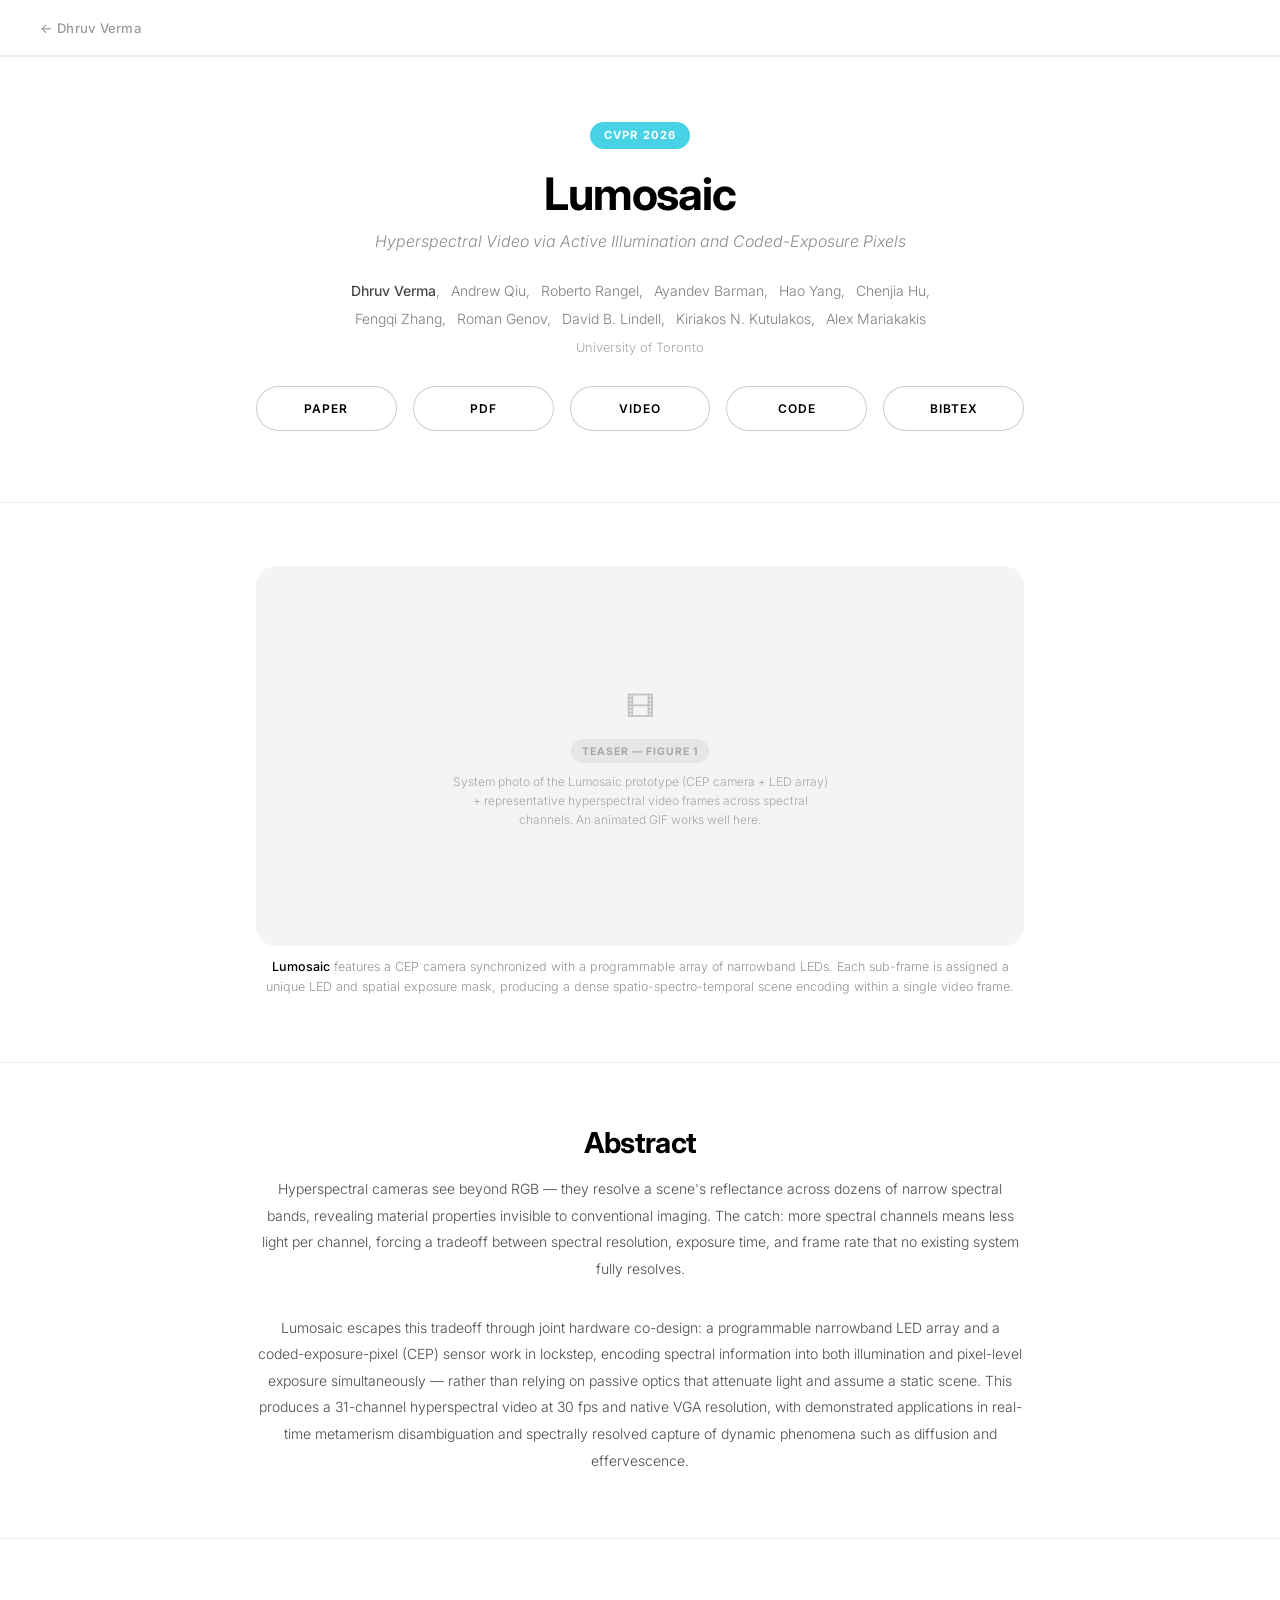
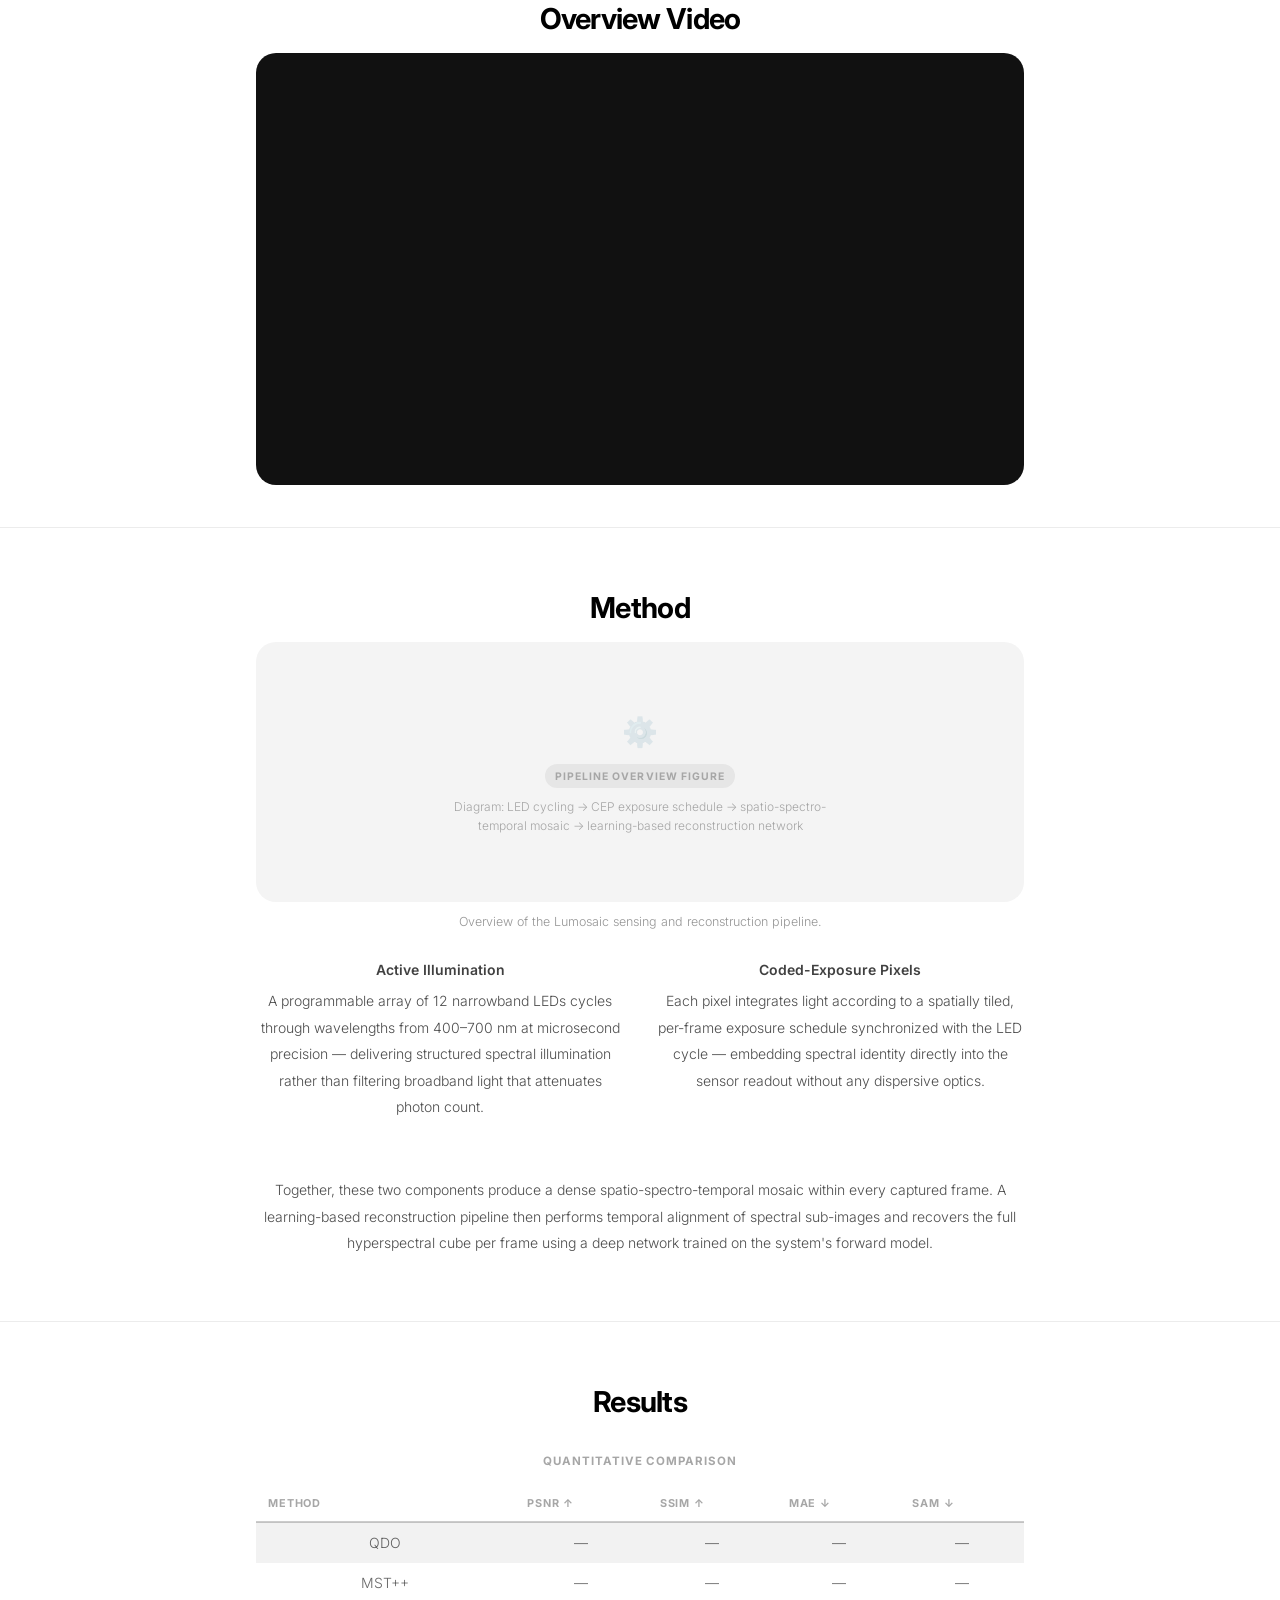
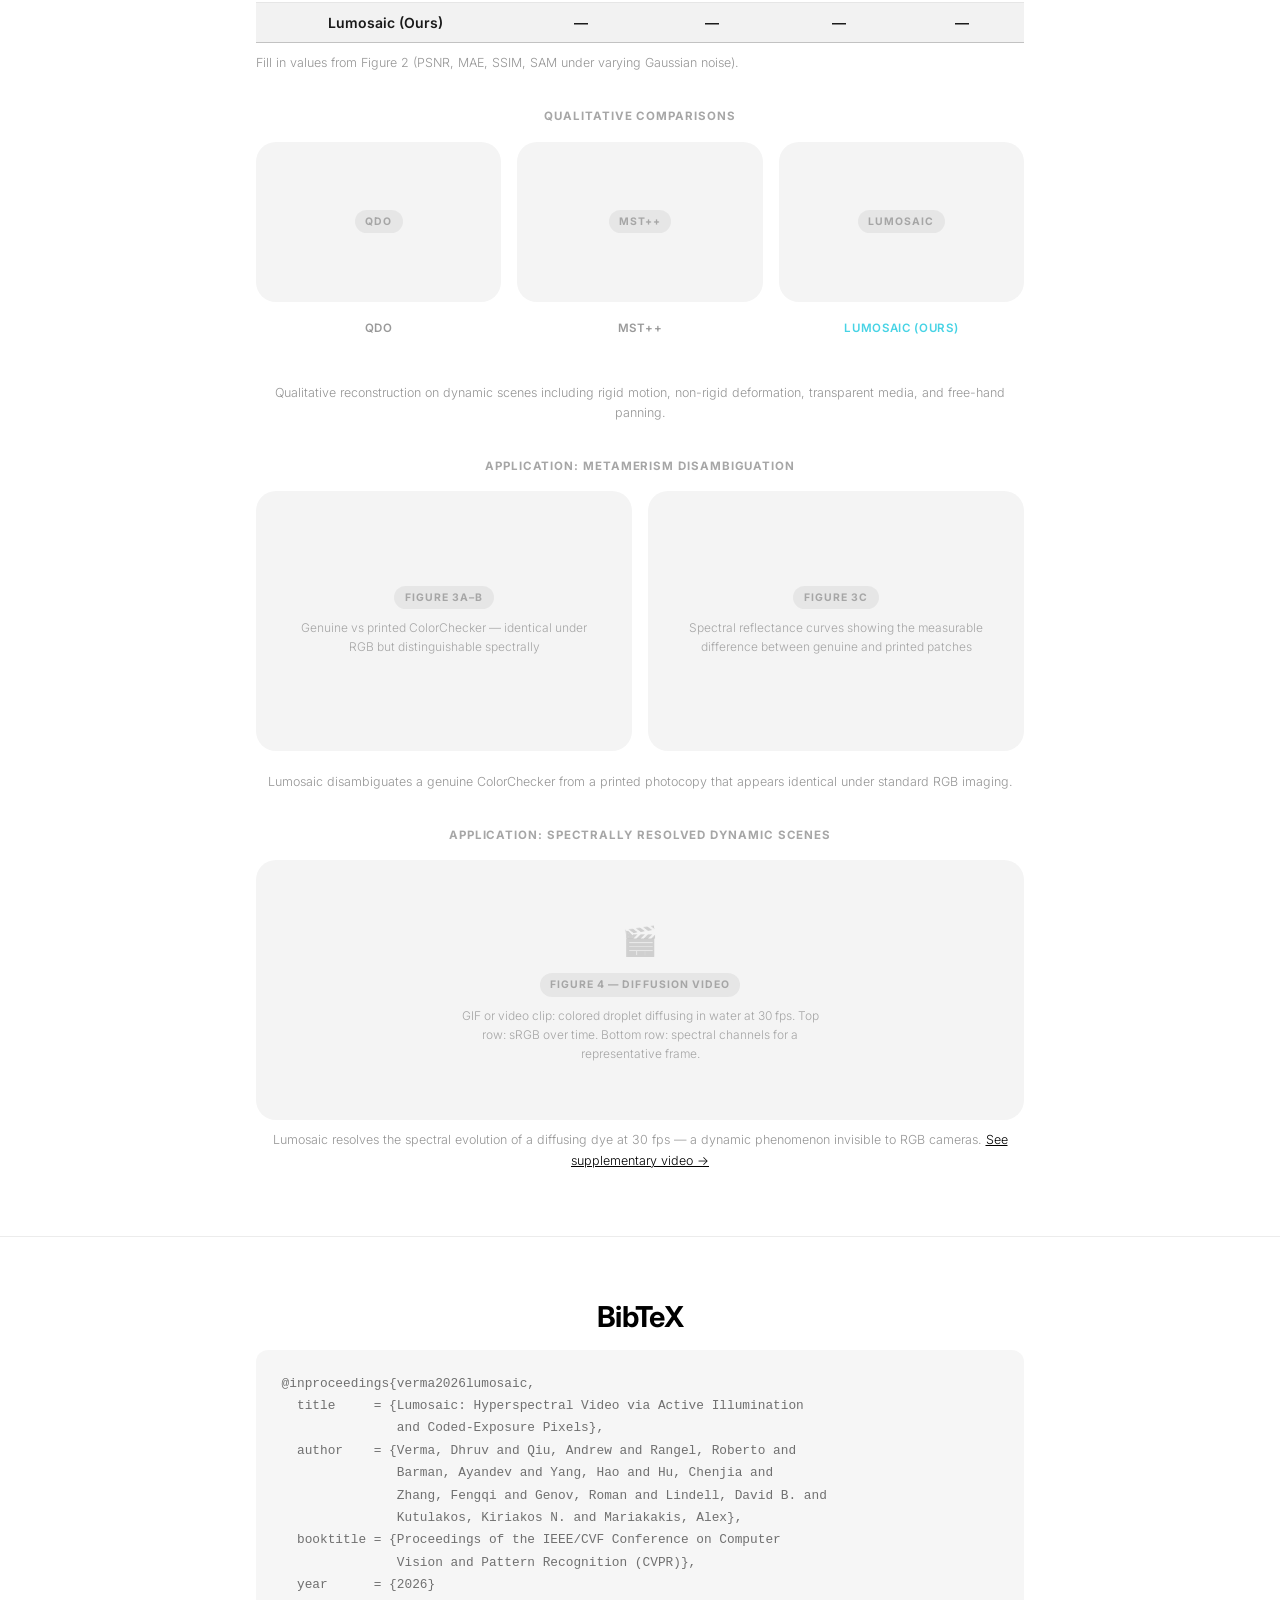
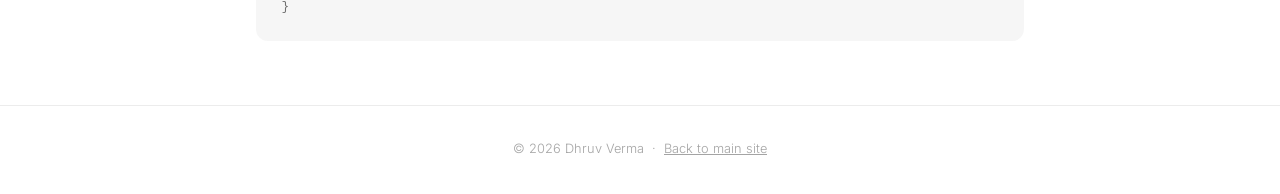
<file: lumosaic.html>
<!DOCTYPE HTML>
<html>
    <head>
        <title>Lumosaic — Dhruv Verma</title>
        <meta charset="utf-8" />
        <meta name="viewport" content="width=device-width, initial-scale=1, user-scalable=no" />
        <meta name="description" content="Lumosaic: Hyperspectral Video via Active Illumination and Coded-Exposure Pixels. CVPR 2026." />
        <link rel="stylesheet" href="assets/css/main.css" />
        <link rel="icon" href="images/favicon.png">
        <noscript><link rel="stylesheet" href="assets/css/noscript.css" /></noscript>
        <link rel="preconnect" href="https://fonts.googleapis.com">
        <link rel="preconnect" href="https://fonts.gstatic.com" crossorigin>
        <link href="https://fonts.googleapis.com/css2?family=Inter:wght@300;400;500;600;700;800&display=swap" rel="stylesheet">

        <style>
            /* ── Inter — global override ──────────────────── */
            body, input, select, textarea, p,
            h1, h2, h3, h4, h5, h6, .button {
                font-family: 'Inter', Helvetica, sans-serif !important;
            }

            /* ── Section headings ─────────────────────────── */
            .wrapper .inner h2, footer .inner h2 {
                letter-spacing: -0.025em;
                font-weight: 700;
            }
            .wrapper .inner p.major {
                font-size: 1rem;
                font-weight: 300;
                opacity: 0.75;
                font-style: italic;
            }

            /* ── Extra-bold for strong/b in content ──────── */
            strong, b { font-weight: 500 !important; }

            /* ── Buttons ──────────────────────────────────── */
            .button {
                font-weight: 600 !important;
                letter-spacing: 0.08em !important;
            }

            /* ── Top nav bar ──────────────────────────────── */
            .project-topnav {
                padding: 0.9rem 3rem;
                border-bottom: 1px solid rgba(0,0,0,0.07);
                background: #fff;
                position: sticky;
                top: 0;
                z-index: 100;
            }
            .project-topnav a {
                font-size: 0.82rem;
                font-weight: 500;
                color: rgba(0,0,0,0.4);
                letter-spacing: 0.01em;
                text-decoration: none;
                transition: color 0.15s;
            }
            .project-topnav a:hover { color: #47D3E5; }

            /* ── Venue pill ───────────────────────────────── */
            .venue-pill {
                display: inline-block;
                background: #47D3E5;
                color: #fff;
                font-size: 0.7rem;
                font-weight: 700;
                letter-spacing: 0.1em;
                text-transform: uppercase;
                padding: 0.28rem 0.85rem;
                border-radius: 999px;
                margin-bottom: 1.25rem;
            }

            /* ── Title section overrides ──────────────────── */
            .project-title-section h1 {
                font-size: 2.8rem !important;
                font-weight: 700 !important;
                letter-spacing: -0.025em !important;
                line-height: 1.15 !important;
                margin-bottom: 0.5rem !important;
            }
            .project-title-section .paper-subtitle {
                font-size: 1rem;
                font-weight: 300;
                font-style: italic;
                color: rgba(0,0,0,0.45);
                line-height: 1.5;
                margin-bottom: 1.5rem;
            }
            .project-title-section .paper-authors {
                font-size: 0.875rem !important;
                font-weight: 300 !important;
                color: rgba(0,0,0,0.5) !important;
                line-height: 2 !important;
                margin-bottom: 0.25rem !important;
            }
            .project-title-section .paper-authors strong {
                font-weight: 500 !important;
                color: rgba(0,0,0,0.72) !important;
            }
            .project-title-section .paper-affiliation {
                font-size: 0.8rem;
                color: rgba(0,0,0,0.35);
                margin-bottom: 1.75rem;
            }

            /* ── Body text ────────────────────────────────── */
            .wrapper .inner p:not(.major):not(.paper-authors):not(.paper-affiliation):not(.paper-subtitle):not(.fig-caption) {
                font-size: 0.875rem;
                font-weight: 300;
                line-height: 1.9;
                color: rgba(0,0,0,0.7);
            }

            /* ── Figure captions ──────────────────────────── */
            .fig-caption {
                font-size: 0.78rem !important;
                font-weight: 300 !important;
                color: rgba(0,0,0,0.42) !important;
                line-height: 1.65 !important;
                text-align: center;
                margin-top: 0.65rem !important;
            }

            /* ── Placeholder blocks ───────────────────────── */
            .ph-wrap {
                border-radius: 20px;
                overflow: hidden;
                background: #f4f4f4;
                width: 100%;
                margin-bottom: 0.65rem;
            }
            .ph {
                display: flex;
                flex-direction: column;
                align-items: center;
                justify-content: center;
                gap: 0.55rem;
                padding: 3rem 2rem;
                text-align: center;
                background: #f4f4f4;
                width: 100%;
            }
            .ph-icon { font-size: 1.8rem; opacity: 0.2; }
            .ph-tag {
                font-size: 0.65rem;
                font-weight: 700;
                letter-spacing: 0.1em;
                text-transform: uppercase;
                color: rgba(0,0,0,0.28);
                background: rgba(0,0,0,0.06);
                padding: 0.2rem 0.65rem;
                border-radius: 999px;
            }
            .ph-hint {
                font-size: 0.75rem;
                font-weight: 300;
                color: rgba(0,0,0,0.32);
                max-width: 380px;
                line-height: 1.6;
            }
            .ph.tall   { min-height: 380px; }
            .ph.medium { min-height: 260px; }
            .ph.short  { min-height: 160px; }

            /* ── Video embed ──────────────────────────────── */
            .video-wrap {
                position: relative;
                width: 100%;
                aspect-ratio: 16 / 9;
                border-radius: 20px;
                overflow: hidden;
                background: #111;
                margin-bottom: 0.65rem;
            }
            .video-wrap iframe {
                position: absolute;
                inset: 0;
                width: 100%; height: 100%;
                border: none;
            }

            /* ── Result grids ─────────────────────────────── */
            .grid-2 {
                display: grid;
                grid-template-columns: 1fr 1fr;
                gap: 1rem;
                margin-bottom: 0.65rem;
            }
            .grid-3 {
                display: grid;
                grid-template-columns: repeat(3, 1fr);
                gap: 1rem;
                margin-bottom: 0.65rem;
            }
            .grid-item { display: flex; flex-direction: column; gap: 0.4rem; }

            .compare-label {
                font-size: 0.72rem !important;
                font-weight: 600 !important;
                letter-spacing: 0.06em !important;
                text-transform: uppercase !important;
                text-align: center;
                color: rgba(0,0,0,0.4) !important;
            }
            .compare-label.ours { color: #47D3E5 !important; }

            /* ── Result sub-headings ──────────────────────── */
            .result-heading {
                font-size: 0.72rem !important;
                font-weight: 700 !important;
                letter-spacing: 0.08em !important;
                text-transform: uppercase !important;
                color: rgba(0,0,0,0.35) !important;
                margin-bottom: 0.85rem !important;
                margin-top: 2rem !important;
            }
            .result-heading:first-child { margin-top: 0 !important; }

            /* ── Metric table ─────────────────────────────── */
            .metric-table {
                width: 100%;
                border-collapse: collapse;
                font-size: 0.875rem;
                margin-bottom: 0.5rem;
            }
            .metric-table th {
                font-size: 0.68rem;
                font-weight: 700;
                letter-spacing: 0.08em;
                text-transform: uppercase;
                color: rgba(0,0,0,0.35);
                padding: 0.5rem 0.75rem;
                border-bottom: 1px solid rgba(0,0,0,0.1);
                text-align: left;
            }
            .metric-table td {
                padding: 0.5rem 0.75rem;
                border-bottom: 1px solid rgba(0,0,0,0.05);
                color: rgba(0,0,0,0.6);
                font-weight: 300;
                font-size: 0.875rem;
            }
            .metric-table tr:last-child td { border-bottom: none; }
            .metric-table tr.best td { font-weight: 600; color: #1a1a1a; }

            /* ── BibTeX ───────────────────────────────────── */
            .bibtex {
                background: rgba(144,144,144,0.08);
                border-radius: 12px;
                padding: 1.4rem 1.6rem;
                font-family: 'SF Mono', 'Fira Code', 'Courier New', monospace;
                font-size: 0.8rem;
                line-height: 1.75;
                color: rgba(0,0,0,0.55);
                overflow-x: auto;
                white-space: pre;
                text-align: left;
            }

            /* ── Method callouts (plain, no bg) ───────────── */
            .method-callouts {
                display: grid;
                grid-template-columns: 1fr 1fr;
                gap: 2rem;
                margin-top: 1.5rem;
            }
            .callout-title {
                font-size: 0.875rem !important;
                font-weight: 600 !important;
                color: rgba(0,0,0,0.75) !important;
                margin-bottom: 0.3rem !important;
            }

            /* ── Spotlight images on project page ─────────── */
            .project-page section.spotlight .image {
                aspect-ratio: 4/3 !important;
                align-self: center !important;
            }
            .project-page section.spotlight .image img {
                top: 2.5rem !important;
                left: 2.5rem !important;
                right: 2.5rem !important;
                bottom: 2.5rem !important;
                width: calc(100% - 5rem) !important;
                height: calc(100% - 5rem) !important;
                border-radius: 20px !important;
            }
            /* Divider between consecutive spotlights */
            .project-page section.spotlight + section.spotlight {
                border-top: 1px solid rgba(0,0,0,0.07);
            }

            /* ── Inner width for project page ─────────────── */
            .project-page .wrapper .inner {
                max-width: min(56rem, 100%);
            }

            /* ── ≤ 1280px ─────────────────────────────── */
            @media screen and (max-width: 1280px) {
                .project-topnav { padding: 0.9rem 2.5rem; }
            }

            /* ── ≤ 980px ──────────────────────────────── */
            @media screen and (max-width: 980px) {
                .project-topnav { padding: 0.9rem 2rem; }
                .project-title-section h1 { font-size: 2.2rem !important; }
            }

            /* ── ≤ 736px (main theme mobile breakpoint) ─ */
            @media screen and (max-width: 736px) {
                .project-topnav { padding: 0.85rem 1.5rem; }

                /* Title */
                .project-title-section h1 { font-size: 1.8rem !important; }
                .project-title-section .paper-subtitle { font-size: 0.875rem; }
                .project-title-section .paper-authors { font-size: 0.82rem !important; line-height: 1.9 !important; }

                /* Grids → single column */
                .grid-2,
                .grid-3,
                .method-callouts { grid-template-columns: 1fr; gap: 1rem; }

                /* Shrink tall placeholders */
                .ph.tall   { min-height: 220px; }
                .ph.medium { min-height: 160px; }
                .ph.short  { min-height: 100px; }

                /* BibTeX smaller font + allow scroll */
                .bibtex { font-size: 0.72rem; padding: 1rem 1.1rem; }

                /* Buttons: allow wrapping */
                .project-title-section ul.actions { flex-wrap: wrap !important; }
            }

            /* ── ≤ 480px ──────────────────────────────── */
            @media screen and (max-width: 480px) {
                .project-topnav { padding: 0.8rem 1.25rem; }

                .project-title-section h1 { font-size: 1.5rem !important; }
                .project-title-section .paper-subtitle { font-size: 0.82rem; }
                .venue-pill { font-size: 0.65rem; padding: 0.22rem 0.7rem; }

                .ph.tall   { min-height: 180px; }
                .ph.medium { min-height: 130px; }

                .bibtex { font-size: 0.65rem; }
            }

            /* ── ≤ 360px ──────────────────────────────── */
            @media screen and (max-width: 360px) {
                .project-title-section h1 { font-size: 1.3rem !important; }
                .bibtex { font-size: 0.6rem; padding: 0.85rem; }
            }
        </style>
    </head>

    <body class="is-preload project-page">
        <div id="wrapper" class="divided">

            <!-- ══ TOP NAV ══════════════════════════════════════════════════════ -->
            <div class="project-topnav">
                <a href="index.html">← Dhruv Verma</a>
            </div>

            <!-- ══ TITLE ════════════════════════════════════════════════════════ -->
            <section class="wrapper style1 align-center project-title-section">
                <div class="inner">
                    <div class="venue-pill">CVPR 2026</div>
                    <h1>Lumosaic</h1>
                    <p class="paper-subtitle">Hyperspectral Video via Active Illumination and Coded-Exposure Pixels</p>
                    <p class="paper-authors">
                        <strong>Dhruv Verma</strong>,&ensp;
                        Andrew Qiu,&ensp;
                        Roberto Rangel,&ensp;
                        Ayandev Barman,&ensp;
                        Hao Yang,&ensp;
                        Chenjia Hu,<br>
                        Fengqi Zhang,&ensp;
                        Roman Genov,&ensp;
                        David B. Lindell,&ensp;
                        Kiriakos N. Kutulakos,&ensp;
                        Alex Mariakakis
                    </p>
                    <p class="paper-affiliation">University of Toronto</p>
                    <ul class="actions fit small" style="justify-content:center;">
                        <li><a href="#" class="button">Paper</a></li>
                        <li><a href="docs/Lumosaic_CVPR_2026.pdf" class="button" target="_blank" rel="noopener noreferrer">PDF</a></li>
                        <li><a href="https://www.youtube.com/watch?v=2qg3Deq-vHY" class="button" target="_blank" rel="noopener noreferrer">Video</a></li>
                        <li><a href="#" class="button">Code</a></li>
                        <li><a href="#bibtex" class="button">BibTeX</a></li>
                    </ul>
                </div>
            </section>

            <!-- ══ TEASER ═══════════════════════════════════════════════════════
                 VISUAL NEEDED: Figure 1 from paper — system photo (CEP camera +
                 LED array) + representative hyperspectral video frames across
                 spectral channels. Animated GIF works great here.
            ══════════════════════════════════════════════════════════════════ -->
            <section class="wrapper style1 align-center">
                <div class="inner">
                    <!--
                        Replace the placeholder below with:
                        <img src="images/lumosaic_teaser.gif" alt="Lumosaic teaser"
                             style="width:100%;border-radius:20px;" />
                    -->
                    <div class="ph-wrap">
                        <div class="ph tall">
                            <span class="ph-icon">🎞</span>
                            <span class="ph-tag">Teaser — Figure 1</span>
                            <span class="ph-hint">System photo of the Lumosaic prototype (CEP camera + LED array) + representative hyperspectral video frames across spectral channels. An animated GIF works well here.</span>
                        </div>
                    </div>
                    <p class="fig-caption">
                        <strong>Lumosaic</strong> features a CEP camera synchronized with a programmable array of narrowband LEDs.
                        Each sub-frame is assigned a unique LED and spatial exposure mask, producing a dense
                        spatio-spectro-temporal scene encoding within a single video frame.
                    </p>
                </div>
            </section>

            <!-- ══ ABSTRACT ═════════════════════════════════════════════════════ -->
            <section class="wrapper style1 align-center">
                <div class="inner">
                    <h2>Abstract</h2>
                    <p>
                        Hyperspectral cameras see beyond RGB — they resolve a scene's reflectance across dozens of narrow
                        spectral bands, revealing material properties invisible to conventional imaging. The catch: more
                        spectral channels means less light per channel, forcing a tradeoff between spectral resolution,
                        exposure time, and frame rate that no existing system fully resolves.
                    </p>
                    <p>
                        Lumosaic escapes this tradeoff through joint hardware co-design: a programmable narrowband LED
                        array and a coded-exposure-pixel (CEP) sensor work in lockstep, encoding spectral information into
                        both illumination and pixel-level exposure simultaneously — rather than relying on passive optics
                        that attenuate light and assume a static scene. This produces a 31-channel hyperspectral video at
                        30 fps and native VGA resolution, with demonstrated applications in real-time metamerism
                        disambiguation and spectrally resolved capture of dynamic phenomena such as diffusion and
                        effervescence.
                    </p>
                </div>
            </section>

            <!-- ══ OVERVIEW VIDEO ════════════════════════════════════════════════ -->
            <section class="wrapper style1 align-center">
                <div class="inner">
                    <h2>Overview Video</h2>
                    <div class="video-wrap">
                        <iframe src="https://www.youtube.com/embed/2qg3Deq-vHY"
                                allow="autoplay; encrypted-media" allowfullscreen></iframe>
                    </div>
                </div>
            </section>

            <!-- ══ METHOD ════════════════════════════════════════════════════════
                 VISUAL NEEDED: Pipeline overview figure — LED cycling →
                 CEP exposure schedule → spatio-spectro-temporal mosaic →
                 reconstruction network. Ideally 1600px+ wide, light background.
            ══════════════════════════════════════════════════════════════════ -->
            <section class="wrapper style1 align-center">
                <div class="inner">
                    <h2>Method</h2>
                    <!--
                        Replace the placeholder below with:
                        <img src="images/lumosaic_pipeline.png" alt="Lumosaic pipeline"
                             style="width:100%;border-radius:20px;margin-bottom:0.65rem;" />
                    -->
                    <div class="ph-wrap">
                        <div class="ph medium">
                            <span class="ph-icon">⚙️</span>
                            <span class="ph-tag">Pipeline Overview Figure</span>
                            <span class="ph-hint">Diagram: LED cycling → CEP exposure schedule → spatio-spectro-temporal mosaic → learning-based reconstruction network</span>
                        </div>
                    </div>
                    <p class="fig-caption" style="margin-bottom:1.5rem;">Overview of the Lumosaic sensing and reconstruction pipeline.</p>

                    <div class="method-callouts">
                        <div>
                            <p class="callout-title">Active Illumination</p>
                            <p>A programmable array of 12 narrowband LEDs cycles through wavelengths from 400–700 nm at microsecond precision — delivering structured spectral illumination rather than filtering broadband light that attenuates photon count.</p>
                        </div>
                        <div>
                            <p class="callout-title">Coded-Exposure Pixels</p>
                            <p>Each pixel integrates light according to a spatially tiled, per-frame exposure schedule synchronized with the LED cycle — embedding spectral identity directly into the sensor readout without any dispersive optics.</p>
                        </div>
                    </div>
                    <p style="margin-top:1.5rem;">
                        Together, these two components produce a dense spatio-spectro-temporal mosaic within every captured
                        frame. A learning-based reconstruction pipeline then performs temporal alignment of spectral
                        sub-images and recovers the full hyperspectral cube per frame using a deep network trained on
                        the system's forward model.
                    </p>
                </div>
            </section>

            <!-- ══ RESULTS ═══════════════════════════════════════════════════════ -->
            <section class="wrapper style1 align-center">
                <div class="inner">
                    <h2>Results</h2>

                    <!-- Quantitative -->
                    <p class="result-heading">Quantitative Comparison</p>
                    <!--
                        Fill in from Figure 2: PSNR, MAE, SSIM, SAM for
                        QDO, MST++, and Lumosaic across SPECAT/HAN/SRNet/MCAN backbones.
                        Or drop in the figure image directly.
                    -->
                    <table class="metric-table">
                        <thead>
                            <tr>
                                <th>Method</th>
                                <th>PSNR ↑</th>
                                <th>SSIM ↑</th>
                                <th>MAE ↓</th>
                                <th>SAM ↓</th>
                            </tr>
                        </thead>
                        <tbody>
                            <tr><td>QDO</td><td>—</td><td>—</td><td>—</td><td>—</td></tr>
                            <tr><td>MST++</td><td>—</td><td>—</td><td>—</td><td>—</td></tr>
                            <tr class="best"><td>Lumosaic (Ours)</td><td>—</td><td>—</td><td>—</td><td>—</td></tr>
                        </tbody>
                    </table>
                    <p class="fig-caption" style="text-align:left;margin-bottom:2rem;">
                        Fill in values from Figure 2 (PSNR, MAE, SSIM, SAM under varying Gaussian noise).
                    </p>

                    <!-- Qualitative -->
                    <!--
                        VISUAL NEEDED: Equal-size crops of the same dynamic scene
                        reconstructed by QDO, MST++, and Lumosaic side by side.
                    -->
                    <p class="result-heading">Qualitative Comparisons</p>
                    <div class="grid-3">
                        <div class="grid-item">
                            <div class="ph-wrap"><div class="ph short"><span class="ph-tag">QDO</span></div></div>
                            <p class="compare-label">QDO</p>
                        </div>
                        <div class="grid-item">
                            <div class="ph-wrap"><div class="ph short"><span class="ph-tag">MST++</span></div></div>
                            <p class="compare-label">MST++</p>
                        </div>
                        <div class="grid-item">
                            <div class="ph-wrap"><div class="ph short"><span class="ph-tag">Lumosaic</span></div></div>
                            <p class="compare-label ours">Lumosaic (Ours)</p>
                        </div>
                    </div>
                    <p class="fig-caption" style="margin-bottom:2rem;">
                        Qualitative reconstruction on dynamic scenes including rigid motion, non-rigid deformation,
                        transparent media, and free-hand panning.
                    </p>

                    <!-- Metamerism -->
                    <!--
                        VISUAL NEEDED: Figure 3 — (A) genuine ColorChecker RGB,
                        (B) printed ColorChecker RGB, (C) spectral curves plot.
                    -->
                    <p class="result-heading">Application: Metamerism Disambiguation</p>
                    <div class="grid-2">
                        <div class="grid-item">
                            <div class="ph-wrap"><div class="ph medium"><span class="ph-tag">Figure 3A–B</span><span class="ph-hint">Genuine vs printed ColorChecker — identical under RGB but distinguishable spectrally</span></div></div>
                        </div>
                        <div class="grid-item">
                            <div class="ph-wrap"><div class="ph medium"><span class="ph-tag">Figure 3C</span><span class="ph-hint">Spectral reflectance curves showing the measurable difference between genuine and printed patches</span></div></div>
                        </div>
                    </div>
                    <p class="fig-caption" style="margin-bottom:2rem;">
                        Lumosaic disambiguates a genuine ColorChecker from a printed photocopy that appears identical under standard RGB imaging.
                    </p>

                    <!-- Diffusion video -->
                    <!--
                        VISUAL NEEDED: Figure 4 — GIF or video of colored droplet
                        diffusing in water at 30 fps, with spectral channel strip.
                        Pull from supplementary video.
                    -->
                    <p class="result-heading">Application: Spectrally Resolved Dynamic Scenes</p>
                    <div class="ph-wrap">
                        <div class="ph medium">
                            <span class="ph-icon">🎬</span>
                            <span class="ph-tag">Figure 4 — Diffusion Video</span>
                            <span class="ph-hint">GIF or video clip: colored droplet diffusing in water at 30 fps. Top row: sRGB over time. Bottom row: spectral channels for a representative frame.</span>
                        </div>
                    </div>
                    <p class="fig-caption">
                        Lumosaic resolves the spectral evolution of a diffusing dye at 30 fps — a dynamic phenomenon invisible to RGB cameras.
                        <a href="https://www.youtube.com/watch?v=2qg3Deq-vHY" target="_blank" rel="noopener noreferrer">See supplementary video →</a>
                    </p>
                </div>
            </section>

            <!-- ══ BIBTEX ════════════════════════════════════════════════════════ -->
            <section class="wrapper style1 align-center" id="bibtex">
                <div class="inner">
                    <h2>BibTeX</h2>
                    <pre class="bibtex">@inproceedings{verma2026lumosaic,
  title     = {Lumosaic: Hyperspectral Video via Active Illumination
               and Coded-Exposure Pixels},
  author    = {Verma, Dhruv and Qiu, Andrew and Rangel, Roberto and
               Barman, Ayandev and Yang, Hao and Hu, Chenjia and
               Zhang, Fengqi and Genov, Roman and Lindell, David B. and
               Kutulakos, Kiriakos N. and Mariakakis, Alex},
  booktitle = {Proceedings of the IEEE/CVF Conference on Computer
               Vision and Pattern Recognition (CVPR)},
  year      = {2026}
}</pre>
                </div>
            </section>

            <!-- ══ FOOTER ════════════════════════════════════════════════════════ -->
            <footer class="wrapper style1 align-center">
                <div class="inner" style="padding-top:2rem;padding-bottom:2rem;">
                    <p style="font-size:0.8rem;opacity:0.5;margin:0;">
                        &copy; 2026 Dhruv Verma &nbsp;·&nbsp;
                        <a href="index.html" style="color:inherit;">Back to main site</a>
                    </p>
                </div>
            </footer>

        </div><!-- /#wrapper -->

        <script src="assets/js/jquery.min.js"></script>
        <script src="assets/js/jquery.scrollex.min.js"></script>
        <script src="assets/js/jquery.scrolly.min.js"></script>
        <script src="assets/js/browser.min.js"></script>
        <script src="assets/js/breakpoints.min.js"></script>
        <script src="assets/js/util.js"></script>
        <script src="assets/js/main.js"></script>

    </body>
</html>
</file>
<file: assets/css/noscript.css>
/*
	Story by HTML5 UP
	html5up.net | @ajlkn
	Free for personal and commercial use under the CCA 3.0 license (html5up.net/license)
*/

/* Banner (transitions) */

	.banner.onload-content-fade-up .content {
		-moz-transition: none;
		-webkit-transition: none;
		-ms-transition: none;
		transition: none;
	}

	body.is-preload .banner.onload-content-fade-up .content {
		-moz-transform: none;
		-webkit-transform: none;
		-ms-transform: none;
		transform: none;
		opacity: 1;
	}

	.banner.onload-content-fade-down .content {
		-moz-transition: none;
		-webkit-transition: none;
		-ms-transition: none;
		transition: none;
	}

	body.is-preload .banner.onload-content-fade-down .content {
		-moz-transform: none;
		-webkit-transform: none;
		-ms-transform: none;
		transform: none;
		opacity: 1;
	}

	.banner.onload-content-fade-left .content {
		-moz-transition: none;
		-webkit-transition: none;
		-ms-transition: none;
		transition: none;
	}

	body.is-preload .banner.onload-content-fade-left .content {
		-moz-transform: none;
		-webkit-transform: none;
		-ms-transform: none;
		transform: none;
		opacity: 1;
	}

	.banner.onload-content-fade-right .content {
		-moz-transition: none;
		-webkit-transition: none;
		-ms-transition: none;
		transition: none;
	}

	body.is-preload .banner.onload-content-fade-right .content {
		-moz-transform: none;
		-webkit-transform: none;
		-ms-transform: none;
		transform: none;
		opacity: 1;
	}

	.banner.onload-content-fade-in .content {
		-moz-transition: none;
		-webkit-transition: none;
		-ms-transition: none;
		transition: none;
	}

	body.is-preload .banner.onload-content-fade-in .content {
		-moz-transform: none;
		-webkit-transform: none;
		-ms-transform: none;
		transform: none;
		opacity: 1;
	}

	.banner.onload-image-fade-up .image {
		-moz-transition: none;
		-webkit-transition: none;
		-ms-transition: none;
		transition: none;
	}

		.banner.onload-image-fade-up .image img {
			-moz-transition: none;
			-webkit-transition: none;
			-ms-transition: none;
			transition: none;
		}

	body.is-preload .banner.onload-image-fade-up .image {
		-moz-transform: none;
		-webkit-transform: none;
		-ms-transform: none;
		transform: none;
		opacity: 1;
	}

		body.is-preload .banner.onload-image-fade-up .image img {
			opacity: 1;
		}

	.banner.onload-image-fade-down .image {
		-moz-transition: none;
		-webkit-transition: none;
		-ms-transition: none;
		transition: none;
	}

		.banner.onload-image-fade-down .image img {
			-moz-transition: none;
			-webkit-transition: none;
			-ms-transition: none;
			transition: none;
		}

	body.is-preload .banner.onload-image-fade-down .image {
		-moz-transform: none;
		-webkit-transform: none;
		-ms-transform: none;
		transform: none;
		opacity: 1;
	}

		body.is-preload .banner.onload-image-fade-down .image img {
			opacity: 1;
		}

	.banner.onload-image-fade-left .image {
		-moz-transition: none;
		-webkit-transition: none;
		-ms-transition: none;
		transition: none;
	}

		.banner.onload-image-fade-left .image img {
			-moz-transition: none;
			-webkit-transition: none;
			-ms-transition: none;
			transition: none;
		}

	body.is-preload .banner.onload-image-fade-left .image {
		-moz-transform: none;
		-webkit-transform: none;
		-ms-transform: none;
		transform: none;
		opacity: 1;
	}

		body.is-preload .banner.onload-image-fade-left .image img {
			opacity: 1;
		}

	.banner.onload-image-fade-right .image {
		-moz-transition: none;
		-webkit-transition: none;
		-ms-transition: none;
		transition: none;
	}

		.banner.onload-image-fade-right .image img {
			-moz-transition: none;
			-webkit-transition: none;
			-ms-transition: none;
			transition: none;
		}

	body.is-preload .banner.onload-image-fade-right .image {
		-moz-transform: none;
		-webkit-transform: none;
		-ms-transform: none;
		transform: none;
		opacity: 1;
	}

		body.is-preload .banner.onload-image-fade-right .image img {
			opacity: 1;
		}

	.banner.onload-image-fade-in .image img {
		-moz-transition: none;
		-webkit-transition: none;
		-ms-transition: none;
		transition: none;
	}

	body.is-preload .banner.onload-image-fade-in .image img {
		opacity: 1;
	}

	.banner.onscroll-content-fade-up .content {
		-moz-transition: none;
		-webkit-transition: none;
		-ms-transition: none;
		transition: none;
	}

	.banner.onscroll-content-fade-up.is-inactive .content {
		-moz-transform: none;
		-webkit-transform: none;
		-ms-transform: none;
		transform: none;
		opacity: 1;
	}

	.banner.onscroll-content-fade-down .content {
		-moz-transition: none;
		-webkit-transition: none;
		-ms-transition: none;
		transition: none;
	}

	.banner.onscroll-content-fade-down.is-inactive .content {
		-moz-transform: none;
		-webkit-transform: none;
		-ms-transform: none;
		transform: none;
		opacity: 1;
	}

	.banner.onscroll-content-fade-left .content {
		-moz-transition: none;
		-webkit-transition: none;
		-ms-transition: none;
		transition: none;
	}

	.banner.onscroll-content-fade-left.is-inactive .content {
		-moz-transform: none;
		-webkit-transform: none;
		-ms-transform: none;
		transform: none;
		opacity: 1;
	}

	.banner.onscroll-content-fade-right .content {
		-moz-transition: none;
		-webkit-transition: none;
		-ms-transition: none;
		transition: none;
	}

	.banner.onscroll-content-fade-right.is-inactive .content {
		-moz-transform: none;
		-webkit-transform: none;
		-ms-transform: none;
		transform: none;
		opacity: 1;
	}

	.banner.onscroll-content-fade-in .content {
		-moz-transition: none;
		-webkit-transition: none;
		-ms-transition: none;
		transition: none;
	}

	.banner.onscroll-content-fade-in.is-inactive .content {
		-moz-transform: none;
		-webkit-transform: none;
		-ms-transform: none;
		transform: none;
		opacity: 1;
	}

	.banner.onscroll-image-fade-up .image {
		-moz-transition: none;
		-webkit-transition: none;
		-ms-transition: none;
		transition: none;
	}

		.banner.onscroll-image-fade-up .image img {
			-moz-transition: none;
			-webkit-transition: none;
			-ms-transition: none;
			transition: none;
		}

	.banner.onscroll-image-fade-up.is-inactive .image {
		-moz-transform: none;
		-webkit-transform: none;
		-ms-transform: none;
		transform: none;
		opacity: 1;
	}

		.banner.onscroll-image-fade-up.is-inactive .image img {
			opacity: 1;
		}

	.banner.onscroll-image-fade-down .image {
		-moz-transition: none;
		-webkit-transition: none;
		-ms-transition: none;
		transition: none;
	}

		.banner.onscroll-image-fade-down .image img {
			-moz-transition: none;
			-webkit-transition: none;
			-ms-transition: none;
			transition: none;
		}

	.banner.onscroll-image-fade-down.is-inactive .image {
		-moz-transform: none;
		-webkit-transform: none;
		-ms-transform: none;
		transform: none;
		opacity: 1;
	}

		.banner.onscroll-image-fade-down.is-inactive .image img {
			opacity: 1;
		}

	.banner.onscroll-image-fade-left .image {
		-moz-transition: none;
		-webkit-transition: none;
		-ms-transition: none;
		transition: none;
	}

		.banner.onscroll-image-fade-left .image img {
			-moz-transition: none;
			-webkit-transition: none;
			-ms-transition: none;
			transition: none;
		}

	.banner.onscroll-image-fade-left.is-inactive .image {
		-moz-transform: none;
		-webkit-transform: none;
		-ms-transform: none;
		transform: none;
		opacity: 1;
	}

		.banner.onscroll-image-fade-left.is-inactive .image img {
			opacity: 1;
		}

	.banner.onscroll-image-fade-right .image {
		-moz-transition: none;
		-webkit-transition: none;
		-ms-transition: none;
		transition: none;
	}

		.banner.onscroll-image-fade-right .image img {
			-moz-transition: none;
			-webkit-transition: none;
			-ms-transition: none;
			transition: none;
		}

	.banner.onscroll-image-fade-right.is-inactive .image {
		-moz-transform: none;
		-webkit-transform: none;
		-ms-transform: none;
		transform: none;
		opacity: 1;
	}

		.banner.onscroll-image-fade-right.is-inactive .image img {
			opacity: 1;
		}

	.banner.onscroll-image-fade-in .image img {
		-moz-transition: none;
		-webkit-transition: none;
		-ms-transition: none;
		transition: none;
	}

	.banner.onscroll-image-fade-in.is-inactive .image img {
		opacity: 1;
	}
</file>
<file: assets/css/main.css>
@import url(fontawesome-all.min.css);
@import url("https://fonts.googleapis.com/css?family=Source+Sans+Pro:300,300i,400,400i");

/*
	Story by HTML5 UP
	html5up.net | @ajlkn
	Free for personal and commercial use under the CCA 3.0 license (html5up.net/license)
*/

html, body, div, span, applet, object,
iframe, h1, h2, h3, h4, h5, h6, p, blockquote,
pre, a, abbr, acronym, address, big, cite,
code, del, dfn, em, img, ins, kbd, q, s, samp,
small, strike, strong, sub, sup, tt, var, b,
u, i, center, dl, dt, dd, ol, ul, li, fieldset,
form, label, legend, table, caption, tbody,
tfoot, thead, tr, th, td, article, aside,
canvas, details, embed, figure, figcaption,
footer, header, hgroup, menu, nav, output, ruby,
section, summary, time, mark, audio, video {
	margin: 0;
	padding: 0;
	border: 0;
	font-size: 100%;
	font: inherit;
	vertical-align: baseline;}

article, aside, details, figcaption, figure,
footer, header, hgroup, menu, nav, section {
	display: block;}

body {
	line-height: 1;
}

ol, ul {
	list-style: none;
}

blockquote, q {
	quotes: none;
}

	blockquote:before, blockquote:after, q:before, q:after {
		content: '';
		content: none;
	}

table {
	border-collapse: collapse;
	border-spacing: 0;
}

body {
	-webkit-text-size-adjust: none;
}

mark {
	background-color: transparent;
	color: inherit;
}

input::-moz-focus-inner {
	border: 0;
	padding: 0;
}

input, select, textarea {
	-moz-appearance: none;
	-webkit-appearance: none;
	-ms-appearance: none;
	appearance: none;
}

/* Basic */

	@-ms-viewport {
		width: device-width;
	}

	body {
		-ms-overflow-style: scrollbar;
	}

	@media screen and (max-width: 480px) {

		html, body {
			min-width: 320px;
		}

	}

	html {
		box-sizing: border-box;
	}

	*, *:before, *:after {
		box-sizing: inherit;
	}

	body {
		background: #ffffff;
	}

		body.is-preload *, body.is-preload *:before, body.is-preload *:after {
			-moz-animation: none !important;
			-webkit-animation: none !important;
			-ms-animation: none !important;
			animation: none !important;
			-moz-transition: none !important;
			-webkit-transition: none !important;
			-ms-transition: none !important;
			transition: none !important;
		}

/* Type */

	html {
		font-size: 14pt;
	}

		@media screen and (max-width: 1680px) {

			html {
				font-size: 13pt;
			}

		}

		@media screen and (max-width: 1280px) {

			html {
				font-size: 12pt;
			}

		}

		@media screen and (max-width: 736px) {

			html {
				font-size: 11pt;
			}

		}

		@media screen and (max-width: 360px) {

			html {
				font-size: 10pt;
			}

		}

	body {
		background-color: #ffffff;
		color: #000000;
	}

	body, input, select, textarea {
		font-family: "Source Sans Pro", Helvetica, sans-serif;
		font-size: 1rem;
		font-weight: 300;
		line-height: 1.65;
	}

	a {
		-moz-transition: color 0.2s ease-in-out;
		-webkit-transition: color 0.2s ease-in-out;
		-ms-transition: color 0.2s ease-in-out;
		transition: color 0.2s ease-in-out;
		text-decoration: underline;
		text-decoration-thickness: 1px;
	}

		a:hover {
			text-decoration: none;
		}

	strong, b {
		font-weight: 400;
	}

	em, i {
		font-style: italic;
	}

	p {
		margin: 0 0 2rem 0;
	}

		p.major {
			font-size: 1.2rem;
		}

	h1, h2, h3, h4, h5, h6 {
		font-weight: 300;
		line-height: 1.375;
		letter-spacing: -0.04em;
		margin: 0 0 1rem 0;
	}

		h1 a, h2 a, h3 a, h4 a, h5 a, h6 a {
			color: inherit;
			text-decoration: none;
		}

	h1 {
		font-size: 3.5rem;
		line-height: 1.2;
	}

	h2 {
		font-size: 1.8rem;
		line-height: 1.2;
	}

	h3 {
		font-size: 1.5rem;
	}

	h4 {
		font-size: 1.1rem;
	}

	h5 {
		font-size: 0.9rem;
	}

	h6 {
		font-size: 0.7rem;
	}

	sub {
		font-size: 0.8rem;
		position: relative;
		top: 0.5rem;
	}

	sup {
		font-size: 0.8rem;
		position: relative;
		top: -0.5rem;
	}

	blockquote {
		border-left: solid 4px;
		font-style: italic;
		margin: 0 0 2rem 0;
		padding: 0.5rem 0 0.5rem 2rem;
	}

	code {
		border-radius: 4px;
		font-family: "Courier New", monospace;
		font-size: 0.9em;
		margin: 0 0.25rem;
		padding: 0.25rem 0.325rem;
	}

	pre {
		-webkit-overflow-scrolling: touch;
		font-family: "Courier New", monospace;
		font-size: 0.9em;
		margin: 0 0 2rem 0;
	}

		pre code {
			display: block;
			line-height: 1.5;
			padding: 0.75rem 1rem;
			overflow-x: auto;
		}

	hr {
		border: 0;
		border-bottom: solid 1px;
		margin: 2.5rem 0;
	}

		hr.major {
			margin: 3.5rem 0;
		}

	.align-left {
		text-align: left;
	}

	.align-center {
		text-align: center;
	}

	.align-right {
		text-align: right;
	}

	@media screen and (max-width: 736px) {

		p.major {
			font-size: 1.1rem;
		}

		h1 {
			font-size: 2.5rem;
		}

		h2 {
			font-size: 2rem;
		}

		h3 {
			font-size: 1.25rem;
		}

		h4 {
			font-size: 1rem;
		}

	}

	input, select, textarea {
		color: #000000;
	}

	a {
		color: #000000;
	}

		a:hover {
			color: #47D3E5;
		}

	strong, b {
		color: #000000;
	}

	h1, h2, h3, h4, h5, h6 {
		color: #000000;
	}

	blockquote {
		border-left-color: rgba(0, 0, 0, 0.2);
	}

	code {
		background: rgba(0, 0, 0, 0.05);
		border-color: rgba(0, 0, 0, 0.2);
	}

	hr {
		border-bottom-color: rgba(0, 0, 0, 0.2);
	}

/* Row */

	.row {
		display: flex;
		flex-wrap: wrap;
		box-sizing: border-box;
		align-items: stretch;
	}

		.row > * {
			box-sizing: border-box;
		}

		.row.gtr-uniform > * > :last-child {
			margin-bottom: 0;
		}

		.row.aln-left {
			justify-content: flex-start;
		}

		.row.aln-center {
			justify-content: center;
		}

		.row.aln-right {
			justify-content: flex-end;
		}

		.row.aln-top {
			align-items: flex-start;
		}

		.row.aln-middle {
			align-items: center;
		}

		.row.aln-bottom {
			align-items: flex-end;
		}

		.row > .imp {
			order: -1;
		}

		.row > .col-1 {
			width: 8.33333%;
		}

		.row > .off-1 {
			margin-left: 8.33333%;
		}

		.row > .col-2 {
			width: 16.66667%;
		}

		.row > .off-2 {
			margin-left: 16.66667%;
		}

		.row > .col-3 {
			width: 25%;
		}

		.row > .off-3 {
			margin-left: 25%;
		}

		.row > .col-4 {
			width: 33.33333%;
		}

		.row > .off-4 {
			margin-left: 33.33333%;
		}

		.row > .col-5 {
			width: 41.66667%;
		}

		.row > .off-5 {
			margin-left: 41.66667%;
		}

		.row > .col-6 {
			width: 50%;
		}

		.row > .off-6 {
			margin-left: 50%;
		}

		.row > .col-7 {
			width: 58.33333%;
		}

		.row > .off-7 {
			margin-left: 58.33333%;
		}

		.row > .col-8 {
			width: 66.66667%;
		}

		.row > .off-8 {
			margin-left: 66.66667%;
		}

		.row > .col-9 {
			width: 75%;
		}

		.row > .off-9 {
			margin-left: 75%;
		}

		.row > .col-10 {
			width: 83.33333%;
		}

		.row > .off-10 {
			margin-left: 83.33333%;
		}

		.row > .col-11 {
			width: 91.66667%;
		}

		.row > .off-11 {
			margin-left: 91.66667%;
		}

		.row > .col-12 {
			width: 100%;
		}

		.row > .off-12 {
			margin-left: 100%;
		}

		.row.gtr-0 {
			margin-top: 0;
			margin-left: 0rem;
		}

			.row.gtr-0 > * {
				padding: 0 0 0 0rem;
			}

			.row.gtr-0.gtr-uniform {
				margin-top: 0rem;
			}

				.row.gtr-0.gtr-uniform > * {
					padding-top: 0rem;
				}

		.row.gtr-25 {
			margin-top: 0;
			margin-left: -0.5rem;
		}

			.row.gtr-25 > * {
				padding: 0 0 0 0.5rem;
			}

			.row.gtr-25.gtr-uniform {
				margin-top: -0.5rem;
			}

				.row.gtr-25.gtr-uniform > * {
					padding-top: 0.5rem;
				}

		.row.gtr-50 {
			margin-top: 0;
			margin-left: -1rem;
		}

			.row.gtr-50 > * {
				padding: 0 0 0 1rem;
			}

			.row.gtr-50.gtr-uniform {
				margin-top: -1rem;
			}

				.row.gtr-50.gtr-uniform > * {
					padding-top: 1rem;
				}

		.row {
			margin-top: 0;
			margin-left: -2rem;
		}

			.row > * {
				padding: 0 0 0 2rem;
			}

			.row.gtr-uniform {
				margin-top: -2rem;
			}

				.row.gtr-uniform > * {
					padding-top: 2rem;
				}

		.row.gtr-150 {
			margin-top: 0;
			margin-left: -3rem;
		}

			.row.gtr-150 > * {
				padding: 0 0 0 3rem;
			}

			.row.gtr-150.gtr-uniform {
				margin-top: -3rem;
			}

				.row.gtr-150.gtr-uniform > * {
					padding-top: 3rem;
				}

		.row.gtr-200 {
			margin-top: 0;
			margin-left: -4rem;
		}

			.row.gtr-200 > * {
				padding: 0 0 0 4rem;
			}

			.row.gtr-200.gtr-uniform {
				margin-top: -4rem;
			}

				.row.gtr-200.gtr-uniform > * {
					padding-top: 4rem;
				}

		@media screen and (max-width: 1680px) {

			.row {
				display: flex;
				flex-wrap: wrap;
				box-sizing: border-box;
				align-items: stretch;
			}

				.row > * {
					box-sizing: border-box;
				}

				.row.gtr-uniform > * > :last-child {
					margin-bottom: 0;
				}

				.row.aln-left {
					justify-content: flex-start;
				}

				.row.aln-center {
					justify-content: center;
				}

				.row.aln-right {
					justify-content: flex-end;
				}

				.row.aln-top {
					align-items: flex-start;
				}

				.row.aln-middle {
					align-items: center;
				}

				.row.aln-bottom {
					align-items: flex-end;
				}

				.row > .imp-xlarge {
					order: -1;
				}

				.row > .col-1-xlarge {
					width: 8.33333%;
				}

				.row > .off-1-xlarge {
					margin-left: 8.33333%;
				}

				.row > .col-2-xlarge {
					width: 16.66667%;
				}

				.row > .off-2-xlarge {
					margin-left: 16.66667%;
				}

				.row > .col-3-xlarge {
					width: 25%;
				}

				.row > .off-3-xlarge {
					margin-left: 25%;
				}

				.row > .col-4-xlarge {
					width: 33.33333%;
				}

				.row > .off-4-xlarge {
					margin-left: 33.33333%;
				}

				.row > .col-5-xlarge {
					width: 41.66667%;
				}

				.row > .off-5-xlarge {
					margin-left: 41.66667%;
				}

				.row > .col-6-xlarge {
					width: 50%;
				}

				.row > .off-6-xlarge {
					margin-left: 50%;
				}

				.row > .col-7-xlarge {
					width: 58.33333%;
				}

				.row > .off-7-xlarge {
					margin-left: 58.33333%;
				}

				.row > .col-8-xlarge {
					width: 66.66667%;
				}

				.row > .off-8-xlarge {
					margin-left: 66.66667%;
				}

				.row > .col-9-xlarge {
					width: 75%;
				}

				.row > .off-9-xlarge {
					margin-left: 75%;
				}

				.row > .col-10-xlarge {
					width: 83.33333%;
				}

				.row > .off-10-xlarge {
					margin-left: 83.33333%;
				}

				.row > .col-11-xlarge {
					width: 91.66667%;
				}

				.row > .off-11-xlarge {
					margin-left: 91.66667%;
				}

				.row > .col-12-xlarge {
					width: 100%;
				}

				.row > .off-12-xlarge {
					margin-left: 100%;
				}

				.row.gtr-0 {
					margin-top: 0;
					margin-left: 0rem;
				}

					.row.gtr-0 > * {
						padding: 0 0 0 0rem;
					}

					.row.gtr-0.gtr-uniform {
						margin-top: 0rem;
					}

						.row.gtr-0.gtr-uniform > * {
							padding-top: 0rem;
						}

				.row.gtr-25 {
					margin-top: 0;
					margin-left: -0.5rem;
				}

					.row.gtr-25 > * {
						padding: 0 0 0 0.5rem;
					}

					.row.gtr-25.gtr-uniform {
						margin-top: -0.5rem;
					}

						.row.gtr-25.gtr-uniform > * {
							padding-top: 0.5rem;
						}

				.row.gtr-50 {
					margin-top: 0;
					margin-left: -1rem;
				}

					.row.gtr-50 > * {
						padding: 0 0 0 1rem;
					}

					.row.gtr-50.gtr-uniform {
						margin-top: -1rem;
					}

						.row.gtr-50.gtr-uniform > * {
							padding-top: 1rem;
						}

				.row {
					margin-top: 0;
					margin-left: -2rem;
				}

					.row > * {
						padding: 0 0 0 2rem;
					}

					.row.gtr-uniform {
						margin-top: -2rem;
					}

						.row.gtr-uniform > * {
							padding-top: 2rem;
						}

				.row.gtr-150 {
					margin-top: 0;
					margin-left: -3rem;
				}

					.row.gtr-150 > * {
						padding: 0 0 0 3rem;
					}

					.row.gtr-150.gtr-uniform {
						margin-top: -3rem;
					}

						.row.gtr-150.gtr-uniform > * {
							padding-top: 3rem;
						}

				.row.gtr-200 {
					margin-top: 0;
					margin-left: -4rem;
				}

					.row.gtr-200 > * {
						padding: 0 0 0 4rem;
					}

					.row.gtr-200.gtr-uniform {
						margin-top: -4rem;
					}

						.row.gtr-200.gtr-uniform > * {
							padding-top: 4rem;
						}

		}

		@media screen and (max-width: 1280px) {

			.row {
				display: flex;
				flex-wrap: wrap;
				box-sizing: border-box;
				align-items: stretch;
			}

				.row > * {
					box-sizing: border-box;
				}

				.row.gtr-uniform > * > :last-child {
					margin-bottom: 0;
				}

				.row.aln-left {
					justify-content: flex-start;
				}

				.row.aln-center {
					justify-content: center;
				}

				.row.aln-right {
					justify-content: flex-end;
				}

				.row.aln-top {
					align-items: flex-start;
				}

				.row.aln-middle {
					align-items: center;
				}

				.row.aln-bottom {
					align-items: flex-end;
				}

				.row > .imp-large {
					order: -1;
				}

				.row > .col-1-large {
					width: 8.33333%;
				}

				.row > .off-1-large {
					margin-left: 8.33333%;
				}

				.row > .col-2-large {
					width: 16.66667%;
				}

				.row > .off-2-large {
					margin-left: 16.66667%;
				}

				.row > .col-3-large {
					width: 25%;
				}

				.row > .off-3-large {
					margin-left: 25%;
				}

				.row > .col-4-large {
					width: 33.33333%;
				}

				.row > .off-4-large {
					margin-left: 33.33333%;
				}

				.row > .col-5-large {
					width: 41.66667%;
				}

				.row > .off-5-large {
					margin-left: 41.66667%;
				}

				.row > .col-6-large {
					width: 50%;
				}

				.row > .off-6-large {
					margin-left: 50%;
				}

				.row > .col-7-large {
					width: 58.33333%;
				}

				.row > .off-7-large {
					margin-left: 58.33333%;
				}

				.row > .col-8-large {
					width: 66.66667%;
				}

				.row > .off-8-large {
					margin-left: 66.66667%;
				}

				.row > .col-9-large {
					width: 75%;
				}

				.row > .off-9-large {
					margin-left: 75%;
				}

				.row > .col-10-large {
					width: 83.33333%;
				}

				.row > .off-10-large {
					margin-left: 83.33333%;
				}

				.row > .col-11-large {
					width: 91.66667%;
				}

				.row > .off-11-large {
					margin-left: 91.66667%;
				}

				.row > .col-12-large {
					width: 100%;
				}

				.row > .off-12-large {
					margin-left: 100%;
				}

				.row.gtr-0 {
					margin-top: 0;
					margin-left: 0rem;
				}

					.row.gtr-0 > * {
						padding: 0 0 0 0rem;
					}

					.row.gtr-0.gtr-uniform {
						margin-top: 0rem;
					}

						.row.gtr-0.gtr-uniform > * {
							padding-top: 0rem;
						}

				.row.gtr-25 {
					margin-top: 0;
					margin-left: -0.5rem;
				}

					.row.gtr-25 > * {
						padding: 0 0 0 0.5rem;
					}

					.row.gtr-25.gtr-uniform {
						margin-top: -0.5rem;
					}

						.row.gtr-25.gtr-uniform > * {
							padding-top: 0.5rem;
						}

				.row.gtr-50 {
					margin-top: 0;
					margin-left: -1rem;
				}

					.row.gtr-50 > * {
						padding: 0 0 0 1rem;
					}

					.row.gtr-50.gtr-uniform {
						margin-top: -1rem;
					}

						.row.gtr-50.gtr-uniform > * {
							padding-top: 1rem;
						}

				.row {
					margin-top: 0;
					margin-left: -2rem;
				}

					.row > * {
						padding: 0 0 0 2rem;
					}

					.row.gtr-uniform {
						margin-top: -2rem;
					}

						.row.gtr-uniform > * {
							padding-top: 2rem;
						}

				.row.gtr-150 {
					margin-top: 0;
					margin-left: -3rem;
				}

					.row.gtr-150 > * {
						padding: 0 0 0 3rem;
					}

					.row.gtr-150.gtr-uniform {
						margin-top: -3rem;
					}

						.row.gtr-150.gtr-uniform > * {
							padding-top: 3rem;
						}

				.row.gtr-200 {
					margin-top: 0;
					margin-left: -4rem;
				}

					.row.gtr-200 > * {
						padding: 0 0 0 4rem;
					}

					.row.gtr-200.gtr-uniform {
						margin-top: -4rem;
					}

						.row.gtr-200.gtr-uniform > * {
							padding-top: 4rem;
						}

		}

		@media screen and (max-width: 980px) {

			.row {
				display: flex;
				flex-wrap: wrap;
				box-sizing: border-box;
				align-items: stretch;
			}

				.row > * {
					box-sizing: border-box;
				}

				.row.gtr-uniform > * > :last-child {
					margin-bottom: 0;
				}

				.row.aln-left {
					justify-content: flex-start;
				}

				.row.aln-center {
					justify-content: center;
				}

				.row.aln-right {
					justify-content: flex-end;
				}

				.row.aln-top {
					align-items: flex-start;
				}

				.row.aln-middle {
					align-items: center;
				}

				.row.aln-bottom {
					align-items: flex-end;
				}

				.row > .imp-medium {
					order: -1;
				}

				.row > .col-1-medium {
					width: 8.33333%;
				}

				.row > .off-1-medium {
					margin-left: 8.33333%;
				}

				.row > .col-2-medium {
					width: 16.66667%;
				}

				.row > .off-2-medium {
					margin-left: 16.66667%;
				}

				.row > .col-3-medium {
					width: 25%;
				}

				.row > .off-3-medium {
					margin-left: 25%;
				}

				.row > .col-4-medium {
					width: 33.33333%;
				}

				.row > .off-4-medium {
					margin-left: 33.33333%;
				}

				.row > .col-5-medium {
					width: 41.66667%;
				}

				.row > .off-5-medium {
					margin-left: 41.66667%;
				}

				.row > .col-6-medium {
					width: 50%;
				}

				.row > .off-6-medium {
					margin-left: 50%;
				}

				.row > .col-7-medium {
					width: 58.33333%;
				}

				.row > .off-7-medium {
					margin-left: 58.33333%;
				}

				.row > .col-8-medium {
					width: 66.66667%;
				}

				.row > .off-8-medium {
					margin-left: 66.66667%;
				}

				.row > .col-9-medium {
					width: 75%;
				}

				.row > .off-9-medium {
					margin-left: 75%;
				}

				.row > .col-10-medium {
					width: 83.33333%;
				}

				.row > .off-10-medium {
					margin-left: 83.33333%;
				}

				.row > .col-11-medium {
					width: 91.66667%;
				}

				.row > .off-11-medium {
					margin-left: 91.66667%;
				}

				.row > .col-12-medium {
					width: 100%;
				}

				.row > .off-12-medium {
					margin-left: 100%;
				}

				.row.gtr-0 {
					margin-top: 0;
					margin-left: 0rem;
				}

					.row.gtr-0 > * {
						padding: 0 0 0 0rem;
					}

					.row.gtr-0.gtr-uniform {
						margin-top: 0rem;
					}

						.row.gtr-0.gtr-uniform > * {
							padding-top: 0rem;
						}

				.row.gtr-25 {
					margin-top: 0;
					margin-left: -0.5rem;
				}

					.row.gtr-25 > * {
						padding: 0 0 0 0.5rem;
					}

					.row.gtr-25.gtr-uniform {
						margin-top: -0.5rem;
					}

						.row.gtr-25.gtr-uniform > * {
							padding-top: 0.5rem;
						}

				.row.gtr-50 {
					margin-top: 0;
					margin-left: -1rem;
				}

					.row.gtr-50 > * {
						padding: 0 0 0 1rem;
					}

					.row.gtr-50.gtr-uniform {
						margin-top: -1rem;
					}

						.row.gtr-50.gtr-uniform > * {
							padding-top: 1rem;
						}

				.row {
					margin-top: 0;
					margin-left: -2rem;
				}

					.row > * {
						padding: 0 0 0 2rem;
					}

					.row.gtr-uniform {
						margin-top: -2rem;
					}

						.row.gtr-uniform > * {
							padding-top: 2rem;
						}

				.row.gtr-150 {
					margin-top: 0;
					margin-left: -3rem;
				}

					.row.gtr-150 > * {
						padding: 0 0 0 3rem;
					}

					.row.gtr-150.gtr-uniform {
						margin-top: -3rem;
					}

						.row.gtr-150.gtr-uniform > * {
							padding-top: 3rem;
						}

				.row.gtr-200 {
					margin-top: 0;
					margin-left: -4rem;
				}

					.row.gtr-200 > * {
						padding: 0 0 0 4rem;
					}

					.row.gtr-200.gtr-uniform {
						margin-top: -4rem;
					}

						.row.gtr-200.gtr-uniform > * {
							padding-top: 4rem;
						}

		}

		@media screen and (max-width: 736px) {

			.row {
				display: flex;
				flex-wrap: wrap;
				box-sizing: border-box;
				align-items: stretch;
			}

				.row > * {
					box-sizing: border-box;
				}

				.row.gtr-uniform > * > :last-child {
					margin-bottom: 0;
				}

				.row.aln-left {
					justify-content: flex-start;
				}

				.row.aln-center {
					justify-content: center;
				}

				.row.aln-right {
					justify-content: flex-end;
				}

				.row.aln-top {
					align-items: flex-start;
				}

				.row.aln-middle {
					align-items: center;
				}

				.row.aln-bottom {
					align-items: flex-end;
				}

				.row > .imp-small {
					order: -1;
				}

				.row > .col-1-small {
					width: 8.33333%;
				}

				.row > .off-1-small {
					margin-left: 8.33333%;
				}

				.row > .col-2-small {
					width: 16.66667%;
				}

				.row > .off-2-small {
					margin-left: 16.66667%;
				}

				.row > .col-3-small {
					width: 25%;
				}

				.row > .off-3-small {
					margin-left: 25%;
				}

				.row > .col-4-small {
					width: 33.33333%;
				}

				.row > .off-4-small {
					margin-left: 33.33333%;
				}

				.row > .col-5-small {
					width: 41.66667%;
				}

				.row > .off-5-small {
					margin-left: 41.66667%;
				}

				.row > .col-6-small {
					width: 50%;
				}

				.row > .off-6-small {
					margin-left: 50%;
				}

				.row > .col-7-small {
					width: 58.33333%;
				}

				.row > .off-7-small {
					margin-left: 58.33333%;
				}

				.row > .col-8-small {
					width: 66.66667%;
				}

				.row > .off-8-small {
					margin-left: 66.66667%;
				}

				.row > .col-9-small {
					width: 75%;
				}

				.row > .off-9-small {
					margin-left: 75%;
				}

				.row > .col-10-small {
					width: 83.33333%;
				}

				.row > .off-10-small {
					margin-left: 83.33333%;
				}

				.row > .col-11-small {
					width: 91.66667%;
				}

				.row > .off-11-small {
					margin-left: 91.66667%;
				}

				.row > .col-12-small {
					width: 100%;
				}

				.row > .off-12-small {
					margin-left: 100%;
				}

				.row.gtr-0 {
					margin-top: 0;
					margin-left: 0rem;
				}

					.row.gtr-0 > * {
						padding: 0 0 0 0rem;
					}

					.row.gtr-0.gtr-uniform {
						margin-top: 0rem;
					}

						.row.gtr-0.gtr-uniform > * {
							padding-top: 0rem;
						}

				.row.gtr-25 {
					margin-top: 0;
					margin-left: -0.5rem;
				}

					.row.gtr-25 > * {
						padding: 0 0 0 0.5rem;
					}

					.row.gtr-25.gtr-uniform {
						margin-top: -0.5rem;
					}

						.row.gtr-25.gtr-uniform > * {
							padding-top: 0.5rem;
						}

				.row.gtr-50 {
					margin-top: 0;
					margin-left: -1rem;
				}

					.row.gtr-50 > * {
						padding: 0 0 0 1rem;
					}

					.row.gtr-50.gtr-uniform {
						margin-top: -1rem;
					}

						.row.gtr-50.gtr-uniform > * {
							padding-top: 1rem;
						}

				.row {
					margin-top: 0;
					margin-left: -2rem;
				}

					.row > * {
						padding: 0 0 0 2rem;
					}

					.row.gtr-uniform {
						margin-top: -2rem;
					}

						.row.gtr-uniform > * {
							padding-top: 2rem;
						}

				.row.gtr-150 {
					margin-top: 0;
					margin-left: -3rem;
				}

					.row.gtr-150 > * {
						padding: 0 0 0 3rem;
					}

					.row.gtr-150.gtr-uniform {
						margin-top: -3rem;
					}

						.row.gtr-150.gtr-uniform > * {
							padding-top: 3rem;
						}

				.row.gtr-200 {
					margin-top: 0;
					margin-left: -4rem;
				}

					.row.gtr-200 > * {
						padding: 0 0 0 4rem;
					}

					.row.gtr-200.gtr-uniform {
						margin-top: -4rem;
					}

						.row.gtr-200.gtr-uniform > * {
							padding-top: 4rem;
						}

		}

		@media screen and (max-width: 480px) {

			.row {
				display: flex;
				flex-wrap: wrap;
				box-sizing: border-box;
				align-items: stretch;
			}

				.row > * {
					box-sizing: border-box;
				}

				.row.gtr-uniform > * > :last-child {
					margin-bottom: 0;
				}

				.row.aln-left {
					justify-content: flex-start;
				}

				.row.aln-center {
					justify-content: center;
				}

				.row.aln-right {
					justify-content: flex-end;
				}

				.row.aln-top {
					align-items: flex-start;
				}

				.row.aln-middle {
					align-items: center;
				}

				.row.aln-bottom {
					align-items: flex-end;
				}

				.row > .imp-xsmall {
					order: -1;
				}

				.row > .col-1-xsmall {
					width: 8.33333%;
				}

				.row > .off-1-xsmall {
					margin-left: 8.33333%;
				}

				.row > .col-2-xsmall {
					width: 16.66667%;
				}

				.row > .off-2-xsmall {
					margin-left: 16.66667%;
				}

				.row > .col-3-xsmall {
					width: 25%;
				}

				.row > .off-3-xsmall {
					margin-left: 25%;
				}

				.row > .col-4-xsmall {
					width: 33.33333%;
				}

				.row > .off-4-xsmall {
					margin-left: 33.33333%;
				}

				.row > .col-5-xsmall {
					width: 41.66667%;
				}

				.row > .off-5-xsmall {
					margin-left: 41.66667%;
				}

				.row > .col-6-xsmall {
					width: 50%;
				}

				.row > .off-6-xsmall {
					margin-left: 50%;
				}

				.row > .col-7-xsmall {
					width: 58.33333%;
				}

				.row > .off-7-xsmall {
					margin-left: 58.33333%;
				}

				.row > .col-8-xsmall {
					width: 66.66667%;
				}

				.row > .off-8-xsmall {
					margin-left: 66.66667%;
				}

				.row > .col-9-xsmall {
					width: 75%;
				}

				.row > .off-9-xsmall {
					margin-left: 75%;
				}

				.row > .col-10-xsmall {
					width: 83.33333%;
				}

				.row > .off-10-xsmall {
					margin-left: 83.33333%;
				}

				.row > .col-11-xsmall {
					width: 91.66667%;
				}

				.row > .off-11-xsmall {
					margin-left: 91.66667%;
				}

				.row > .col-12-xsmall {
					width: 100%;
				}

				.row > .off-12-xsmall {
					margin-left: 100%;
				}

				.row.gtr-0 {
					margin-top: 0;
					margin-left: 0rem;
				}

					.row.gtr-0 > * {
						padding: 0 0 0 0rem;
					}

					.row.gtr-0.gtr-uniform {
						margin-top: 0rem;
					}

						.row.gtr-0.gtr-uniform > * {
							padding-top: 0rem;
						}

				.row.gtr-25 {
					margin-top: 0;
					margin-left: -0.5rem;
				}

					.row.gtr-25 > * {
						padding: 0 0 0 0.5rem;
					}

					.row.gtr-25.gtr-uniform {
						margin-top: -0.5rem;
					}

						.row.gtr-25.gtr-uniform > * {
							padding-top: 0.5rem;
						}

				.row.gtr-50 {
					margin-top: 0;
					margin-left: -1rem;
				}

					.row.gtr-50 > * {
						padding: 0 0 0 1rem;
					}

					.row.gtr-50.gtr-uniform {
						margin-top: -1rem;
					}

						.row.gtr-50.gtr-uniform > * {
							padding-top: 1rem;
						}

				.row {
					margin-top: 0;
					margin-left: -2rem;
				}

					.row > * {
						padding: 0 0 0 2rem;
					}

					.row.gtr-uniform {
						margin-top: -2rem;
					}

						.row.gtr-uniform > * {
							padding-top: 2rem;
						}

				.row.gtr-150 {
					margin-top: 0;
					margin-left: -3rem;
				}

					.row.gtr-150 > * {
						padding: 0 0 0 3rem;
					}

					.row.gtr-150.gtr-uniform {
						margin-top: -3rem;
					}

						.row.gtr-150.gtr-uniform > * {
							padding-top: 3rem;
						}

				.row.gtr-200 {
					margin-top: 0;
					margin-left: -4rem;
				}

					.row.gtr-200 > * {
						padding: 0 0 0 4rem;
					}

					.row.gtr-200.gtr-uniform {
						margin-top: -4rem;
					}

						.row.gtr-200.gtr-uniform > * {
							padding-top: 4rem;
						}

		}

		@media screen and (max-width: 360px) {

			.row {
				display: flex;
				flex-wrap: wrap;
				box-sizing: border-box;
				align-items: stretch;
			}

				.row > * {
					box-sizing: border-box;
				}

				.row.gtr-uniform > * > :last-child {
					margin-bottom: 0;
				}

				.row.aln-left {
					justify-content: flex-start;
				}

				.row.aln-center {
					justify-content: center;
				}

				.row.aln-right {
					justify-content: flex-end;
				}

				.row.aln-top {
					align-items: flex-start;
				}

				.row.aln-middle {
					align-items: center;
				}

				.row.aln-bottom {
					align-items: flex-end;
				}

				.row > .imp-xxsmall {
					order: -1;
				}

				.row > .col-1-xxsmall {
					width: 8.33333%;
				}

				.row > .off-1-xxsmall {
					margin-left: 8.33333%;
				}

				.row > .col-2-xxsmall {
					width: 16.66667%;
				}

				.row > .off-2-xxsmall {
					margin-left: 16.66667%;
				}

				.row > .col-3-xxsmall {
					width: 25%;
				}

				.row > .off-3-xxsmall {
					margin-left: 25%;
				}

				.row > .col-4-xxsmall {
					width: 33.33333%;
				}

				.row > .off-4-xxsmall {
					margin-left: 33.33333%;
				}

				.row > .col-5-xxsmall {
					width: 41.66667%;
				}

				.row > .off-5-xxsmall {
					margin-left: 41.66667%;
				}

				.row > .col-6-xxsmall {
					width: 50%;
				}

				.row > .off-6-xxsmall {
					margin-left: 50%;
				}

				.row > .col-7-xxsmall {
					width: 58.33333%;
				}

				.row > .off-7-xxsmall {
					margin-left: 58.33333%;
				}

				.row > .col-8-xxsmall {
					width: 66.66667%;
				}

				.row > .off-8-xxsmall {
					margin-left: 66.66667%;
				}

				.row > .col-9-xxsmall {
					width: 75%;
				}

				.row > .off-9-xxsmall {
					margin-left: 75%;
				}

				.row > .col-10-xxsmall {
					width: 83.33333%;
				}

				.row > .off-10-xxsmall {
					margin-left: 83.33333%;
				}

				.row > .col-11-xxsmall {
					width: 91.66667%;
				}

				.row > .off-11-xxsmall {
					margin-left: 91.66667%;
				}

				.row > .col-12-xxsmall {
					width: 100%;
				}

				.row > .off-12-xxsmall {
					margin-left: 100%;
				}

				.row.gtr-0 {
					margin-top: 0;
					margin-left: 0rem;
				}

					.row.gtr-0 > * {
						padding: 0 0 0 0rem;
					}

					.row.gtr-0.gtr-uniform {
						margin-top: 0rem;
					}

						.row.gtr-0.gtr-uniform > * {
							padding-top: 0rem;
						}

				.row.gtr-25 {
					margin-top: 0;
					margin-left: -0.5rem;
				}

					.row.gtr-25 > * {
						padding: 0 0 0 0.5rem;
					}

					.row.gtr-25.gtr-uniform {
						margin-top: -0.5rem;
					}

						.row.gtr-25.gtr-uniform > * {
							padding-top: 0.5rem;
						}

				.row.gtr-50 {
					margin-top: 0;
					margin-left: -1rem;
				}

					.row.gtr-50 > * {
						padding: 0 0 0 1rem;
					}

					.row.gtr-50.gtr-uniform {
						margin-top: -1rem;
					}

						.row.gtr-50.gtr-uniform > * {
							padding-top: 1rem;
						}

				.row {
					margin-top: 0;
					margin-left: -2rem;
				}

					.row > * {
						padding: 0 0 0 2rem;
					}

					.row.gtr-uniform {
						margin-top: -2rem;
					}

						.row.gtr-uniform > * {
							padding-top: 2rem;
						}

				.row.gtr-150 {
					margin-top: 0;
					margin-left: -3rem;
				}

					.row.gtr-150 > * {
						padding: 0 0 0 3rem;
					}

					.row.gtr-150.gtr-uniform {
						margin-top: -3rem;
					}

						.row.gtr-150.gtr-uniform > * {
							padding-top: 3rem;
						}

				.row.gtr-200 {
					margin-top: 0;
					margin-left: -4rem;
				}

					.row.gtr-200 > * {
						padding: 0 0 0 4rem;
					}

					.row.gtr-200.gtr-uniform {
						margin-top: -4rem;
					}

						.row.gtr-200.gtr-uniform > * {
							padding-top: 4rem;
						}

		}

/* Box */

	.box {
		border-radius: 4px;
		border: solid 1px;
		margin-bottom: 2rem;
		padding: 1.5rem;
	}

		.box > :last-child,
		.box > :last-child > :last-child,
		.box > :last-child > :last-child > :last-child {
			margin-bottom: 0;
		}

		.box.alt {
			border: 0;
			border-radius: 0;
			padding: 0;
		}

	.box {
		border-color: rgba(0, 0, 0, 0.2);
	}

/* Button */

	input[type="submit"],
	input[type="reset"],
	input[type="button"],
	button,
	.button {
		-moz-appearance: none;
		-webkit-appearance: none;
		-ms-appearance: none;
		appearance: none;
		-moz-transition: background-color 0.2s ease-in-out, box-shadow 0.2s ease-in-out, color 0.2s ease-in-out;
		-webkit-transition: background-color 0.2s ease-in-out, box-shadow 0.2s ease-in-out, color 0.2s ease-in-out;
		-ms-transition: background-color 0.2s ease-in-out, box-shadow 0.2s ease-in-out, color 0.2s ease-in-out;
		transition: background-color 0.2s ease-in-out, box-shadow 0.2s ease-in-out, color 0.2s ease-in-out;
		border: 0;
		cursor: pointer;
		display: inline-block;
		font-weight: 400;
		letter-spacing: 0.125em;
		text-align: center;
		text-decoration: none;
		text-transform: uppercase;
		white-space: nowrap;
		font-size: 0.75rem;
		max-width: 20rem;
		height: 3.75em;
		line-height: 3.75em;
		border-radius: 3.75em;
		padding: 0 2.5em;
		text-overflow: ellipsis;
		overflow: hidden;
	}

		input[type="submit"].icon:before,
		input[type="reset"].icon:before,
		input[type="button"].icon:before,
		button.icon:before,
		.button.icon:before {
			margin-right: 0.5rem;
		}

		input[type="submit"].fit,
		input[type="reset"].fit,
		input[type="button"].fit,
		button.fit,
		.button.fit {
			width: 100%;
		}

		input[type="submit"].small,
		input[type="reset"].small,
		input[type="button"].small,
		button.small,
		.button.small {
			font-size: 0.6rem;
			height: 3.325em;
			line-height: 3.325em;
			border-radius: 3.325em;
			padding: 0 2em;
		}

		input[type="submit"].large,
		input[type="reset"].large,
		input[type="button"].large,
		button.large,
		.button.large {
			font-size: 0.8rem;
			height: 4em;
			line-height: 4em;
			border-radius: 4em;
			padding: 0 3em;
		}

		input[type="submit"].wide,
		input[type="reset"].wide,
		input[type="button"].wide,
		button.wide,
		.button.wide {
			min-width: 14em;
		}

		input[type="submit"].disabled, input[type="submit"]:disabled,
		input[type="reset"].disabled,
		input[type="reset"]:disabled,
		input[type="button"].disabled,
		input[type="button"]:disabled,
		button.disabled,
		button:disabled,
		.button.disabled,
		.button:disabled {
			pointer-events: none;
			opacity: 0.25;
		}

	input[type="submit"],
	input[type="reset"],
	input[type="button"],
	button,
	.button {
		background-color: transparent;
		box-shadow: inset 0 0 0 1px rgba(0, 0, 0, 0.2);
		color: #000000 !important;
	}

		input[type="submit"]:hover,
		input[type="reset"]:hover,
		input[type="button"]:hover,
		button:hover,
		.button:hover {
			box-shadow: inset 0 0 0 1px #47D3E5;
			color: #47D3E5 !important;
		}

		input[type="submit"]:active,
		input[type="reset"]:active,
		input[type="button"]:active,
		button:active,
		.button:active {
			background-color: rgba(71, 211, 229, 0.2);
			box-shadow: inset 0 0 0 1px #47D3E5;
			color: #47D3E5 !important;
		}

		input[type="submit"].primary,
		input[type="reset"].primary,
		input[type="button"].primary,
		button.primary,
		.button.primary {
			background-color: #000000;
			box-shadow: none;
			color: #ffffff !important;
		}

			input[type="submit"].primary:hover,
			input[type="reset"].primary:hover,
			input[type="button"].primary:hover,
			button.primary:hover,
			.button.primary:hover {
				background-color: #47D3E5;
			}

			input[type="submit"].primary:active,
			input[type="reset"].primary:active,
			input[type="button"].primary:active,
			button.primary:active,
			.button.primary:active {
				background-color: #1ebdd1;
			}

/* Form */

	form {
		margin: 0 0 2rem 0;
	}

		form > :last-child {
			margin-bottom: 0;
		}

		form > .fields {
			display: -moz-flex;
			display: -webkit-flex;
			display: -ms-flex;
			display: flex;
			-moz-flex-wrap: wrap;
			-webkit-flex-wrap: wrap;
			-ms-flex-wrap: wrap;
			flex-wrap: wrap;
			width: calc(100% + 3rem);
			margin: -1.5rem 0 2rem -1.5rem;
		}

			form > .fields > .field {
				-moz-flex-grow: 0;
				-webkit-flex-grow: 0;
				-ms-flex-grow: 0;
				flex-grow: 0;
				-moz-flex-shrink: 0;
				-webkit-flex-shrink: 0;
				-ms-flex-shrink: 0;
				flex-shrink: 0;
				padding: 1.5rem 0 0 1.5rem;
				width: calc(100% - 1.5rem);
			}

				form > .fields > .field.half {
					width: calc(50% - 0.75rem);
				}

				form > .fields > .field.third {
					width: calc(100%/3 - 0.5rem);
				}

				form > .fields > .field.quarter {
					width: calc(25% - 0.375rem);
				}

		@media screen and (max-width: 480px) {

			form > .fields {
				width: calc(100% + 3rem);
				margin: -1.5rem 0 2rem -1.5rem;
			}

				form > .fields > .field {
					padding: 1.5rem 0 0 1.5rem;
					width: calc(100% - 1.5rem);
				}

					form > .fields > .field.half {
						width: calc(100% - 1.5rem);
					}

					form > .fields > .field.third {
						width: calc(100% - 1.5rem);
					}

					form > .fields > .field.quarter {
						width: calc(100% - 1.5rem);
					}

		}

	label {
		display: block;
		font-size: 0.9rem;
		font-weight: 400;
		margin: 0 0 1rem 0;
	}

	input[type="text"],
	input[type="password"],
	input[type="email"],
	input[type="tel"],
	input[type="search"],
	input[type="url"],
	select,
	textarea {
		-moz-appearance: none;
		-webkit-appearance: none;
		-ms-appearance: none;
		appearance: none;
		background-color: transparent;
		border-radius: 4px;
		border: none;
		border: solid 1px;
		color: inherit;
		display: block;
		outline: 0;
		padding: 0 0.825rem;
		text-decoration: none;
		width: 100%;
	}

		input[type="text"]:invalid,
		input[type="password"]:invalid,
		input[type="email"]:invalid,
		input[type="tel"]:invalid,
		input[type="search"]:invalid,
		input[type="url"]:invalid,
		select:invalid,
		textarea:invalid {
			box-shadow: none;
		}

	select {
		background-size: 1.25rem;
		background-repeat: no-repeat;
		background-position: calc(100% - 1rem) center;
		height: 2.75rem;
		padding-right: 2.75rem;
		text-overflow: ellipsis;
	}

		select:focus::-ms-value {
			background-color: transparent;
		}

		select::-ms-expand {
			display: none;
		}

	input[type="text"],
	input[type="password"],
	input[type="email"],
	input[type="tel"],
	input[type="search"],
	input[type="url"],
	select {
		height: 2.75rem;
	}

	textarea {
		padding: 0.75rem 1rem;
	}

	input[type="checkbox"],
	input[type="radio"] {
		-moz-appearance: none;
		-webkit-appearance: none;
		-ms-appearance: none;
		appearance: none;
		display: block;
		float: left;
		margin-right: -2rem;
		opacity: 0;
		width: 1rem;
		z-index: -1;
	}

		input[type="checkbox"] + label,
		input[type="radio"] + label {
			text-decoration: none;
			-moz-user-select: none;
			-webkit-user-select: none;
			-ms-user-select: none;
			user-select: none;
			cursor: pointer;
			display: inline-block;
			font-size: 1rem;
			font-weight: 300;
			padding-left: 2.4rem;
			padding-right: 0.75rem;
			position: relative;
			margin-bottom: 0;
		}

			input[type="checkbox"] + label:before,
			input[type="radio"] + label:before {
				-moz-osx-font-smoothing: grayscale;
				-webkit-font-smoothing: antialiased;
				display: inline-block;
				font-style: normal;
				font-variant: normal;
				text-rendering: auto;
				line-height: 1;
				text-transform: none !important;
				font-family: 'Font Awesome 5 Free';
				font-weight: 900;
			}

			input[type="checkbox"] + label:before,
			input[type="radio"] + label:before {
				border-radius: 4px;
				border: solid 1px;
				content: '';
				display: inline-block;
				font-size: 0.8rem;
				height: 1.65rem;
				left: 0;
				line-height: 1.65rem;
				position: absolute;
				text-align: center;
				top: 0;
				width: 1.65rem;
			}

		input[type="checkbox"]:checked + label:before,
		input[type="radio"]:checked + label:before {
			content: '\f00c';
		}

	input[type="checkbox"] + label:before {
		border-radius: 4px;
	}

	input[type="radio"] + label:before {
		border-radius: 100%;
	}

	::-webkit-input-placeholder {
		opacity: 1.0;
	}

	:-moz-placeholder {
		opacity: 1.0;
	}

	::-moz-placeholder {
		opacity: 1.0;
	}

	:-ms-input-placeholder {
		opacity: 1.0;
	}

	label {
		color: #000000;
	}

	input[type="text"],
	input[type="password"],
	input[type="email"],
	input[type="tel"],
	input[type="search"],
	input[type="url"],
	select,
	textarea {
		border-color: rgba(0, 0, 0, 0.2);
	}

		input[type="text"]:focus,
		input[type="password"]:focus,
		input[type="email"]:focus,
		input[type="tel"]:focus,
		input[type="search"]:focus,
		input[type="url"]:focus,
		select:focus,
		textarea:focus {
			border-color: #47D3E5;
			box-shadow: 0 0 0 1px #47D3E5;
		}

	select {
		background-image: url("data:image/svg+xml;charset=utf8,%3Csvg xmlns='http://www.w3.org/2000/svg' width='40' height='40' preserveAspectRatio='none' viewBox='0 0 40 40'%3E%3Cpath d='M9.4,12.3l10.4,10.4l10.4-10.4c0.2-0.2,0.5-0.4,0.9-0.4c0.3,0,0.6,0.1,0.9,0.4l3.3,3.3c0.2,0.2,0.4,0.5,0.4,0.9 c0,0.4-0.1,0.6-0.4,0.9L20.7,31.9c-0.2,0.2-0.5,0.4-0.9,0.4c-0.3,0-0.6-0.1-0.9-0.4L4.3,17.3c-0.2-0.2-0.4-0.5-0.4-0.9 c0-0.4,0.1-0.6,0.4-0.9l3.3-3.3c0.2-0.2,0.5-0.4,0.9-0.4S9.1,12.1,9.4,12.3z' fill='rgba(0, 0, 0, 0.2)' /%3E%3C/svg%3E");
	}

		select option {
			color: #000000;
			background: #ffffff;
		}

	input[type="checkbox"] + label,
	input[type="radio"] + label {
		color: #000000;
	}

		input[type="checkbox"] + label:before,
		input[type="radio"] + label:before {
			border-color: rgba(0, 0, 0, 0.2);
		}

	input[type="checkbox"]:checked + label:before,
	input[type="radio"]:checked + label:before {
		background-color: #000000;
		border-color: #000000;
		color: #ffffff;
	}

	input[type="checkbox"]:focus + label:before,
	input[type="radio"]:focus + label:before {
		border-color: #47D3E5;
		box-shadow: 0 0 0 1px #47D3E5;
	}

	::-webkit-input-placeholder {
		color: rgba(0, 0, 0, 0.75) !important;
	}

	:-moz-placeholder {
		color: rgba(0, 0, 0, 0.75) !important;
	}

	::-moz-placeholder {
		color: rgba(0, 0, 0, 0.75) !important;
	}

	:-ms-input-placeholder {
		color: rgba(0, 0, 0, 0.75) !important;
	}

/* Icon */

	.icon {
		text-decoration: none;
		border-bottom: none;
		position: relative;
		text-align: center;
	}

		.icon:before {
			-moz-osx-font-smoothing: grayscale;
			-webkit-font-smoothing: antialiased;
			display: inline-block;
			font-style: normal;
			font-variant: normal;
			text-rendering: auto;
			line-height: 1;
			text-transform: none !important;
			font-family: 'Font Awesome 5 Free';
			font-weight: 400;
		}

		.icon > .label {
			display: none;
		}

		.icon:before {
			line-height: inherit;
		}

		.icon.solid:before {
			font-weight: 900;
		}

		.icon.brands:before {
			font-family: 'Font Awesome 5 Brands';
		}

		.icon.style2:before {
			border-radius: 2.75em;
			display: inline-block;
			height: 2.75em;
			line-height: 2.75em;
			width: 2.75em;
		}

		.icon.major {
			display: block;
			margin: 0 0 1rem 0;
		}

			.icon.major:before {
				font-size: 1.25rem;
			}

	a.icon.style2:before {
		-moz-transition: background-color 0.2s ease-in-out, box-shadow 0.2s ease-in-out, color 0.2s ease-in-out;
		-webkit-transition: background-color 0.2s ease-in-out, box-shadow 0.2s ease-in-out, color 0.2s ease-in-out;
		-ms-transition: background-color 0.2s ease-in-out, box-shadow 0.2s ease-in-out, color 0.2s ease-in-out;
		transition: background-color 0.2s ease-in-out, box-shadow 0.2s ease-in-out, color 0.2s ease-in-out;
	}

	.icon.style2:before {
		box-shadow: inset 0 0 0 1px rgba(0, 0, 0, 0.2);
	}

	a.icon.style2:hover:before {
		box-shadow: inset 0 0 0 1px #47D3E5;
		color: #47D3E5;
	}

	a.icon.style2:active:before {
		background-color: rgba(71, 211, 229, 0.1);
		box-shadow: inset 0 0 0 1px #47D3E5;
		color: #47D3E5;
	}

/* Image */

	.image {
		border: 0;
		border-radius: 4px;
		display: inline-block;
		position: relative;
	}

		.image img {
			display: block;
			border-radius: 4px;
		}

		.image.left, .image.right {
			width: 40%;
			max-width: 10rem;
		}

			.image.left img, .image.right img {
				width: 100%;
			}

		.image.left {
			float: left;
			margin: 0 1.5rem 1rem 0;
			top: 0.25rem;
		}

		.image.right {
			float: right;
			margin: 0 0 1rem 1.5rem;
			top: 0.25rem;
		}

		.image.fit {
			display: block;
			margin: 0 0 2rem 0;
			width: 100%;
		}

			.image.fit img {
				width: 100%;
			}

		.image.main {
			display: block;
			margin: 0 0 3rem 0;
			width: 100%;
		}

			.image.main img {
				width: 100%;
			}

/* List */

	ol {
		list-style: decimal;
		margin: 0 0 2rem 0;
		padding-left: 1.25rem;
	}

		ol li {
			padding-left: 0.25rem;
		}

	ul {
		list-style: disc;
		margin: 0 0 2rem 0;
		padding-left: 1rem;
	}

		ul li {
			padding-left: 0.5rem;
		}

		ul.alt {
			list-style: none;
			padding-left: 0;
		}

			ul.alt li {
				border-top: solid 1px;
				padding: 0.5rem 0;
			}

				ul.alt li:first-child {
					border-top: 0;
					padding-top: 0;
				}

	dl {
		margin: 0 0 2rem 0;
	}

		dl dt {
			display: block;
			font-weight: 400;
			margin: 0 0 1rem 0;
		}

		dl dd {
			margin-left: 2rem;
		}

		dl.style2 dt {
			width: 25%;
			float: left;
		}

		dl.style2 dd {
			width: 70%;
			float: left;
		}

		dl.style2:after {
			content: '';
			display: block;
			clear: both;
		}

	ul.alt li {
		border-top-color: rgba(0, 0, 0, 0.2);
	}

/* Actions */

	ul.actions {
		display: -moz-flex;
		display: -webkit-flex;
		display: -ms-flex;
		display: flex;
		cursor: default;
		list-style: none;
		margin-left: -1rem;
		padding-left: 0;
	}

		ul.actions li {
			padding: 0 0 0 1rem;
			vertical-align: middle;
		}

		ul.actions.special {
			-moz-justify-content: center;
			-webkit-justify-content: center;
			-ms-justify-content: center;
			justify-content: center;
			width: 100%;
			margin-left: 0;
		}

			ul.actions.special li:first-child {
				padding-left: 0;
			}

		ul.actions.stacked {
			-moz-flex-direction: column;
			-webkit-flex-direction: column;
			-ms-flex-direction: column;
			flex-direction: column;
			margin-left: 0;
		}

			ul.actions.stacked li {
				padding: 1.3rem 0 0 0;
			}

				ul.actions.stacked li:first-child {
					padding-top: 0;
				}

		ul.actions.fit {
			width: calc(100% + 1rem);
		}

			ul.actions.fit li {
				-moz-flex-grow: 1;
				-webkit-flex-grow: 1;
				-ms-flex-grow: 1;
				flex-grow: 1;
				-moz-flex-shrink: 1;
				-webkit-flex-shrink: 1;
				-ms-flex-shrink: 1;
				flex-shrink: 1;
				width: 100%;
			}

				ul.actions.fit li > * {
					width: 100%;
				}

			ul.actions.fit.stacked {
				width: 100%;
			}

		@media screen and (max-width: 480px) {

			ul.actions:not(.fixed) {
				-moz-flex-direction: column;
				-webkit-flex-direction: column;
				-ms-flex-direction: column;
				flex-direction: column;
				margin-left: 0;
				width: 100% !important;
			}

				ul.actions:not(.fixed) li {
					-moz-flex-grow: 1;
					-webkit-flex-grow: 1;
					-ms-flex-grow: 1;
					flex-grow: 1;
					-moz-flex-shrink: 1;
					-webkit-flex-shrink: 1;
					-ms-flex-shrink: 1;
					flex-shrink: 1;
					padding: 1rem 0 0 0;
					text-align: center;
					width: 100%;
				}

					ul.actions:not(.fixed) li > * {
						width: 100%;
					}

					ul.actions:not(.fixed) li:first-child {
						padding-top: 0;
					}

					ul.actions:not(.fixed) li input[type="submit"],
					ul.actions:not(.fixed) li input[type="reset"],
					ul.actions:not(.fixed) li input[type="button"],
					ul.actions:not(.fixed) li button,
					ul.actions:not(.fixed) li .button {
						width: 100%;
					}

						ul.actions:not(.fixed) li input[type="submit"].icon:before,
						ul.actions:not(.fixed) li input[type="reset"].icon:before,
						ul.actions:not(.fixed) li input[type="button"].icon:before,
						ul.actions:not(.fixed) li button.icon:before,
						ul.actions:not(.fixed) li .button.icon:before {
							margin-left: -0.5rem;
						}

		}

/* Icons */

	ul.icons {
		cursor: default;
		list-style: none;
		padding-left: 0;
	}

		ul.icons li {
			display: inline-block;
			padding: 0 0.75rem 0 0;
		}

			ul.icons li:last-child {
				padding-right: 0;
			}

/* Section/Article */

	section.special, article.special {
		text-align: center;
	}

	header p {
		position: relative;
		margin: -0.65rem 0 1.5rem 0;
		font-style: italic;
	}

	header h1 + p {
		font-size: 1.375rem;
	}

	header h2 + p {
		font-size: 1.25rem;
	}

	header h3 + p {
		font-size: 1.1rem;
	}

	header h4 + p,
	header h5 + p,
	header h6 + p {
		font-size: 0.9rem;
	}

	header p {
		color: rgba(0, 0, 0, 0.75);
	}

/* Table */

	.table-wrapper {
		-webkit-overflow-scrolling: touch;
		margin: 0 0 2rem 0;
		overflow-x: auto;
	}

		.table-wrapper > table {
			margin-bottom: 0;
		}

	table {
		margin: 0 0 2rem 0;
		width: 100%;
	}

		table tbody tr {
			border: solid 1px;
			border-left: 0;
			border-right: 0;
		}

		table td {
			padding: 0.75rem 0.75rem;
		}

		table th {
			font-size: 0.9rem;
			font-weight: 400;
			padding: 0 0.75rem 0.75rem 0.75rem;
			text-align: left;
		}

		table thead {
			border-bottom: solid 2px;
		}

		table tfoot {
			border-top: solid 2px;
		}

		table.alt {
			border-collapse: separate;
		}

			table.alt tbody tr td {
				border: solid 1px;
				border-left-width: 0;
				border-top-width: 0;
			}

				table.alt tbody tr td:first-child {
					border-left-width: 1px;
				}

			table.alt tbody tr:first-child td {
				border-top-width: 1px;
			}

			table.alt thead {
				border-bottom: 0;
			}

			table.alt tfoot {
				border-top: 0;
			}

		table.fixed {
			table-layout: fixed;
		}

	table tbody tr {
		border-color: rgba(0, 0, 0, 0.2);
	}

		table tbody tr:nth-child(2n + 1) {
			background-color: rgba(0, 0, 0, 0.05);
		}

		table tbody tr.alt {
			background-color: rgba(0, 0, 0, 0.05) !important;
		}

	table th {
		color: #000000;
	}

	table thead {
		border-bottom-color: rgba(0, 0, 0, 0.2);
	}

	table tfoot {
		border-top-color: rgba(0, 0, 0, 0.2);
	}

	table.alt tbody tr td {
		border-color: rgba(0, 0, 0, 0.2);
	}

	table.uniform tbody tr:nth-child(2n + 1) {
		background-color: transparent;
	}

/* Banner (transitions) */

	.banner.onload-content-fade-up .content {
		-moz-transition: opacity 0.75s ease-in-out, -moz-transform 0.75s ease-in-out;
		-webkit-transition: opacity 0.75s ease-in-out, -webkit-transform 0.75s ease-in-out;
		-ms-transition: opacity 0.75s ease-in-out, -ms-transform 0.75s ease-in-out;
		transition: opacity 0.75s ease-in-out, transform 0.75s ease-in-out;
	}

	body.is-preload .banner.onload-content-fade-up .content {
		-moz-transform: translateY(1rem);
		-webkit-transform: translateY(1rem);
		-ms-transform: translateY(1rem);
		transform: translateY(1rem);
		opacity: 0;
	}

	.banner.onload-content-fade-down .content {
		-moz-transition: opacity 0.75s ease-in-out, -moz-transform 0.75s ease-in-out;
		-webkit-transition: opacity 0.75s ease-in-out, -webkit-transform 0.75s ease-in-out;
		-ms-transition: opacity 0.75s ease-in-out, -ms-transform 0.75s ease-in-out;
		transition: opacity 0.75s ease-in-out, transform 0.75s ease-in-out;
	}

	body.is-preload .banner.onload-content-fade-down .content {
		-moz-transform: translateY(-1rem);
		-webkit-transform: translateY(-1rem);
		-ms-transform: translateY(-1rem);
		transform: translateY(-1rem);
		opacity: 0;
	}

	.banner.onload-content-fade-left .content {
		-moz-transition: opacity 0.75s ease-in-out, -moz-transform 0.75s ease-in-out;
		-webkit-transition: opacity 0.75s ease-in-out, -webkit-transform 0.75s ease-in-out;
		-ms-transition: opacity 0.75s ease-in-out, -ms-transform 0.75s ease-in-out;
		transition: opacity 0.75s ease-in-out, transform 0.75s ease-in-out;
	}

	body.is-preload .banner.onload-content-fade-left .content {
		-moz-transform: translateX(1rem);
		-webkit-transform: translateX(1rem);
		-ms-transform: translateX(1rem);
		transform: translateX(1rem);
		opacity: 0;
	}

	.banner.onload-content-fade-right .content {
		-moz-transition: opacity 0.75s ease-in-out, -moz-transform 0.75s ease-in-out;
		-webkit-transition: opacity 0.75s ease-in-out, -webkit-transform 0.75s ease-in-out;
		-ms-transition: opacity 0.75s ease-in-out, -ms-transform 0.75s ease-in-out;
		transition: opacity 0.75s ease-in-out, transform 0.75s ease-in-out;
	}

	body.is-preload .banner.onload-content-fade-right .content {
		-moz-transform: translateX(-1rem);
		-webkit-transform: translateX(-1rem);
		-ms-transform: translateX(-1rem);
		transform: translateX(-1rem);
		opacity: 0;
	}

	.banner.onload-content-fade-in .content {
		-moz-transition: opacity 0.75s ease-in-out;
		-webkit-transition: opacity 0.75s ease-in-out;
		-ms-transition: opacity 0.75s ease-in-out;
		transition: opacity 0.75s ease-in-out;
	}

	body.is-preload .banner.onload-content-fade-in .content {
		opacity: 0;
	}

	.banner.onload-image-fade-up .image {
		-moz-transition: opacity 0.75s ease-in-out, -moz-transform 0.75s ease-in-out;
		-webkit-transition: opacity 0.75s ease-in-out, -webkit-transform 0.75s ease-in-out;
		-ms-transition: opacity 0.75s ease-in-out, -ms-transform 0.75s ease-in-out;
		transition: opacity 0.75s ease-in-out, transform 0.75s ease-in-out;
	}

		.banner.onload-image-fade-up .image img {
			-moz-transition: opacity 0.75s ease-in-out;
			-webkit-transition: opacity 0.75s ease-in-out;
			-ms-transition: opacity 0.75s ease-in-out;
			transition: opacity 0.75s ease-in-out;
			-moz-transition-delay: 0.5625s;
			-webkit-transition-delay: 0.5625s;
			-ms-transition-delay: 0.5625s;
			transition-delay: 0.5625s;
		}

	body.is-preload .banner.onload-image-fade-up .image {
		-moz-transform: translateY(1rem);
		-webkit-transform: translateY(1rem);
		-ms-transform: translateY(1rem);
		transform: translateY(1rem);
		opacity: 0;
	}

		body.is-preload .banner.onload-image-fade-up .image img {
			opacity: 0;
		}

	.banner.onload-image-fade-down .image {
		-moz-transition: opacity 0.75s ease-in-out, -moz-transform 0.75s ease-in-out;
		-webkit-transition: opacity 0.75s ease-in-out, -webkit-transform 0.75s ease-in-out;
		-ms-transition: opacity 0.75s ease-in-out, -ms-transform 0.75s ease-in-out;
		transition: opacity 0.75s ease-in-out, transform 0.75s ease-in-out;
	}

		.banner.onload-image-fade-down .image img {
			-moz-transition: opacity 0.75s ease-in-out;
			-webkit-transition: opacity 0.75s ease-in-out;
			-ms-transition: opacity 0.75s ease-in-out;
			transition: opacity 0.75s ease-in-out;
			-moz-transition-delay: 0.5625s;
			-webkit-transition-delay: 0.5625s;
			-ms-transition-delay: 0.5625s;
			transition-delay: 0.5625s;
		}

	body.is-preload .banner.onload-image-fade-down .image {
		-moz-transform: translateY(-1rem);
		-webkit-transform: translateY(-1rem);
		-ms-transform: translateY(-1rem);
		transform: translateY(-1rem);
		opacity: 0;
	}

		body.is-preload .banner.onload-image-fade-down .image img {
			opacity: 0;
		}

	.banner.onload-image-fade-left .image {
		-moz-transition: opacity 0.75s ease-in-out, -moz-transform 0.75s ease-in-out;
		-webkit-transition: opacity 0.75s ease-in-out, -webkit-transform 0.75s ease-in-out;
		-ms-transition: opacity 0.75s ease-in-out, -ms-transform 0.75s ease-in-out;
		transition: opacity 0.75s ease-in-out, transform 0.75s ease-in-out;
	}

		.banner.onload-image-fade-left .image img {
			-moz-transition: opacity 0.75s ease-in-out;
			-webkit-transition: opacity 0.75s ease-in-out;
			-ms-transition: opacity 0.75s ease-in-out;
			transition: opacity 0.75s ease-in-out;
			-moz-transition-delay: 0.5625s;
			-webkit-transition-delay: 0.5625s;
			-ms-transition-delay: 0.5625s;
			transition-delay: 0.5625s;
		}

	body.is-preload .banner.onload-image-fade-left .image {
		-moz-transform: translateX(1rem);
		-webkit-transform: translateX(1rem);
		-ms-transform: translateX(1rem);
		transform: translateX(1rem);
		opacity: 0;
	}

		body.is-preload .banner.onload-image-fade-left .image img {
			opacity: 0;
		}

	.banner.onload-image-fade-right .image {
		-moz-transition: opacity 0.75s ease-in-out, -moz-transform 0.75s ease-in-out;
		-webkit-transition: opacity 0.75s ease-in-out, -webkit-transform 0.75s ease-in-out;
		-ms-transition: opacity 0.75s ease-in-out, -ms-transform 0.75s ease-in-out;
		transition: opacity 0.75s ease-in-out, transform 0.75s ease-in-out;
	}

		.banner.onload-image-fade-right .image img {
			-moz-transition: opacity 0.75s ease-in-out;
			-webkit-transition: opacity 0.75s ease-in-out;
			-ms-transition: opacity 0.75s ease-in-out;
			transition: opacity 0.75s ease-in-out;
			-moz-transition-delay: 0.5625s;
			-webkit-transition-delay: 0.5625s;
			-ms-transition-delay: 0.5625s;
			transition-delay: 0.5625s;
		}

	body.is-preload .banner.onload-image-fade-right .image {
		-moz-transform: translateX(-1rem);
		-webkit-transform: translateX(-1rem);
		-ms-transform: translateX(-1rem);
		transform: translateX(-1rem);
		opacity: 0;
	}

		body.is-preload .banner.onload-image-fade-right .image img {
			opacity: 0;
		}

	.banner.onload-image-fade-in .image img {
		-moz-transition: opacity 0.75s ease-in-out;
		-webkit-transition: opacity 0.75s ease-in-out;
		-ms-transition: opacity 0.75s ease-in-out;
		transition: opacity 0.75s ease-in-out;
	}

	body.is-preload .banner.onload-image-fade-in .image img {
		opacity: 0;
	}

	.banner.onscroll-content-fade-up .content {
		-moz-transition: opacity 0.75s ease-in-out, -moz-transform 0.75s ease-in-out;
		-webkit-transition: opacity 0.75s ease-in-out, -webkit-transform 0.75s ease-in-out;
		-ms-transition: opacity 0.75s ease-in-out, -ms-transform 0.75s ease-in-out;
		transition: opacity 0.75s ease-in-out, transform 0.75s ease-in-out;
	}

	.banner.onscroll-content-fade-up.is-inactive .content {
		-moz-transform: translateY(1rem);
		-webkit-transform: translateY(1rem);
		-ms-transform: translateY(1rem);
		transform: translateY(1rem);
		opacity: 0;
	}

	.banner.onscroll-content-fade-down .content {
		-moz-transition: opacity 0.75s ease-in-out, -moz-transform 0.75s ease-in-out;
		-webkit-transition: opacity 0.75s ease-in-out, -webkit-transform 0.75s ease-in-out;
		-ms-transition: opacity 0.75s ease-in-out, -ms-transform 0.75s ease-in-out;
		transition: opacity 0.75s ease-in-out, transform 0.75s ease-in-out;
	}

	.banner.onscroll-content-fade-down.is-inactive .content {
		-moz-transform: translateY(-1rem);
		-webkit-transform: translateY(-1rem);
		-ms-transform: translateY(-1rem);
		transform: translateY(-1rem);
		opacity: 0;
	}

	.banner.onscroll-content-fade-left .content {
		-moz-transition: opacity 0.75s ease-in-out, -moz-transform 0.75s ease-in-out;
		-webkit-transition: opacity 0.75s ease-in-out, -webkit-transform 0.75s ease-in-out;
		-ms-transition: opacity 0.75s ease-in-out, -ms-transform 0.75s ease-in-out;
		transition: opacity 0.75s ease-in-out, transform 0.75s ease-in-out;
	}

	.banner.onscroll-content-fade-left.is-inactive .content {
		-moz-transform: translateX(1rem);
		-webkit-transform: translateX(1rem);
		-ms-transform: translateX(1rem);
		transform: translateX(1rem);
		opacity: 0;
	}

	.banner.onscroll-content-fade-right .content {
		-moz-transition: opacity 0.75s ease-in-out, -moz-transform 0.75s ease-in-out;
		-webkit-transition: opacity 0.75s ease-in-out, -webkit-transform 0.75s ease-in-out;
		-ms-transition: opacity 0.75s ease-in-out, -ms-transform 0.75s ease-in-out;
		transition: opacity 0.75s ease-in-out, transform 0.75s ease-in-out;
	}

	.banner.onscroll-content-fade-right.is-inactive .content {
		-moz-transform: translateX(-1rem);
		-webkit-transform: translateX(-1rem);
		-ms-transform: translateX(-1rem);
		transform: translateX(-1rem);
		opacity: 0;
	}

	.banner.onscroll-content-fade-in .content {
		-moz-transition: opacity 0.75s ease-in-out;
		-webkit-transition: opacity 0.75s ease-in-out;
		-ms-transition: opacity 0.75s ease-in-out;
		transition: opacity 0.75s ease-in-out;
	}

	.banner.onscroll-content-fade-in.is-inactive .content {
		opacity: 0;
	}

	.banner.onscroll-image-fade-up .image {
		-moz-transition: opacity 0.75s ease-in-out, -moz-transform 0.75s ease-in-out;
		-webkit-transition: opacity 0.75s ease-in-out, -webkit-transform 0.75s ease-in-out;
		-ms-transition: opacity 0.75s ease-in-out, -ms-transform 0.75s ease-in-out;
		transition: opacity 0.75s ease-in-out, transform 0.75s ease-in-out;
	}

		.banner.onscroll-image-fade-up .image img {
			-moz-transition: opacity 0.75s ease-in-out;
			-webkit-transition: opacity 0.75s ease-in-out;
			-ms-transition: opacity 0.75s ease-in-out;
			transition: opacity 0.75s ease-in-out;
			-moz-transition-delay: 0.5625s;
			-webkit-transition-delay: 0.5625s;
			-ms-transition-delay: 0.5625s;
			transition-delay: 0.5625s;
		}

	.banner.onscroll-image-fade-up.is-inactive .image {
		-moz-transform: translateY(1rem);
		-webkit-transform: translateY(1rem);
		-ms-transform: translateY(1rem);
		transform: translateY(1rem);
		opacity: 0;
	}

		.banner.onscroll-image-fade-up.is-inactive .image img {
			opacity: 0;
		}

	.banner.onscroll-image-fade-down .image {
		-moz-transition: opacity 0.75s ease-in-out, -moz-transform 0.75s ease-in-out;
		-webkit-transition: opacity 0.75s ease-in-out, -webkit-transform 0.75s ease-in-out;
		-ms-transition: opacity 0.75s ease-in-out, -ms-transform 0.75s ease-in-out;
		transition: opacity 0.75s ease-in-out, transform 0.75s ease-in-out;
	}

		.banner.onscroll-image-fade-down .image img {
			-moz-transition: opacity 0.75s ease-in-out;
			-webkit-transition: opacity 0.75s ease-in-out;
			-ms-transition: opacity 0.75s ease-in-out;
			transition: opacity 0.75s ease-in-out;
			-moz-transition-delay: 0.5625s;
			-webkit-transition-delay: 0.5625s;
			-ms-transition-delay: 0.5625s;
			transition-delay: 0.5625s;
		}

	.banner.onscroll-image-fade-down.is-inactive .image {
		-moz-transform: translateY(-1rem);
		-webkit-transform: translateY(-1rem);
		-ms-transform: translateY(-1rem);
		transform: translateY(-1rem);
		opacity: 0;
	}

		.banner.onscroll-image-fade-down.is-inactive .image img {
			opacity: 0;
		}

	.banner.onscroll-image-fade-left .image {
		-moz-transition: opacity 0.75s ease-in-out, -moz-transform 0.75s ease-in-out;
		-webkit-transition: opacity 0.75s ease-in-out, -webkit-transform 0.75s ease-in-out;
		-ms-transition: opacity 0.75s ease-in-out, -ms-transform 0.75s ease-in-out;
		transition: opacity 0.75s ease-in-out, transform 0.75s ease-in-out;
	}

		.banner.onscroll-image-fade-left .image img {
			-moz-transition: opacity 0.75s ease-in-out;
			-webkit-transition: opacity 0.75s ease-in-out;
			-ms-transition: opacity 0.75s ease-in-out;
			transition: opacity 0.75s ease-in-out;
			-moz-transition-delay: 0.5625s;
			-webkit-transition-delay: 0.5625s;
			-ms-transition-delay: 0.5625s;
			transition-delay: 0.5625s;
		}

	.banner.onscroll-image-fade-left.is-inactive .image {
		-moz-transform: translateX(1rem);
		-webkit-transform: translateX(1rem);
		-ms-transform: translateX(1rem);
		transform: translateX(1rem);
		opacity: 0;
	}

		.banner.onscroll-image-fade-left.is-inactive .image img {
			opacity: 0;
		}

	.banner.onscroll-image-fade-right .image {
		-moz-transition: opacity 0.75s ease-in-out, -moz-transform 0.75s ease-in-out;
		-webkit-transition: opacity 0.75s ease-in-out, -webkit-transform 0.75s ease-in-out;
		-ms-transition: opacity 0.75s ease-in-out, -ms-transform 0.75s ease-in-out;
		transition: opacity 0.75s ease-in-out, transform 0.75s ease-in-out;
	}

		.banner.onscroll-image-fade-right .image img {
			-moz-transition: opacity 0.75s ease-in-out;
			-webkit-transition: opacity 0.75s ease-in-out;
			-ms-transition: opacity 0.75s ease-in-out;
			transition: opacity 0.75s ease-in-out;
			-moz-transition-delay: 0.5625s;
			-webkit-transition-delay: 0.5625s;
			-ms-transition-delay: 0.5625s;
			transition-delay: 0.5625s;
		}

	.banner.onscroll-image-fade-right.is-inactive .image {
		-moz-transform: translateX(-1rem);
		-webkit-transform: translateX(-1rem);
		-ms-transform: translateX(-1rem);
		transform: translateX(-1rem);
		opacity: 0;
	}

		.banner.onscroll-image-fade-right.is-inactive .image img {
			opacity: 0;
		}

	.banner.onscroll-image-fade-in .image img {
		-moz-transition: opacity 0.75s ease-in-out;
		-webkit-transition: opacity 0.75s ease-in-out;
		-ms-transition: opacity 0.75s ease-in-out;
		transition: opacity 0.75s ease-in-out;
	}

	.banner.onscroll-image-fade-in.is-inactive .image img {
		opacity: 0;
	}

/* Banner (style1) */

	.banner.style1 {
		-moz-align-items: -moz-stretch;
		-webkit-align-items: -webkit-stretch;
		-ms-align-items: -ms-stretch;
		align-items: stretch;
		display: -moz-flex;
		display: -webkit-flex;
		display: -ms-flex;
		display: flex;
		-moz-flex-direction: row;
		-webkit-flex-direction: row;
		-ms-flex-direction: row;
		flex-direction: row;
		-moz-justify-content: -moz-flex-end;
		-webkit-justify-content: -webkit-flex-end;
		-ms-justify-content: -ms-flex-end;
		justify-content: flex-end;
		position: relative;
		text-align: left;
		overflow-x: hidden;
	}

		.banner.style1 .content {
			padding: 7rem 7rem 5rem 7rem ;
			-moz-align-self: center;
			-webkit-align-self: center;
			-ms-align-self: center;
			align-self: center;
			-moz-flex-grow: 1;
			-webkit-flex-grow: 1;
			-ms-flex-grow: 1;
			flex-grow: 1;
			-moz-flex-shrink: 1;
			-webkit-flex-shrink: 1;
			-ms-flex-shrink: 1;
			flex-shrink: 1;
			width: 50%;
			max-width: 48rem;
			margin: 0 auto;
		}

		.banner.style1 .image {
			-moz-flex-grow: 0;
			-webkit-flex-grow: 0;
			-ms-flex-grow: 0;
			flex-grow: 0;
			-moz-flex-shrink: 0;
			-webkit-flex-shrink: 0;
			-ms-flex-shrink: 0;
			flex-shrink: 0;
			border-radius: 0;
			width: 50%;
		}

			.banner.style1 .image img {
				-moz-object-fit: cover;
				-webkit-object-fit: cover;
				-ms-object-fit: cover;
				object-fit: cover;
				-moz-object-position: center;
				-webkit-object-position: center;
				-ms-object-position: center;
				object-position: center;
				display: block;
				position: absolute;
				top: 0;
				left: 0;
				width: 100%;
				height: 100%;
				border-radius: 0;
			}

		@media screen and (max-width: 1680px) {

			.banner.style1 .content {
				padding: 5rem 5rem 3rem 5rem ;
			}

		}

		@media screen and (max-width: 1280px) {

			.banner.style1 .content {
				padding: 4rem 4rem 2rem 4rem ;
			}

		}

		@media screen and (max-width: 980px) {

			.banner.style1 .content {
				padding: 3.75rem 3rem 1.75rem 3rem ;
			}

		}

		@media screen and (max-width: 736px) {

			.banner.style1 .content {
				padding: 2.5rem 2rem 0.5rem 2rem ;
			}

		}

		@media screen and (orientation: portrait) {

			.banner.style1 {
				-moz-flex-direction: column-reverse;
				-webkit-flex-direction: column-reverse;
				-ms-flex-direction: column-reverse;
				flex-direction: column-reverse;
				text-align: center;
			}

				.banner.style1 .content {
					display: -moz-flex;
					display: -webkit-flex;
					display: -ms-flex;
					display: flex;
					-moz-flex-direction: column;
					-webkit-flex-direction: column;
					-ms-flex-direction: column;
					flex-direction: column;
					-moz-justify-content: center;
					-webkit-justify-content: center;
					-ms-justify-content: center;
					justify-content: center;
					width: 100%;
					max-width: 100%;
				}

				.banner.style1 .image {
					width: 100%;
					max-width: 100%;
					height: 45vh;
				}

		}

		.banner.style1.fullscreen {
			min-height: 100vh;
		}

			@media screen and (orientation: portrait) {

				.banner.style1.fullscreen .content {
					min-height: 50vh;
				}

				.banner.style1.fullscreen .image {
					height: 50vh;
				}

			}

		.banner.style1.orient-right {
			-moz-flex-direction: row-reverse;
			-webkit-flex-direction: row-reverse;
			-ms-flex-direction: row-reverse;
			flex-direction: row-reverse;
		}

			@media screen and (orientation: portrait) {

				.banner.style1.orient-right {
					-moz-flex-direction: column-reverse;
					-webkit-flex-direction: column-reverse;
					-ms-flex-direction: column-reverse;
					flex-direction: column-reverse;
				}

			}

		.banner.style1.content-align-center {
			text-align: center;
		}

		.banner.style1.content-align-right {
			text-align: right;
		}

			@media screen and (orientation: portrait) {

				.banner.style1.content-align-right {
					text-align: center;
				}

			}

		.banner.style1.image-position-left .image img {
			-moz-object-position: left;
			-webkit-object-position: left;
			-ms-object-position: left;
			object-position: left;
		}

		.banner.style1.image-position-right .image img {
			-moz-object-position: right;
			-webkit-object-position: right;
			-ms-object-position: right;
			object-position: right;
		}

/* Banner (style2) */

	.banner.style2 {
		padding: 5.25rem 5.25rem 3.25rem 5.25rem ;
		-moz-align-items: center;
		-webkit-align-items: center;
		-ms-align-items: center;
		align-items: center;
		display: -moz-flex;
		display: -webkit-flex;
		display: -ms-flex;
		display: flex;
		-moz-justify-content: center;
		-webkit-justify-content: center;
		-ms-justify-content: center;
		justify-content: center;
		background-color: inherit;
		position: relative;
		text-align: center;
		overflow-x: hidden;
	}

		.banner.style2 .content {
			padding: 5.25rem 5.25rem 3.25rem 5.25rem ;
			position: relative;
			width: 40rem;
			max-width: 100%;
			background-color: inherit;
			border-radius: 0.5rem;
			margin-bottom: 2rem;
			z-index: 1;
		}

		.banner.style2 .image {
			-moz-flex-grow: 0;
			-webkit-flex-grow: 0;
			-ms-flex-grow: 0;
			flex-grow: 0;
			-moz-flex-shrink: 0;
			-webkit-flex-shrink: 0;
			-ms-flex-shrink: 0;
			flex-shrink: 0;
			position: absolute;
			width: 100%;
			height: 100%;
			top: 0;
			left: 0;
			border-radius: 0;
		}

			.banner.style2 .image img {
				-moz-object-fit: cover;
				-webkit-object-fit: cover;
				-ms-object-fit: cover;
				object-fit: cover;
				-moz-object-position: center;
				-webkit-object-position: center;
				-ms-object-position: center;
				object-position: center;
				display: block;
				position: absolute;
				top: 0;
				left: 0;
				width: 100%;
				height: 100%;
				border-radius: 0;
			}

		@media screen and (max-width: 1680px) {

			.banner.style2 {
				padding: 3.75rem 3.75rem 1.75rem 3.75rem ;
			}

				.banner.style2 .content {
					padding: 3.75rem 3.75rem 1.75rem 3.75rem ;
				}

		}

		@media screen and (max-width: 1280px) {

			.banner.style2 {
				padding: 4rem 3rem 2rem 3rem ;
			}

				.banner.style2 .content {
					padding: 4rem 3rem 2rem 3rem ;
				}

		}

		@media screen and (max-width: 980px) {

			.banner.style2 {
				padding: 3rem 3rem 1rem 3rem ;
			}

				.banner.style2 .content {
					padding: 3.75rem 2.25rem 1.75rem 2.25rem ;
				}

		}

		@media screen and (max-width: 736px) {

			.banner.style2 {
				padding: 2rem 2rem 0.1rem 2rem ;
			}

				.banner.style2 .content {
					padding: 2.5rem 1.5rem 0.5rem 1.5rem ;
				}

		}

		.banner.style2.fullscreen {
			min-height: 100vh;
		}

		.banner.style2.orient-left {
			-moz-justify-content: -moz-flex-start;
			-webkit-justify-content: -webkit-flex-start;
			-ms-justify-content: -ms-flex-start;
			justify-content: flex-start;
			padding-left: 0;
		}

			.banner.style2.orient-left .content {
				border-top-left-radius: 0;
				border-bottom-left-radius: 0;
			}

		.banner.style2.orient-right {
			-moz-justify-content: -moz-flex-end;
			-webkit-justify-content: -webkit-flex-end;
			-ms-justify-content: -ms-flex-end;
			justify-content: flex-end;
			padding-right: 0;
		}

			.banner.style2.orient-right .content {
				border-top-right-radius: 0;
				border-bottom-right-radius: 0;
			}

		.banner.style2.content-align-left {
			text-align: left;
		}

		.banner.style2.content-align-right {
			text-align: right;
		}

		.banner.style2.image-position-left .image img {
			-moz-object-position: left;
			-webkit-object-position: left;
			-ms-object-position: left;
			object-position: left;
		}

		.banner.style2.image-position-right .image img {
			-moz-object-position: right;
			-webkit-object-position: right;
			-ms-object-position: right;
			object-position: right;
		}

/* Banner (style3) */

	.banner.style3 {
		padding: 7rem 7rem 5rem 7rem ;
		-moz-align-items: center;
		-webkit-align-items: center;
		-ms-align-items: center;
		align-items: center;
		display: -moz-flex;
		display: -webkit-flex;
		display: -ms-flex;
		display: flex;
		-moz-flex-direction: row-reverse;
		-webkit-flex-direction: row-reverse;
		-ms-flex-direction: row-reverse;
		flex-direction: row-reverse;
		-moz-justify-content: center;
		-webkit-justify-content: center;
		-ms-justify-content: center;
		justify-content: center;
		position: relative;
		text-align: left;
		overflow-x: hidden;
	}

		.banner.style3 .content {
			width: 31.5rem;
			max-width: 100%;
		}

		.banner.style3 .image {
			-moz-flex-grow: 0;
			-webkit-flex-grow: 0;
			-ms-flex-grow: 0;
			flex-grow: 0;
			-moz-flex-shrink: 0;
			-webkit-flex-shrink: 0;
			-ms-flex-shrink: 0;
			flex-shrink: 0;
			width: 25rem;
			height: 25rem;
			border-radius: 100%;
			margin: 0 3.5rem 2rem 0;
		}

			.banner.style3 .image img {
				-moz-object-fit: cover;
				-webkit-object-fit: cover;
				-ms-object-fit: cover;
				object-fit: cover;
				-moz-object-position: center;
				-webkit-object-position: center;
				-ms-object-position: center;
				object-position: center;
				display: block;
				width: 100%;
				height: 100%;
				border-radius: 100%;
			}

		@media screen and (max-width: 1680px) {

			.banner.style3 {
				padding: 5rem 5rem 3rem 5rem ;
			}

		}

		@media screen and (max-width: 1280px) {

			.banner.style3 {
				padding: 4rem 4rem 2rem 4rem ;
			}

		}

		@media screen and (max-width: 980px) {

			.banner.style3 {
				padding: 3.75rem 3rem 1.75rem 3rem ;
			}

				.banner.style3 .image {
					width: 18.375rem;
					height: 18.375rem;
				}

		}

		@media screen and (max-width: 736px) {

			.banner.style3 {
				padding: 2.5rem 2rem 0.5rem 2rem ;
				-moz-align-items: -moz-flex-start;
				-webkit-align-items: -webkit-flex-start;
				-ms-align-items: -ms-flex-start;
				align-items: flex-start;
			}

				.banner.style3 .image {
					width: 15.75rem;
					height: 15.75rem;
					margin: 0 2rem 2rem 0;
				}

		}

		@media screen and (orientation: portrait) {

			.banner.style3 {
				-moz-align-items: center;
				-webkit-align-items: center;
				-ms-align-items: center;
				align-items: center;
				-moz-flex-direction: column-reverse;
				-webkit-flex-direction: column-reverse;
				-ms-flex-direction: column-reverse;
				flex-direction: column-reverse;
				text-align: center;
			}

				.banner.style3 .content {
					width: 34rem;
					max-width: 100%;
				}

				.banner.style3 .image {
					margin-right: 0;
				}

		}

		.banner.style3.fullscreen {
			min-height: 100vh;
		}

		.banner.style3.orient-left {
			-moz-flex-direction: row;
			-webkit-flex-direction: row;
			-ms-flex-direction: row;
			flex-direction: row;
		}

			.banner.style3.orient-left .image {
				margin: 0 0 2rem 3.5rem;
			}

			@media screen and (max-width: 736px) {

				.banner.style3.orient-left .image {
					margin: 0 0 2rem 2rem;
				}

			}

			@media screen and (orientation: portrait) {

				.banner.style3.orient-left {
					-moz-flex-direction: column-reverse;
					-webkit-flex-direction: column-reverse;
					-ms-flex-direction: column-reverse;
					flex-direction: column-reverse;
				}

					.banner.style3.orient-left .image {
						margin-left: 0;
					}

			}

		.banner.style3.content-align-center {
			text-align: center;
		}

		.banner.style3.content-align-right {
			text-align: right;
		}

		.banner.style3.image-position-left .image img {
			-moz-object-position: left;
			-webkit-object-position: left;
			-ms-object-position: left;
			object-position: left;
		}

		.banner.style3.image-position-right .image img {
			-moz-object-position: right;
			-webkit-object-position: right;
			-ms-object-position: right;
			object-position: right;
		}

/* Banner (style4) */

	.banner.style4 {
		padding: 7rem 7rem 5rem 7rem ;
		-moz-align-items: center;
		-webkit-align-items: center;
		-ms-align-items: center;
		align-items: center;
		display: -moz-flex;
		display: -webkit-flex;
		display: -ms-flex;
		display: flex;
		-moz-flex-direction: row-reverse;
		-webkit-flex-direction: row-reverse;
		-ms-flex-direction: row-reverse;
		flex-direction: row-reverse;
		-moz-justify-content: center;
		-webkit-justify-content: center;
		-ms-justify-content: center;
		justify-content: center;
		position: relative;
		text-align: left;
		overflow-x: hidden;
	}

		.banner.style4 .content {
			width: 31.5rem;
			max-width: 100%;
		}

		.banner.style4 .image {
			-moz-flex-grow: 0;
			-webkit-flex-grow: 0;
			-ms-flex-grow: 0;
			flex-grow: 0;
			-moz-flex-shrink: 0;
			-webkit-flex-shrink: 0;
			-ms-flex-shrink: 0;
			flex-shrink: 0;
			border-radius: 0;
			border: solid 1px;
			width: 13rem;
			height: 23.11111rem;
			margin-top: 2.5rem;
			margin-bottom: 5rem;
			margin-right: 3.5rem;
		}

			.banner.style4 .image img {
				-moz-object-fit: cover;
				-webkit-object-fit: cover;
				-ms-object-fit: cover;
				object-fit: cover;
				-moz-object-position: center;
				-webkit-object-position: center;
				-ms-object-position: center;
				object-position: center;
				display: block;
				width: 100%;
				height: 100%;
				border-radius: 0;
			}

			.banner.style4 .image:before {
				content: '';
				display: block;
				background-position: center;
				background-repeat: no-repeat;
				border: solid 1px;
				border-bottom: 0;
			}

			.banner.style4 .image:after {
				content: '';
				display: block;
				background-position: center;
				background-repeat: no-repeat;
				border: solid 1px;
				border-top: 0;
			}

			.banner.style4 .image:before {
				height: 2.5rem;
				background-size: 64px 32px;
				margin-top: -2.5rem;
				border-radius: 1rem 1rem 0 0;
			}

			.banner.style4 .image:after {
				height: 3rem;
				background-size: 64px 32px;
				margin-bottom: -3rem;
				border-radius: 0 0 1rem 1rem;
			}

		@media screen and (max-width: 1680px) {

			.banner.style4 {
				padding: 5rem 5rem 3rem 5rem ;
			}

		}

		@media screen and (max-width: 1280px) {

			.banner.style4 {
				padding: 4rem 4rem 2rem 4rem ;
			}

		}

		@media screen and (max-width: 980px) {

			.banner.style4 {
				padding: 3.75rem 3rem 1.75rem 3rem ;
			}

				.banner.style4 .image {
					width: 11.375rem;
					height: 20.22222rem;
					margin-top: 2.1875rem;
					margin-bottom: 4.625rem;
				}

					.banner.style4 .image:before {
						height: 2.1875rem;
						background-size: 56px 28px;
						margin-top: -2.1875rem;
						border-radius: 0.875rem 0.875rem 0 0;
					}

					.banner.style4 .image:after {
						height: 2.625rem;
						background-size: 56px 28px;
						margin-bottom: -2.625rem;
						border-radius: 0 0 0.875rem 0.875rem;
					}

		}

		@media screen and (max-width: 736px) {

			.banner.style4 {
				padding: 2.5rem 2rem 0.5rem 2rem ;
				-moz-align-items: -moz-flex-start;
				-webkit-align-items: -webkit-flex-start;
				-ms-align-items: -ms-flex-start;
				align-items: flex-start;
			}

				.banner.style4 .image {
					width: 8.125rem;
					height: 14.44444rem;
					margin-top: 1.5625rem;
					margin-bottom: 3.875rem;
				}

					.banner.style4 .image:before {
						height: 1.5625rem;
						background-size: 40px 20px;
						margin-top: -1.5625rem;
						border-radius: 0.625rem 0.625rem 0 0;
					}

					.banner.style4 .image:after {
						height: 1.875rem;
						background-size: 40px 20px;
						margin-bottom: -1.875rem;
						border-radius: 0 0 0.625rem 0.625rem;
					}

		}

		@media screen and (orientation: portrait) {

			.banner.style4 {
				-moz-align-items: center;
				-webkit-align-items: center;
				-ms-align-items: center;
				align-items: center;
				-moz-flex-direction: column-reverse;
				-webkit-flex-direction: column-reverse;
				-ms-flex-direction: column-reverse;
				flex-direction: column-reverse;
				text-align: center;
			}

				.banner.style4 .content {
					width: 34rem;
					max-width: 100%;
				}

				.banner.style4 .image {
					margin-right: 0;
					margin-left: 0;
				}

		}

		.banner.style4.fullscreen {
			min-height: 100vh;
		}

		.banner.style4.orient-left {
			-moz-flex-direction: row;
			-webkit-flex-direction: row;
			-ms-flex-direction: row;
			flex-direction: row;
		}

			.banner.style4.orient-left .image {
				margin-right: 0;
				margin-left: 3.5rem;
			}

			@media screen and (orientation: portrait) {

				.banner.style4.orient-left {
					-moz-flex-direction: column-reverse;
					-webkit-flex-direction: column-reverse;
					-ms-flex-direction: column-reverse;
					flex-direction: column-reverse;
				}

					.banner.style4.orient-left .image {
						margin-right: 0;
						margin-left: 0;
					}

			}

		.banner.style4.content-align-center {
			text-align: center;
		}

		.banner.style4.content-align-right {
			text-align: right;
		}

		.banner.style4.image-position-left .image img {
			-moz-object-position: left;
			-webkit-object-position: left;
			-ms-object-position: left;
			object-position: left;
		}

		.banner.style4.image-position-right .image img {
			-moz-object-position: right;
			-webkit-object-position: right;
			-ms-object-position: right;
			object-position: right;
		}

/* Banner (style5) */

	.banner.style5 {
		padding: 7rem 7rem 5rem 7rem ;
		-moz-align-items: center;
		-webkit-align-items: center;
		-ms-align-items: center;
		align-items: center;
		display: -moz-flex;
		display: -webkit-flex;
		display: -ms-flex;
		display: flex;
		-moz-justify-content: center;
		-webkit-justify-content: center;
		-ms-justify-content: center;
		justify-content: center;
		background-color: inherit;
		position: relative;
		text-align: center;
		overflow-x: hidden;
	}

		.banner.style5 .content {
			position: relative;
			width: 40rem;
			max-width: 100%;
			margin-bottom: 2rem;
			z-index: 1;
		}

		.banner.style5 .image {
			-moz-flex-grow: 0;
			-webkit-flex-grow: 0;
			-ms-flex-grow: 0;
			flex-grow: 0;
			-moz-flex-shrink: 0;
			-webkit-flex-shrink: 0;
			-ms-flex-shrink: 0;
			flex-shrink: 0;
			position: absolute;
			width: 100%;
			height: 100%;
			top: 0;
			left: 0;
			border-radius: 0;
			opacity: 0.5;
		}

			.banner.style5 .image img {
				-moz-object-fit: cover;
				-webkit-object-fit: cover;
				-ms-object-fit: cover;
				object-fit: cover;
				-moz-object-position: center;
				-webkit-object-position: center;
				-ms-object-position: center;
				object-position: center;
				display: block;
				position: absolute;
				top: 0;
				left: 0;
				width: 100%;
				height: 100%;
				border-radius: 0;
			}

		@media screen and (max-width: 1680px) {

			.banner.style5 {
				padding: 5rem 5rem 3rem 5rem ;
			}

		}

		@media screen and (max-width: 1280px) {

			.banner.style5 {
				padding: 4rem 4rem 2rem 4rem ;
			}

		}

		@media screen and (max-width: 980px) {

			.banner.style5 {
				padding: 3.75rem 3rem 1.75rem 3rem ;
			}

		}

		@media screen and (max-width: 736px) {

			.banner.style5 {
				padding: 2.5rem 2rem 0.5rem 2rem ;
			}

		}

		.banner.style5.fullscreen {
			min-height: 100vh;
		}

		.banner.style5.content-align-left {
			text-align: left;
		}

		.banner.style5.content-align-right {
			text-align: right;
		}

		.banner.style5.image-position-left .image img {
			-moz-object-position: left;
			-webkit-object-position: left;
			-ms-object-position: left;
			object-position: left;
		}

		.banner.style5.image-position-right .image img {
			-moz-object-position: right;
			-webkit-object-position: right;
			-ms-object-position: right;
			object-position: right;
		}

	.banner .image {
		background-color: rgba(0, 0, 0, 0.125);
	}

	.banner.invert .image {
		background-color: rgba(255, 255, 255, 0.125);
	}

	.banner.style4 .image {
		border-color: rgba(0, 0, 0, 0.2);
		background-color: rgba(0, 0, 0, 0.2);
		border-width: 0;
	}

		.banner.style4 .image:before {
			background-image: url("data:image/svg+xml;charset=utf8,%3Csvg xmlns='http://www.w3.org/2000/svg' xmlns:xlink='http://www.w3.org/1999/xlink' width='64px' height='32px' viewBox='0 0 64 32' zoomAndPan='disable'%3E%3Cstyle%3Erect %7Bfill: transparent%3B stroke: rgba(0, 0, 0, 0.2)%3B stroke-width: 1px%3B %7D%3C/style%3E%3Crect rx='4' ry='4' x='11' y='12' width='42' height='8' vector-effect='non-scaling-stroke' /%3E%3C/svg%3E");
			border-color: rgba(0, 0, 0, 0.2);
			width: 100%;
		}

		.banner.style4 .image:after {
			background-image: url("data:image/svg+xml;charset=utf8,%3Csvg xmlns='http://www.w3.org/2000/svg' xmlns:xlink='http://www.w3.org/1999/xlink' width='64px' height='32px' viewBox='0 0 64 32' zoomAndPan='disable'%3E%3Cstyle%3Ecircle %7Bfill: transparent%3B stroke: rgba(0, 0, 0, 0.2)%3B stroke-width: 1px%3B %7D%3C/style%3E%3Ccircle cx='32' cy='16' r='14' vector-effect='non-scaling-stroke' /%3E%3C/svg%3E");
			border-color: rgba(0, 0, 0, 0.2);
			width: 100%;
		}

	.banner.style4.android .image:after {
		background-image: url("data:image/svg+xml;charset=utf8,%3Csvg xmlns='http://www.w3.org/2000/svg' xmlns:xlink='http://www.w3.org/1999/xlink' width='64px' height='32px' viewBox='0 0 64 32' zoomAndPan='disable'%3E%3Cstyle%3Erect %7Bfill: transparent%3B stroke: rgba(0, 0, 0, 0.2)%3B stroke-width: 1px%3B %7D%3C/style%3E%3Crect rx='4' ry='4' x='6' y='4' width='52' height='24' vector-effect='non-scaling-stroke' /%3E%3C/svg%3E");
	}

	.banner.style4.invert .image {
		border-color: white;
		background-color: white;
		border-width: 1px;
	}

		.banner.style4.invert .image:before {
			background-image: url("data:image/svg+xml;charset=utf8,%3Csvg xmlns='http://www.w3.org/2000/svg' xmlns:xlink='http://www.w3.org/1999/xlink' width='64px' height='32px' viewBox='0 0 64 32' zoomAndPan='disable'%3E%3Cstyle%3Erect %7Bfill: transparent%3B stroke: white%3B stroke-width: 1px%3B %7D%3C/style%3E%3Crect rx='4' ry='4' x='11' y='12' width='42' height='8' vector-effect='non-scaling-stroke' /%3E%3C/svg%3E");
			border-color: white;
			width: calc(100% + 2px);
			margin-left: -1px;
		}

		.banner.style4.invert .image:after {
			background-image: url("data:image/svg+xml;charset=utf8,%3Csvg xmlns='http://www.w3.org/2000/svg' xmlns:xlink='http://www.w3.org/1999/xlink' width='64px' height='32px' viewBox='0 0 64 32' zoomAndPan='disable'%3E%3Cstyle%3Ecircle %7Bfill: transparent%3B stroke: white%3B stroke-width: 1px%3B %7D%3C/style%3E%3Ccircle cx='32' cy='16' r='14' vector-effect='non-scaling-stroke' /%3E%3C/svg%3E");
			border-color: white;
			width: calc(100% + 2px);
			margin-left: -1px;
		}

	.banner.style4.invert.android .image:after {
		background-image: url("data:image/svg+xml;charset=utf8,%3Csvg xmlns='http://www.w3.org/2000/svg' xmlns:xlink='http://www.w3.org/1999/xlink' width='64px' height='32px' viewBox='0 0 64 32' zoomAndPan='disable'%3E%3Cstyle%3Erect %7Bfill: transparent%3B stroke: white%3B stroke-width: 1px%3B %7D%3C/style%3E%3Crect rx='4' ry='4' x='6' y='4' width='52' height='24' vector-effect='non-scaling-stroke' /%3E%3C/svg%3E");
	}

/* Spotlight (transitions) */

	.spotlight.onload-content-fade-up .content {
		-moz-transition: opacity 0.75s ease-in-out, -moz-transform 0.75s ease-in-out;
		-webkit-transition: opacity 0.75s ease-in-out, -webkit-transform 0.75s ease-in-out;
		-ms-transition: opacity 0.75s ease-in-out, -ms-transform 0.75s ease-in-out;
		transition: opacity 0.75s ease-in-out, transform 0.75s ease-in-out;
	}

	body.is-preload .spotlight.onload-content-fade-up .content {
		-moz-transform: translateY(1rem);
		-webkit-transform: translateY(1rem);
		-ms-transform: translateY(1rem);
		transform: translateY(1rem);
		opacity: 0;
	}

	.spotlight.onload-content-fade-down .content {
		-moz-transition: opacity 0.75s ease-in-out, -moz-transform 0.75s ease-in-out;
		-webkit-transition: opacity 0.75s ease-in-out, -webkit-transform 0.75s ease-in-out;
		-ms-transition: opacity 0.75s ease-in-out, -ms-transform 0.75s ease-in-out;
		transition: opacity 0.75s ease-in-out, transform 0.75s ease-in-out;
	}

	body.is-preload .spotlight.onload-content-fade-down .content {
		-moz-transform: translateY(-1rem);
		-webkit-transform: translateY(-1rem);
		-ms-transform: translateY(-1rem);
		transform: translateY(-1rem);
		opacity: 0;
	}

	.spotlight.onload-content-fade-left .content {
		-moz-transition: opacity 0.75s ease-in-out, -moz-transform 0.75s ease-in-out;
		-webkit-transition: opacity 0.75s ease-in-out, -webkit-transform 0.75s ease-in-out;
		-ms-transition: opacity 0.75s ease-in-out, -ms-transform 0.75s ease-in-out;
		transition: opacity 0.75s ease-in-out, transform 0.75s ease-in-out;
	}

	body.is-preload .spotlight.onload-content-fade-left .content {
		-moz-transform: translateX(1rem);
		-webkit-transform: translateX(1rem);
		-ms-transform: translateX(1rem);
		transform: translateX(1rem);
		opacity: 0;
	}

	.spotlight.onload-content-fade-right .content {
		-moz-transition: opacity 0.75s ease-in-out, -moz-transform 0.75s ease-in-out;
		-webkit-transition: opacity 0.75s ease-in-out, -webkit-transform 0.75s ease-in-out;
		-ms-transition: opacity 0.75s ease-in-out, -ms-transform 0.75s ease-in-out;
		transition: opacity 0.75s ease-in-out, transform 0.75s ease-in-out;
	}

	body.is-preload .spotlight.onload-content-fade-right .content {
		-moz-transform: translateX(-1rem);
		-webkit-transform: translateX(-1rem);
		-ms-transform: translateX(-1rem);
		transform: translateX(-1rem);
		opacity: 0;
	}

	.spotlight.onload-content-fade-in .content {
		-moz-transition: opacity 0.75s ease-in-out;
		-webkit-transition: opacity 0.75s ease-in-out;
		-ms-transition: opacity 0.75s ease-in-out;
		transition: opacity 0.75s ease-in-out;
	}

	body.is-preload .spotlight.onload-content-fade-in .content {
		opacity: 0;
	}

	.spotlight.onload-image-fade-up .image {
		-moz-transition: opacity 0.75s ease-in-out, -moz-transform 0.75s ease-in-out;
		-webkit-transition: opacity 0.75s ease-in-out, -webkit-transform 0.75s ease-in-out;
		-ms-transition: opacity 0.75s ease-in-out, -ms-transform 0.75s ease-in-out;
		transition: opacity 0.75s ease-in-out, transform 0.75s ease-in-out;
	}

		.spotlight.onload-image-fade-up .image img {
			-moz-transition: opacity 0.75s ease-in-out;
			-webkit-transition: opacity 0.75s ease-in-out;
			-ms-transition: opacity 0.75s ease-in-out;
			transition: opacity 0.75s ease-in-out;
			-moz-transition-delay: 0.5625s;
			-webkit-transition-delay: 0.5625s;
			-ms-transition-delay: 0.5625s;
			transition-delay: 0.5625s;
		}

	body.is-preload .spotlight.onload-image-fade-up .image {
		-moz-transform: translateY(1rem);
		-webkit-transform: translateY(1rem);
		-ms-transform: translateY(1rem);
		transform: translateY(1rem);
		opacity: 0;
	}

		body.is-preload .spotlight.onload-image-fade-up .image img {
			opacity: 0;
		}

	.spotlight.onload-image-fade-down .image {
		-moz-transition: opacity 0.75s ease-in-out, -moz-transform 0.75s ease-in-out;
		-webkit-transition: opacity 0.75s ease-in-out, -webkit-transform 0.75s ease-in-out;
		-ms-transition: opacity 0.75s ease-in-out, -ms-transform 0.75s ease-in-out;
		transition: opacity 0.75s ease-in-out, transform 0.75s ease-in-out;
	}

		.spotlight.onload-image-fade-down .image img {
			-moz-transition: opacity 0.75s ease-in-out;
			-webkit-transition: opacity 0.75s ease-in-out;
			-ms-transition: opacity 0.75s ease-in-out;
			transition: opacity 0.75s ease-in-out;
			-moz-transition-delay: 0.5625s;
			-webkit-transition-delay: 0.5625s;
			-ms-transition-delay: 0.5625s;
			transition-delay: 0.5625s;
		}

	body.is-preload .spotlight.onload-image-fade-down .image {
		-moz-transform: translateY(-1rem);
		-webkit-transform: translateY(-1rem);
		-ms-transform: translateY(-1rem);
		transform: translateY(-1rem);
		opacity: 0;
	}

		body.is-preload .spotlight.onload-image-fade-down .image img {
			opacity: 0;
		}

	.spotlight.onload-image-fade-left .image {
		-moz-transition: opacity 0.75s ease-in-out, -moz-transform 0.75s ease-in-out;
		-webkit-transition: opacity 0.75s ease-in-out, -webkit-transform 0.75s ease-in-out;
		-ms-transition: opacity 0.75s ease-in-out, -ms-transform 0.75s ease-in-out;
		transition: opacity 0.75s ease-in-out, transform 0.75s ease-in-out;
	}

		.spotlight.onload-image-fade-left .image img {
			-moz-transition: opacity 0.75s ease-in-out;
			-webkit-transition: opacity 0.75s ease-in-out;
			-ms-transition: opacity 0.75s ease-in-out;
			transition: opacity 0.75s ease-in-out;
			-moz-transition-delay: 0.5625s;
			-webkit-transition-delay: 0.5625s;
			-ms-transition-delay: 0.5625s;
			transition-delay: 0.5625s;
		}

	body.is-preload .spotlight.onload-image-fade-left .image {
		-moz-transform: translateX(1rem);
		-webkit-transform: translateX(1rem);
		-ms-transform: translateX(1rem);
		transform: translateX(1rem);
		opacity: 0;
	}

		body.is-preload .spotlight.onload-image-fade-left .image img {
			opacity: 0;
		}

	.spotlight.onload-image-fade-right .image {
		-moz-transition: opacity 0.75s ease-in-out, -moz-transform 0.75s ease-in-out;
		-webkit-transition: opacity 0.75s ease-in-out, -webkit-transform 0.75s ease-in-out;
		-ms-transition: opacity 0.75s ease-in-out, -ms-transform 0.75s ease-in-out;
		transition: opacity 0.75s ease-in-out, transform 0.75s ease-in-out;
	}

		.spotlight.onload-image-fade-right .image img {
			-moz-transition: opacity 0.75s ease-in-out;
			-webkit-transition: opacity 0.75s ease-in-out;
			-ms-transition: opacity 0.75s ease-in-out;
			transition: opacity 0.75s ease-in-out;
			-moz-transition-delay: 0.5625s;
			-webkit-transition-delay: 0.5625s;
			-ms-transition-delay: 0.5625s;
			transition-delay: 0.5625s;
		}

	body.is-preload .spotlight.onload-image-fade-right .image {
		-moz-transform: translateX(-1rem);
		-webkit-transform: translateX(-1rem);
		-ms-transform: translateX(-1rem);
		transform: translateX(-1rem);
		opacity: 0;
	}

		body.is-preload .spotlight.onload-image-fade-right .image img {
			opacity: 0;
		}

	.spotlight.onload-image-fade-in .image img {
		-moz-transition: opacity 0.75s ease-in-out;
		-webkit-transition: opacity 0.75s ease-in-out;
		-ms-transition: opacity 0.75s ease-in-out;
		transition: opacity 0.75s ease-in-out;
	}

	body.is-preload .spotlight.onload-image-fade-in .image img {
		opacity: 0;
	}

	.spotlight.onscroll-content-fade-up .content {
		-moz-transition: opacity 0.75s ease-in-out, -moz-transform 0.75s ease-in-out;
		-webkit-transition: opacity 0.75s ease-in-out, -webkit-transform 0.75s ease-in-out;
		-ms-transition: opacity 0.75s ease-in-out, -ms-transform 0.75s ease-in-out;
		transition: opacity 0.75s ease-in-out, transform 0.75s ease-in-out;
	}

	.spotlight.onscroll-content-fade-up.is-inactive .content {
		-moz-transform: translateY(1rem);
		-webkit-transform: translateY(1rem);
		-ms-transform: translateY(1rem);
		transform: translateY(1rem);
		opacity: 0;
	}

	.spotlight.onscroll-content-fade-down .content {
		-moz-transition: opacity 0.75s ease-in-out, -moz-transform 0.75s ease-in-out;
		-webkit-transition: opacity 0.75s ease-in-out, -webkit-transform 0.75s ease-in-out;
		-ms-transition: opacity 0.75s ease-in-out, -ms-transform 0.75s ease-in-out;
		transition: opacity 0.75s ease-in-out, transform 0.75s ease-in-out;
	}

	.spotlight.onscroll-content-fade-down.is-inactive .content {
		-moz-transform: translateY(-1rem);
		-webkit-transform: translateY(-1rem);
		-ms-transform: translateY(-1rem);
		transform: translateY(-1rem);
		opacity: 0;
	}

	.spotlight.onscroll-content-fade-left .content {
		-moz-transition: opacity 0.75s ease-in-out, -moz-transform 0.75s ease-in-out;
		-webkit-transition: opacity 0.75s ease-in-out, -webkit-transform 0.75s ease-in-out;
		-ms-transition: opacity 0.75s ease-in-out, -ms-transform 0.75s ease-in-out;
		transition: opacity 0.75s ease-in-out, transform 0.75s ease-in-out;
	}

	.spotlight.onscroll-content-fade-left.is-inactive .content {
		-moz-transform: translateX(1rem);
		-webkit-transform: translateX(1rem);
		-ms-transform: translateX(1rem);
		transform: translateX(1rem);
		opacity: 0;
	}

	.spotlight.onscroll-content-fade-right .content {
		-moz-transition: opacity 0.75s ease-in-out, -moz-transform 0.75s ease-in-out;
		-webkit-transition: opacity 0.75s ease-in-out, -webkit-transform 0.75s ease-in-out;
		-ms-transition: opacity 0.75s ease-in-out, -ms-transform 0.75s ease-in-out;
		transition: opacity 0.75s ease-in-out, transform 0.75s ease-in-out;
	}

	.spotlight.onscroll-content-fade-right.is-inactive .content {
		-moz-transform: translateX(-1rem);
		-webkit-transform: translateX(-1rem);
		-ms-transform: translateX(-1rem);
		transform: translateX(-1rem);
		opacity: 0;
	}

	.spotlight.onscroll-content-fade-in .content {
		-moz-transition: opacity 0.75s ease-in-out;
		-webkit-transition: opacity 0.75s ease-in-out;
		-ms-transition: opacity 0.75s ease-in-out;
		transition: opacity 0.75s ease-in-out;
	}

	.spotlight.onscroll-content-fade-in.is-inactive .content {
		opacity: 0;
	}

	.spotlight.onscroll-image-fade-up .image {
		-moz-transition: opacity 0.75s ease-in-out, -moz-transform 0.75s ease-in-out;
		-webkit-transition: opacity 0.75s ease-in-out, -webkit-transform 0.75s ease-in-out;
		-ms-transition: opacity 0.75s ease-in-out, -ms-transform 0.75s ease-in-out;
		transition: opacity 0.75s ease-in-out, transform 0.75s ease-in-out;
	}

		.spotlight.onscroll-image-fade-up .image img {
			-moz-transition: opacity 0.75s ease-in-out;
			-webkit-transition: opacity 0.75s ease-in-out;
			-ms-transition: opacity 0.75s ease-in-out;
			transition: opacity 0.75s ease-in-out;
			-moz-transition-delay: 0.5625s;
			-webkit-transition-delay: 0.5625s;
			-ms-transition-delay: 0.5625s;
			transition-delay: 0.5625s;
		}

	.spotlight.onscroll-image-fade-up.is-inactive .image {
		-moz-transform: translateY(1rem);
		-webkit-transform: translateY(1rem);
		-ms-transform: translateY(1rem);
		transform: translateY(1rem);
		opacity: 0;
	}

		.spotlight.onscroll-image-fade-up.is-inactive .image img {
			opacity: 0;
		}

	.spotlight.onscroll-image-fade-down .image {
		-moz-transition: opacity 0.75s ease-in-out, -moz-transform 0.75s ease-in-out;
		-webkit-transition: opacity 0.75s ease-in-out, -webkit-transform 0.75s ease-in-out;
		-ms-transition: opacity 0.75s ease-in-out, -ms-transform 0.75s ease-in-out;
		transition: opacity 0.75s ease-in-out, transform 0.75s ease-in-out;
	}

		.spotlight.onscroll-image-fade-down .image img {
			-moz-transition: opacity 0.75s ease-in-out;
			-webkit-transition: opacity 0.75s ease-in-out;
			-ms-transition: opacity 0.75s ease-in-out;
			transition: opacity 0.75s ease-in-out;
			-moz-transition-delay: 0.5625s;
			-webkit-transition-delay: 0.5625s;
			-ms-transition-delay: 0.5625s;
			transition-delay: 0.5625s;
		}

	.spotlight.onscroll-image-fade-down.is-inactive .image {
		-moz-transform: translateY(-1rem);
		-webkit-transform: translateY(-1rem);
		-ms-transform: translateY(-1rem);
		transform: translateY(-1rem);
		opacity: 0;
	}

		.spotlight.onscroll-image-fade-down.is-inactive .image img {
			opacity: 0;
		}

	.spotlight.onscroll-image-fade-left .image {
		-moz-transition: opacity 0.75s ease-in-out, -moz-transform 0.75s ease-in-out;
		-webkit-transition: opacity 0.75s ease-in-out, -webkit-transform 0.75s ease-in-out;
		-ms-transition: opacity 0.75s ease-in-out, -ms-transform 0.75s ease-in-out;
		transition: opacity 0.75s ease-in-out, transform 0.75s ease-in-out;
	}

		.spotlight.onscroll-image-fade-left .image img {
			-moz-transition: opacity 0.75s ease-in-out;
			-webkit-transition: opacity 0.75s ease-in-out;
			-ms-transition: opacity 0.75s ease-in-out;
			transition: opacity 0.75s ease-in-out;
			-moz-transition-delay: 0.5625s;
			-webkit-transition-delay: 0.5625s;
			-ms-transition-delay: 0.5625s;
			transition-delay: 0.5625s;
		}

	.spotlight.onscroll-image-fade-left.is-inactive .image {
		-moz-transform: translateX(1rem);
		-webkit-transform: translateX(1rem);
		-ms-transform: translateX(1rem);
		transform: translateX(1rem);
		opacity: 0;
	}

		.spotlight.onscroll-image-fade-left.is-inactive .image img {
			opacity: 0;
		}

	.spotlight.onscroll-image-fade-right .image {
		-moz-transition: opacity 0.75s ease-in-out, -moz-transform 0.75s ease-in-out;
		-webkit-transition: opacity 0.75s ease-in-out, -webkit-transform 0.75s ease-in-out;
		-ms-transition: opacity 0.75s ease-in-out, -ms-transform 0.75s ease-in-out;
		transition: opacity 0.75s ease-in-out, transform 0.75s ease-in-out;
	}

		.spotlight.onscroll-image-fade-right .image img {
			-moz-transition: opacity 0.75s ease-in-out;
			-webkit-transition: opacity 0.75s ease-in-out;
			-ms-transition: opacity 0.75s ease-in-out;
			transition: opacity 0.75s ease-in-out;
			-moz-transition-delay: 0.5625s;
			-webkit-transition-delay: 0.5625s;
			-ms-transition-delay: 0.5625s;
			transition-delay: 0.5625s;
		}

	.spotlight.onscroll-image-fade-right.is-inactive .image {
		-moz-transform: translateX(-1rem);
		-webkit-transform: translateX(-1rem);
		-ms-transform: translateX(-1rem);
		transform: translateX(-1rem);
		opacity: 0;
	}

		.spotlight.onscroll-image-fade-right.is-inactive .image img {
			opacity: 0;
		}

	.spotlight.onscroll-image-fade-in .image img {
		-moz-transition: opacity 0.75s ease-in-out;
		-webkit-transition: opacity 0.75s ease-in-out;
		-ms-transition: opacity 0.75s ease-in-out;
		transition: opacity 0.75s ease-in-out;
	}

	.spotlight.onscroll-image-fade-in.is-inactive .image img {
		opacity: 0;
	}

/* Spotlight (style1) */

	.spotlight.style1 {
		-moz-align-items: -moz-stretch;
		-webkit-align-items: -webkit-stretch;
		-ms-align-items: -ms-stretch;
		align-items: stretch;
		display: -moz-flex;
		display: -webkit-flex;
		display: -ms-flex;
		display: flex;
		-moz-flex-direction: row;
		-webkit-flex-direction: row;
		-ms-flex-direction: row;
		flex-direction: row;
		-moz-justify-content: -moz-flex-end;
		-webkit-justify-content: -webkit-flex-end;
		-ms-justify-content: -ms-flex-end;
		justify-content: flex-end;
		position: relative;
		overflow-x: hidden;
		text-align: left;
	}

		.spotlight.style1 .content {
			padding: 7rem 7rem 5rem 7rem ;
			-moz-align-self: center;
			-webkit-align-self: center;
			-ms-align-self: center;
			align-self: center;
			-moz-flex-grow: 1;
			-webkit-flex-grow: 1;
			-ms-flex-grow: 1;
			flex-grow: 1;
			-moz-flex-shrink: 1;
			-webkit-flex-shrink: 1;
			-ms-flex-shrink: 1;
			flex-shrink: 1;
			width: 65%;
			max-width: 64rem;
			margin: 0 auto;
		}

		.spotlight.style1 .image {
			-moz-flex-grow: 0;
			-webkit-flex-grow: 0;
			-ms-flex-grow: 0;
			flex-grow: 0;
			-moz-flex-shrink: 0;
			-webkit-flex-shrink: 0;
			-ms-flex-shrink: 0;
			flex-shrink: 0;
			width: 35%;
			min-width: 25rem;
			border-radius: 0;
		}

			.spotlight.style1 .image img {
				-moz-object-fit: cover;
				-webkit-object-fit: cover;
				-ms-object-fit: cover;
				object-fit: cover;
				-moz-object-position: center;
				-webkit-object-position: center;
				-ms-object-position: center;
				object-position: center;
				display: block;
				position: absolute;
				top: 0;
				left: 0;
				width: 100%;
				height: 100%;
				border-radius: 0;
			}

		@media screen and (max-width: 1680px) {

			.spotlight.style1 .content {
				padding: 5rem 5rem 3rem 5rem ;
			}

		}

		@media screen and (max-width: 1280px) {

			.spotlight.style1 .content {
				padding: 4rem 4rem 2rem 4rem ;
			}

		}

		@media screen and (max-width: 980px) {

			.spotlight.style1 .content {
				padding: 3.75rem 3rem 1.75rem 3rem ;
				width: 50%;
				min-width: 0;
			}

			.spotlight.style1 .image {
				width: 50%;
				min-width: 0;
			}

		}

		@media screen and (max-width: 736px) {

			.spotlight.style1 .content {
				padding: 2.5rem 2rem 0.5rem 2rem ;
			}

		}

	@media screen and (max-width: 736px) and (orientation: portrait) {

		.spotlight.style1 {
			-moz-flex-direction: column-reverse;
			-webkit-flex-direction: column-reverse;
			-ms-flex-direction: column-reverse;
			flex-direction: column-reverse;
			text-align: center !important;
		}

			.spotlight.style1 .content {
				width: 100%;
			}

			.spotlight.style1 .image {
				width: 100%;
			}

				.spotlight.style1 .image img {
					position: relative;
				}

	}

		.spotlight.style1.orient-right {
			-moz-flex-direction: row-reverse;
			-webkit-flex-direction: row-reverse;
			-ms-flex-direction: row-reverse;
			flex-direction: row-reverse;
		}

	@media screen and (max-width: 736px) and (orientation: portrait) {

		.spotlight.style1.orient-right {
			-moz-flex-direction: column-reverse;
			-webkit-flex-direction: column-reverse;
			-ms-flex-direction: column-reverse;
			flex-direction: column-reverse;
		}

	}

		.spotlight.style1.content-align-center {
			text-align: center;
		}

		.spotlight.style1.content-align-right {
			text-align: right;
		}

		.spotlight.style1.image-position-left .image img {
			-moz-object-position: left;
			-webkit-object-position: left;
			-ms-object-position: left;
			object-position: left;
		}

		.spotlight.style1.image-position-right .image img {
			-moz-object-position: right;
			-webkit-object-position: right;
			-ms-object-position: right;
			object-position: right;
		}

/* Spotlight (style2) */

	.spotlight.style2 {
		padding: 7rem 7rem 5rem 7rem ;
		-moz-align-items: center;
		-webkit-align-items: center;
		-ms-align-items: center;
		align-items: center;
		display: -moz-flex;
		display: -webkit-flex;
		display: -ms-flex;
		display: flex;
		-moz-flex-direction: row-reverse;
		-webkit-flex-direction: row-reverse;
		-ms-flex-direction: row-reverse;
		flex-direction: row-reverse;
		-moz-justify-content: center;
		-webkit-justify-content: center;
		-ms-justify-content: center;
		justify-content: center;
		position: relative;
		overflow-x: hidden;
		text-align: left;
	}

		.spotlight.style2 .content {
			width: 44.5rem;
			max-width: 100%;
		}

		.spotlight.style2 .image {
			-moz-flex-grow: 0;
			-webkit-flex-grow: 0;
			-ms-flex-grow: 0;
			flex-grow: 0;
			-moz-flex-shrink: 0;
			-webkit-flex-shrink: 0;
			-ms-flex-shrink: 0;
			flex-shrink: 0;
			width: 21rem;
			height: 21rem;
			border-radius: 100%;
			margin: 0 3.5rem 2rem 0;
		}

			.spotlight.style2 .image img {
				-moz-object-fit: cover;
				-webkit-object-fit: cover;
				-ms-object-fit: cover;
				object-fit: cover;
				-moz-object-position: center;
				-webkit-object-position: center;
				-ms-object-position: center;
				object-position: center;
				display: block;
				width: 100%;
				height: 100%;
				border-radius: 100%;
			}

		@media screen and (max-width: 1680px) {

			.spotlight.style2 {
				padding: 5rem 5rem 3rem 5rem ;
			}

		}

		@media screen and (max-width: 1280px) {

			.spotlight.style2 {
				padding: 4rem 4rem 2rem 4rem ;
			}

		}

		@media screen and (max-width: 980px) {

			.spotlight.style2 {
				padding: 3.75rem 3rem 1.75rem 3rem ;
			}

				.spotlight.style2 .image {
					width: 18.375rem;
					height: 18.375rem;
				}

		}

		@media screen and (max-width: 736px) {

			.spotlight.style2 {
				padding: 2.5rem 2rem 0.5rem 2rem ;
				-moz-align-items: -moz-flex-start;
				-webkit-align-items: -webkit-flex-start;
				-ms-align-items: -ms-flex-start;
				align-items: flex-start;
			}

				.spotlight.style2 .image {
					width: 15.75rem;
					height: 15.75rem;
					margin: 0 2rem 2rem 0;
				}

		}

		@media screen and (orientation: portrait) {

			.spotlight.style2 {
				-moz-align-items: center;
				-webkit-align-items: center;
				-ms-align-items: center;
				align-items: center;
				-moz-flex-direction: column-reverse;
				-webkit-flex-direction: column-reverse;
				-ms-flex-direction: column-reverse;
				flex-direction: column-reverse;
				text-align: center !important;
			}

				.spotlight.style2 .content {
					width: 34rem;
					max-width: 100%;
				}

				.spotlight.style2 .image {
					margin-right: 0;
				}

		}

		.spotlight.style2.orient-left {
			-moz-flex-direction: row;
			-webkit-flex-direction: row;
			-ms-flex-direction: row;
			flex-direction: row;
		}

			.spotlight.style2.orient-left .image {
				margin: 0 0 2rem 3.5rem;
			}

			@media screen and (max-width: 736px) {

				.spotlight.style2.orient-left .image {
					margin: 0 0 2rem 2rem;
				}

			}

			@media screen and (orientation: portrait) {

				.spotlight.style2.orient-left {
					-moz-flex-direction: column-reverse;
					-webkit-flex-direction: column-reverse;
					-ms-flex-direction: column-reverse;
					flex-direction: column-reverse;
				}

					.spotlight.style2.orient-left .image {
						margin-left: 0;
					}

			}

		.spotlight.style2.content-align-center {
			text-align: center;
		}

		.spotlight.style2.content-align-right {
			text-align: right;
		}

		.spotlight.style2.image-position-left .image img {
			-moz-object-position: left;
			-webkit-object-position: left;
			-ms-object-position: left;
			object-position: left;
		}

		.spotlight.style2.image-position-right .image img {
			-moz-object-position: right;
			-webkit-object-position: right;
			-ms-object-position: right;
			object-position: right;
		}

/* Spotlight (style3) */

	.spotlight.style3 {
		padding: 7rem 7rem 5rem 7rem ;
		-moz-align-items: center;
		-webkit-align-items: center;
		-ms-align-items: center;
		align-items: center;
		display: -moz-flex;
		display: -webkit-flex;
		display: -ms-flex;
		display: flex;
		-moz-flex-direction: row-reverse;
		-webkit-flex-direction: row-reverse;
		-ms-flex-direction: row-reverse;
		flex-direction: row-reverse;
		-moz-justify-content: center;
		-webkit-justify-content: center;
		-ms-justify-content: center;
		justify-content: center;
		position: relative;
		overflow-x: hidden;
		text-align: left;
	}

		.spotlight.style3 .content {
			width: 44.5rem;
			max-width: 100%;
		}

		.spotlight.style3 .image {
			-moz-flex-grow: 0;
			-webkit-flex-grow: 0;
			-ms-flex-grow: 0;
			flex-grow: 0;
			-moz-flex-shrink: 0;
			-webkit-flex-shrink: 0;
			-ms-flex-shrink: 0;
			flex-shrink: 0;
			border-radius: 0;
			border: solid 1px;
			width: 13rem;
			height: 23.11111rem;
			margin-top: 2.5rem;
			margin-bottom: 5rem;
			margin-right: 3.5rem;
		}

			.spotlight.style3 .image img {
				-moz-object-fit: cover;
				-webkit-object-fit: cover;
				-ms-object-fit: cover;
				object-fit: cover;
				-moz-object-position: center;
				-webkit-object-position: center;
				-ms-object-position: center;
				object-position: center;
				display: block;
				width: 100%;
				height: 100%;
				border-radius: 0;
			}

			.spotlight.style3 .image:before {
				content: '';
				display: block;
				background-position: center;
				background-repeat: no-repeat;
				border: solid 1px;
				border-bottom: 0;
			}

			.spotlight.style3 .image:after {
				content: '';
				display: block;
				background-position: center;
				background-repeat: no-repeat;
				border: solid 1px;
				border-top: 0;
			}

			.spotlight.style3 .image:before {
				height: 2.5rem;
				background-size: 64px 32px;
				margin-top: -2.5rem;
				border-radius: 1rem 1rem 0 0;
			}

			.spotlight.style3 .image:after {
				height: 3rem;
				background-size: 64px 32px;
				margin-bottom: -3rem;
				border-radius: 0 0 1rem 1rem;
			}

		@media screen and (max-width: 1680px) {

			.spotlight.style3 {
				padding: 5rem 5rem 3rem 5rem ;
			}

		}

		@media screen and (max-width: 1280px) {

			.spotlight.style3 {
				padding: 4rem 4rem 2rem 4rem ;
			}

		}

		@media screen and (max-width: 980px) {

			.spotlight.style3 {
				padding: 3.75rem 3rem 1.75rem 3rem ;
			}

				.spotlight.style3 .image {
					width: 11.375rem;
					height: 20.22222rem;
					margin-top: 2.1875rem;
					margin-bottom: 4.625rem;
				}

					.spotlight.style3 .image:before {
						height: 2.1875rem;
						background-size: 56px 28px;
						margin-top: -2.1875rem;
						border-radius: 0.875rem 0.875rem 0 0;
					}

					.spotlight.style3 .image:after {
						height: 2.625rem;
						background-size: 56px 28px;
						margin-bottom: -2.625rem;
						border-radius: 0 0 0.875rem 0.875rem;
					}

		}

		@media screen and (max-width: 736px) {

			.spotlight.style3 {
				padding: 2.5rem 2rem 0.5rem 2rem ;
				-moz-align-items: -moz-flex-start;
				-webkit-align-items: -webkit-flex-start;
				-ms-align-items: -ms-flex-start;
				align-items: flex-start;
			}

				.spotlight.style3 .image {
					width: 8.125rem;
					height: 14.44444rem;
					margin-top: 1.5625rem;
					margin-bottom: 3.875rem;
				}

					.spotlight.style3 .image:before {
						height: 1.5625rem;
						background-size: 40px 20px;
						margin-top: -1.5625rem;
						border-radius: 0.625rem 0.625rem 0 0;
					}

					.spotlight.style3 .image:after {
						height: 1.875rem;
						background-size: 40px 20px;
						margin-bottom: -1.875rem;
						border-radius: 0 0 0.625rem 0.625rem;
					}

		}

		@media screen and (orientation: portrait) {

			.spotlight.style3 {
				-moz-align-items: center;
				-webkit-align-items: center;
				-ms-align-items: center;
				align-items: center;
				-moz-flex-direction: column-reverse;
				-webkit-flex-direction: column-reverse;
				-ms-flex-direction: column-reverse;
				flex-direction: column-reverse;
				text-align: center !important;
			}

				.spotlight.style3 .content {
					width: 34rem;
					max-width: 100%;
				}

				.spotlight.style3 .image {
					margin-right: 0;
					margin-left: 0;
				}

		}

		.spotlight.style3.orient-left {
			-moz-flex-direction: row;
			-webkit-flex-direction: row;
			-ms-flex-direction: row;
			flex-direction: row;
		}

			.spotlight.style3.orient-left .image {
				margin-right: 0;
				margin-left: 3.5rem;
			}

			@media screen and (orientation: portrait) {

				.spotlight.style3.orient-left {
					-moz-flex-direction: column-reverse;
					-webkit-flex-direction: column-reverse;
					-ms-flex-direction: column-reverse;
					flex-direction: column-reverse;
				}

					.spotlight.style3.orient-left .image {
						margin-right: 0;
						margin-left: 0;
					}

			}

		.spotlight.style3.content-align-center {
			text-align: center;
		}

		.spotlight.style3.content-align-right {
			text-align: right;
		}

		.spotlight.style3.image-position-left .image img {
			-moz-object-position: left;
			-webkit-object-position: left;
			-ms-object-position: left;
			object-position: left;
		}

		.spotlight.style3.image-position-right .image img {
			-moz-object-position: right;
			-webkit-object-position: right;
			-ms-object-position: right;
			object-position: right;
		}

/* Spotlight (style4) */

	.spotlight.style4 {
		padding: 7rem 5.25rem 5rem 5.25rem ;
		-moz-align-items: center;
		-webkit-align-items: center;
		-ms-align-items: center;
		align-items: center;
		display: -moz-flex;
		display: -webkit-flex;
		display: -ms-flex;
		display: flex;
		-moz-justify-content: center;
		-webkit-justify-content: center;
		-ms-justify-content: center;
		justify-content: center;
		background-color: inherit;
		position: relative;
		overflow-x: hidden;
		text-align: center;
	}

		.spotlight.style4 .content {
			padding: 3.5rem 3.5rem 1.5rem 3.5rem ;
			position: relative;
			width: 40rem;
			max-width: 50%;
			background-color: inherit;
			border-radius: 0.5rem;
			margin-bottom: 2rem;
			z-index: 1;
		}

		.spotlight.style4 .image {
			-moz-flex-grow: 0;
			-webkit-flex-grow: 0;
			-ms-flex-grow: 0;
			flex-grow: 0;
			-moz-flex-shrink: 0;
			-webkit-flex-shrink: 0;
			-ms-flex-shrink: 0;
			flex-shrink: 0;
			position: absolute;
			width: 100%;
			height: 100%;
			top: 0;
			left: 0;
			border-radius: 0;
		}

			.spotlight.style4 .image img {
				-moz-object-fit: cover;
				-webkit-object-fit: cover;
				-ms-object-fit: cover;
				object-fit: cover;
				-moz-object-position: center;
				-webkit-object-position: center;
				-ms-object-position: center;
				object-position: center;
				display: block;
				position: absolute;
				top: 0;
				left: 0;
				width: 100%;
				height: 100%;
				border-radius: 0;
			}

		@media screen and (max-width: 1680px) {

			.spotlight.style4 {
				padding: 5rem 3.75rem 3rem 3.75rem ;
			}

				.spotlight.style4 .content {
					padding: 2.5rem 2.5rem 0.5rem 2.5rem ;
				}

		}

		@media screen and (max-width: 1280px) {

			.spotlight.style4 {
				padding: 4rem 3rem 2rem 3rem ;
			}

				.spotlight.style4 .content {
					padding: 3rem 3rem 1rem 3rem ;
				}

		}

		@media screen and (max-width: 980px) {

			.spotlight.style4 {
				padding: 3rem 2.25rem 1rem 2.25rem ;
			}

				.spotlight.style4 .content {
					padding: 2.25rem 2.25rem 0.25rem 2.25rem ;
				}

		}

		@media screen and (max-width: 736px) {

			.spotlight.style4 {
				padding: 2rem 1.5rem 0.1rem 1.5rem ;
			}

				.spotlight.style4 .content {
					padding: 1.5rem 1.5rem 0.1rem 1.5rem ;
				}

		}

		@media screen and (max-width: 480px) {

			.spotlight.style4 .content {
				max-width: 80%;
			}

		}

		.spotlight.style4.fullscreen {
			min-height: 100vh;
		}

		.spotlight.style4.halfscreen {
			min-height: 50vh;
		}

		.spotlight.style4.orient-left {
			-moz-justify-content: -moz-flex-start;
			-webkit-justify-content: -webkit-flex-start;
			-ms-justify-content: -ms-flex-start;
			justify-content: flex-start;
			padding-left: 0;
		}

			.spotlight.style4.orient-left .content {
				border-top-left-radius: 0;
				border-bottom-left-radius: 0;
			}

		.spotlight.style4.orient-right {
			-moz-justify-content: -moz-flex-end;
			-webkit-justify-content: -webkit-flex-end;
			-ms-justify-content: -ms-flex-end;
			justify-content: flex-end;
			padding-right: 0;
		}

			.spotlight.style4.orient-right .content {
				border-top-right-radius: 0;
				border-bottom-right-radius: 0;
			}

		.spotlight.style4.content-align-left {
			text-align: left;
		}

		.spotlight.style4.content-align-right {
			text-align: right;
		}

		.spotlight.style4.image-position-left .image img {
			-moz-object-position: left;
			-webkit-object-position: left;
			-ms-object-position: left;
			object-position: left;
		}

		.spotlight.style4.image-position-right .image img {
			-moz-object-position: right;
			-webkit-object-position: right;
			-ms-object-position: right;
			object-position: right;
		}

/* Spotlight (style5) */

	.spotlight.style5 {
		padding: 7rem 5.25rem 5rem 5.25rem ;
		-moz-align-items: center;
		-webkit-align-items: center;
		-ms-align-items: center;
		align-items: center;
		display: -moz-flex;
		display: -webkit-flex;
		display: -ms-flex;
		display: flex;
		-moz-justify-content: center;
		-webkit-justify-content: center;
		-ms-justify-content: center;
		justify-content: center;
		background-color: inherit;
		position: relative;
		overflow-x: hidden;
		text-align: center;
	}

		.spotlight.style5 .content {
			padding: 3.5rem 3.5rem 1.5rem 3.5rem ;
			position: relative;
			width: 40rem;
			max-width: 52.5%;
			background-color: inherit;
			border-radius: 0.5rem;
			margin-bottom: 2rem;
			z-index: 1;
		}

		.spotlight.style5 .image {
			-moz-flex-grow: 0;
			-webkit-flex-grow: 0;
			-ms-flex-grow: 0;
			flex-grow: 0;
			-moz-flex-shrink: 0;
			-webkit-flex-shrink: 0;
			-ms-flex-shrink: 0;
			flex-shrink: 0;
			position: absolute;
			width: 100%;
			height: 100%;
			top: 0;
			left: 0;
			border-radius: 0;
		}

			.spotlight.style5 .image img {
				-moz-object-fit: cover;
				-webkit-object-fit: cover;
				-ms-object-fit: cover;
				object-fit: cover;
				-moz-object-position: center;
				-webkit-object-position: center;
				-ms-object-position: center;
				object-position: center;
				display: block;
				position: absolute;
				top: 0;
				left: 0;
				width: 100%;
				height: 100%;
				border-radius: 0;
			}

		@media screen and (max-width: 1680px) {

			.spotlight.style5 {
				padding: 5rem 3.75rem 3rem 3.75rem ;
			}

				.spotlight.style5 .content {
					padding: 2.5rem 2.5rem 0.5rem 2.5rem ;
				}

		}

		@media screen and (max-width: 1280px) {

			.spotlight.style5 {
				padding: 4rem 3rem 2rem 3rem ;
			}

				.spotlight.style5 .content {
					padding: 3rem 3rem 1rem 3rem ;
				}

		}

		@media screen and (max-width: 980px) {

			.spotlight.style5 {
				padding: 3rem 2.25rem 1rem 2.25rem ;
			}

				.spotlight.style5 .content {
					padding: 2.25rem 2.25rem 0.25rem 2.25rem ;
				}

		}

		@media screen and (max-width: 736px) {

			.spotlight.style5 {
				padding: 2rem 1.5rem 0.1rem 1.5rem ;
			}

				.spotlight.style5 .content {
					padding: 1.5rem 1.5rem 0.1rem 1.5rem ;
				}

		}

		@media screen and (max-width: 480px) {

			.spotlight.style5 .content {
				max-width: 80%;
			}

		}

		.spotlight.style5.fullscreen {
			min-height: 100vh;
		}

		.spotlight.style5.halfscreen {
			min-height: 50vh;
		}

		.spotlight.style5.orient-left {
			-moz-justify-content: -moz-flex-start;
			-webkit-justify-content: -webkit-flex-start;
			-ms-justify-content: -ms-flex-start;
			justify-content: flex-start;
		}

		.spotlight.style5.orient-right {
			-moz-justify-content: -moz-flex-end;
			-webkit-justify-content: -webkit-flex-end;
			-ms-justify-content: -ms-flex-end;
			justify-content: flex-end;
		}

		.spotlight.style5.content-align-left {
			text-align: left;
		}

		.spotlight.style5.content-align-right {
			text-align: right;
		}

		.spotlight.style5.image-position-left .image img {
			-moz-object-position: left;
			-webkit-object-position: left;
			-ms-object-position: left;
			object-position: left;
		}

		.spotlight.style5.image-position-right .image img {
			-moz-object-position: right;
			-webkit-object-position: right;
			-ms-object-position: right;
			object-position: right;
		}

	.spotlight .image {
		background-color: rgba(0, 0, 0, 0.125);
	}

	.spotlight.invert .image {
		background-color: rgba(255, 255, 255, 0.125);
	}

	.spotlight.style3 .image {
		border-color: rgba(0, 0, 0, 0.2);
		background-color: rgba(0, 0, 0, 0.2);
		border-width: 0;
	}

		.spotlight.style3 .image:before {
			background-image: url("data:image/svg+xml;charset=utf8,%3Csvg xmlns='http://www.w3.org/2000/svg' xmlns:xlink='http://www.w3.org/1999/xlink' width='64px' height='32px' viewBox='0 0 64 32' zoomAndPan='disable'%3E%3Cstyle%3Erect %7Bfill: transparent%3B stroke: rgba(0, 0, 0, 0.2)%3B stroke-width: 1px%3B %7D%3C/style%3E%3Crect rx='4' ry='4' x='11' y='12' width='42' height='8' vector-effect='non-scaling-stroke' /%3E%3C/svg%3E");
			border-color: rgba(0, 0, 0, 0.2);
			width: 100%;
		}

		.spotlight.style3 .image:after {
			background-image: url("data:image/svg+xml;charset=utf8,%3Csvg xmlns='http://www.w3.org/2000/svg' xmlns:xlink='http://www.w3.org/1999/xlink' width='64px' height='32px' viewBox='0 0 64 32' zoomAndPan='disable'%3E%3Cstyle%3Ecircle %7Bfill: transparent%3B stroke: rgba(0, 0, 0, 0.2)%3B stroke-width: 1px%3B %7D%3C/style%3E%3Ccircle cx='32' cy='16' r='14' vector-effect='non-scaling-stroke' /%3E%3C/svg%3E");
			border-color: rgba(0, 0, 0, 0.2);
			width: 100%;
		}

	.spotlight.style3.android .image:after {
		background-image: url("data:image/svg+xml;charset=utf8,%3Csvg xmlns='http://www.w3.org/2000/svg' xmlns:xlink='http://www.w3.org/1999/xlink' width='64px' height='32px' viewBox='0 0 64 32' zoomAndPan='disable'%3E%3Cstyle%3Erect %7Bfill: transparent%3B stroke: rgba(0, 0, 0, 0.2)%3B stroke-width: 1px%3B %7D%3C/style%3E%3Crect rx='4' ry='4' x='6' y='4' width='52' height='24' vector-effect='non-scaling-stroke' /%3E%3C/svg%3E");
	}

	.spotlight.style3.invert .image {
		border-color: white;
		background-color: white;
		border-width: 1px;
	}

		.spotlight.style3.invert .image:before {
			background-image: url("data:image/svg+xml;charset=utf8,%3Csvg xmlns='http://www.w3.org/2000/svg' xmlns:xlink='http://www.w3.org/1999/xlink' width='64px' height='32px' viewBox='0 0 64 32' zoomAndPan='disable'%3E%3Cstyle%3Erect %7Bfill: transparent%3B stroke: white%3B stroke-width: 1px%3B %7D%3C/style%3E%3Crect rx='4' ry='4' x='11' y='12' width='42' height='8' vector-effect='non-scaling-stroke' /%3E%3C/svg%3E");
			border-color: white;
			width: calc(100% + 2px);
			margin-left: -1px;
		}

		.spotlight.style3.invert .image:after {
			background-image: url("data:image/svg+xml;charset=utf8,%3Csvg xmlns='http://www.w3.org/2000/svg' xmlns:xlink='http://www.w3.org/1999/xlink' width='64px' height='32px' viewBox='0 0 64 32' zoomAndPan='disable'%3E%3Cstyle%3Ecircle %7Bfill: transparent%3B stroke: white%3B stroke-width: 1px%3B %7D%3C/style%3E%3Ccircle cx='32' cy='16' r='14' vector-effect='non-scaling-stroke' /%3E%3C/svg%3E");
			border-color: white;
			width: calc(100% + 2px);
			margin-left: -1px;
		}

	.spotlight.style3.invert.android .image:after {
		background-image: url("data:image/svg+xml;charset=utf8,%3Csvg xmlns='http://www.w3.org/2000/svg' xmlns:xlink='http://www.w3.org/1999/xlink' width='64px' height='32px' viewBox='0 0 64 32' zoomAndPan='disable'%3E%3Cstyle%3Erect %7Bfill: transparent%3B stroke: white%3B stroke-width: 1px%3B %7D%3C/style%3E%3Crect rx='4' ry='4' x='6' y='4' width='52' height='24' vector-effect='non-scaling-stroke' /%3E%3C/svg%3E");
	}

/* Gallery (transitions) */

	.gallery.onload-fade-in article .image img {
		-moz-transition: opacity 0.75s ease-in-out;
		-webkit-transition: opacity 0.75s ease-in-out;
		-ms-transition: opacity 0.75s ease-in-out;
		transition: opacity 0.75s ease-in-out;
		-moz-transition-delay: 4.8s;
		-webkit-transition-delay: 4.8s;
		-ms-transition-delay: 4.8s;
		transition-delay: 4.8s;
	}

	.gallery.onload-fade-in article:nth-child(1) .image img {
		-moz-transition-delay: 0s;
		-webkit-transition-delay: 0s;
		-ms-transition-delay: 0s;
		transition-delay: 0s;
	}

	.gallery.onload-fade-in article:nth-child(2) .image img {
		-moz-transition-delay: 0.15s;
		-webkit-transition-delay: 0.15s;
		-ms-transition-delay: 0.15s;
		transition-delay: 0.15s;
	}

	.gallery.onload-fade-in article:nth-child(3) .image img {
		-moz-transition-delay: 0.3s;
		-webkit-transition-delay: 0.3s;
		-ms-transition-delay: 0.3s;
		transition-delay: 0.3s;
	}

	.gallery.onload-fade-in article:nth-child(4) .image img {
		-moz-transition-delay: 0.45s;
		-webkit-transition-delay: 0.45s;
		-ms-transition-delay: 0.45s;
		transition-delay: 0.45s;
	}

	.gallery.onload-fade-in article:nth-child(5) .image img {
		-moz-transition-delay: 0.6s;
		-webkit-transition-delay: 0.6s;
		-ms-transition-delay: 0.6s;
		transition-delay: 0.6s;
	}

	.gallery.onload-fade-in article:nth-child(6) .image img {
		-moz-transition-delay: 0.75s;
		-webkit-transition-delay: 0.75s;
		-ms-transition-delay: 0.75s;
		transition-delay: 0.75s;
	}

	.gallery.onload-fade-in article:nth-child(7) .image img {
		-moz-transition-delay: 0.9s;
		-webkit-transition-delay: 0.9s;
		-ms-transition-delay: 0.9s;
		transition-delay: 0.9s;
	}

	.gallery.onload-fade-in article:nth-child(8) .image img {
		-moz-transition-delay: 1.05s;
		-webkit-transition-delay: 1.05s;
		-ms-transition-delay: 1.05s;
		transition-delay: 1.05s;
	}

	.gallery.onload-fade-in article:nth-child(9) .image img {
		-moz-transition-delay: 1.2s;
		-webkit-transition-delay: 1.2s;
		-ms-transition-delay: 1.2s;
		transition-delay: 1.2s;
	}

	.gallery.onload-fade-in article:nth-child(10) .image img {
		-moz-transition-delay: 1.35s;
		-webkit-transition-delay: 1.35s;
		-ms-transition-delay: 1.35s;
		transition-delay: 1.35s;
	}

	.gallery.onload-fade-in article:nth-child(11) .image img {
		-moz-transition-delay: 1.5s;
		-webkit-transition-delay: 1.5s;
		-ms-transition-delay: 1.5s;
		transition-delay: 1.5s;
	}

	.gallery.onload-fade-in article:nth-child(12) .image img {
		-moz-transition-delay: 1.65s;
		-webkit-transition-delay: 1.65s;
		-ms-transition-delay: 1.65s;
		transition-delay: 1.65s;
	}

	.gallery.onload-fade-in article:nth-child(13) .image img {
		-moz-transition-delay: 1.8s;
		-webkit-transition-delay: 1.8s;
		-ms-transition-delay: 1.8s;
		transition-delay: 1.8s;
	}

	.gallery.onload-fade-in article:nth-child(14) .image img {
		-moz-transition-delay: 1.95s;
		-webkit-transition-delay: 1.95s;
		-ms-transition-delay: 1.95s;
		transition-delay: 1.95s;
	}

	.gallery.onload-fade-in article:nth-child(15) .image img {
		-moz-transition-delay: 2.1s;
		-webkit-transition-delay: 2.1s;
		-ms-transition-delay: 2.1s;
		transition-delay: 2.1s;
	}

	.gallery.onload-fade-in article:nth-child(16) .image img {
		-moz-transition-delay: 2.25s;
		-webkit-transition-delay: 2.25s;
		-ms-transition-delay: 2.25s;
		transition-delay: 2.25s;
	}

	.gallery.onload-fade-in article:nth-child(17) .image img {
		-moz-transition-delay: 2.4s;
		-webkit-transition-delay: 2.4s;
		-ms-transition-delay: 2.4s;
		transition-delay: 2.4s;
	}

	.gallery.onload-fade-in article:nth-child(18) .image img {
		-moz-transition-delay: 2.55s;
		-webkit-transition-delay: 2.55s;
		-ms-transition-delay: 2.55s;
		transition-delay: 2.55s;
	}

	.gallery.onload-fade-in article:nth-child(19) .image img {
		-moz-transition-delay: 2.7s;
		-webkit-transition-delay: 2.7s;
		-ms-transition-delay: 2.7s;
		transition-delay: 2.7s;
	}

	.gallery.onload-fade-in article:nth-child(20) .image img {
		-moz-transition-delay: 2.85s;
		-webkit-transition-delay: 2.85s;
		-ms-transition-delay: 2.85s;
		transition-delay: 2.85s;
	}

	.gallery.onload-fade-in article:nth-child(21) .image img {
		-moz-transition-delay: 3s;
		-webkit-transition-delay: 3s;
		-ms-transition-delay: 3s;
		transition-delay: 3s;
	}

	.gallery.onload-fade-in article:nth-child(22) .image img {
		-moz-transition-delay: 3.15s;
		-webkit-transition-delay: 3.15s;
		-ms-transition-delay: 3.15s;
		transition-delay: 3.15s;
	}

	.gallery.onload-fade-in article:nth-child(23) .image img {
		-moz-transition-delay: 3.3s;
		-webkit-transition-delay: 3.3s;
		-ms-transition-delay: 3.3s;
		transition-delay: 3.3s;
	}

	.gallery.onload-fade-in article:nth-child(24) .image img {
		-moz-transition-delay: 3.45s;
		-webkit-transition-delay: 3.45s;
		-ms-transition-delay: 3.45s;
		transition-delay: 3.45s;
	}

	.gallery.onload-fade-in article:nth-child(25) .image img {
		-moz-transition-delay: 3.6s;
		-webkit-transition-delay: 3.6s;
		-ms-transition-delay: 3.6s;
		transition-delay: 3.6s;
	}

	.gallery.onload-fade-in article:nth-child(26) .image img {
		-moz-transition-delay: 3.75s;
		-webkit-transition-delay: 3.75s;
		-ms-transition-delay: 3.75s;
		transition-delay: 3.75s;
	}

	.gallery.onload-fade-in article:nth-child(27) .image img {
		-moz-transition-delay: 3.9s;
		-webkit-transition-delay: 3.9s;
		-ms-transition-delay: 3.9s;
		transition-delay: 3.9s;
	}

	.gallery.onload-fade-in article:nth-child(28) .image img {
		-moz-transition-delay: 4.05s;
		-webkit-transition-delay: 4.05s;
		-ms-transition-delay: 4.05s;
		transition-delay: 4.05s;
	}

	.gallery.onload-fade-in article:nth-child(29) .image img {
		-moz-transition-delay: 4.2s;
		-webkit-transition-delay: 4.2s;
		-ms-transition-delay: 4.2s;
		transition-delay: 4.2s;
	}

	.gallery.onload-fade-in article:nth-child(30) .image img {
		-moz-transition-delay: 4.35s;
		-webkit-transition-delay: 4.35s;
		-ms-transition-delay: 4.35s;
		transition-delay: 4.35s;
	}

	.gallery.onload-fade-in article:nth-child(31) .image img {
		-moz-transition-delay: 4.5s;
		-webkit-transition-delay: 4.5s;
		-ms-transition-delay: 4.5s;
		transition-delay: 4.5s;
	}

	.gallery.onload-fade-in article:nth-child(32) .image img {
		-moz-transition-delay: 4.65s;
		-webkit-transition-delay: 4.65s;
		-ms-transition-delay: 4.65s;
		transition-delay: 4.65s;
	}

	.gallery.onload-fade-in article:nth-child(33) .image img {
		-moz-transition-delay: 4.8s;
		-webkit-transition-delay: 4.8s;
		-ms-transition-delay: 4.8s;
		transition-delay: 4.8s;
	}

	body.is-preload .gallery.onload-fade-in article .image img {
		opacity: 0;
	}

	.gallery.onscroll-fade-in article .image img {
		-moz-transition: opacity 0.75s ease-in-out;
		-webkit-transition: opacity 0.75s ease-in-out;
		-ms-transition: opacity 0.75s ease-in-out;
		transition: opacity 0.75s ease-in-out;
		-moz-transition-delay: 4.8s;
		-webkit-transition-delay: 4.8s;
		-ms-transition-delay: 4.8s;
		transition-delay: 4.8s;
	}

	.gallery.onscroll-fade-in article:nth-child(1) .image img {
		-moz-transition-delay: 0s;
		-webkit-transition-delay: 0s;
		-ms-transition-delay: 0s;
		transition-delay: 0s;
	}

	.gallery.onscroll-fade-in article:nth-child(2) .image img {
		-moz-transition-delay: 0.15s;
		-webkit-transition-delay: 0.15s;
		-ms-transition-delay: 0.15s;
		transition-delay: 0.15s;
	}

	.gallery.onscroll-fade-in article:nth-child(3) .image img {
		-moz-transition-delay: 0.3s;
		-webkit-transition-delay: 0.3s;
		-ms-transition-delay: 0.3s;
		transition-delay: 0.3s;
	}

	.gallery.onscroll-fade-in article:nth-child(4) .image img {
		-moz-transition-delay: 0.45s;
		-webkit-transition-delay: 0.45s;
		-ms-transition-delay: 0.45s;
		transition-delay: 0.45s;
	}

	.gallery.onscroll-fade-in article:nth-child(5) .image img {
		-moz-transition-delay: 0.6s;
		-webkit-transition-delay: 0.6s;
		-ms-transition-delay: 0.6s;
		transition-delay: 0.6s;
	}

	.gallery.onscroll-fade-in article:nth-child(6) .image img {
		-moz-transition-delay: 0.75s;
		-webkit-transition-delay: 0.75s;
		-ms-transition-delay: 0.75s;
		transition-delay: 0.75s;
	}

	.gallery.onscroll-fade-in article:nth-child(7) .image img {
		-moz-transition-delay: 0.9s;
		-webkit-transition-delay: 0.9s;
		-ms-transition-delay: 0.9s;
		transition-delay: 0.9s;
	}

	.gallery.onscroll-fade-in article:nth-child(8) .image img {
		-moz-transition-delay: 1.05s;
		-webkit-transition-delay: 1.05s;
		-ms-transition-delay: 1.05s;
		transition-delay: 1.05s;
	}

	.gallery.onscroll-fade-in article:nth-child(9) .image img {
		-moz-transition-delay: 1.2s;
		-webkit-transition-delay: 1.2s;
		-ms-transition-delay: 1.2s;
		transition-delay: 1.2s;
	}

	.gallery.onscroll-fade-in article:nth-child(10) .image img {
		-moz-transition-delay: 1.35s;
		-webkit-transition-delay: 1.35s;
		-ms-transition-delay: 1.35s;
		transition-delay: 1.35s;
	}

	.gallery.onscroll-fade-in article:nth-child(11) .image img {
		-moz-transition-delay: 1.5s;
		-webkit-transition-delay: 1.5s;
		-ms-transition-delay: 1.5s;
		transition-delay: 1.5s;
	}

	.gallery.onscroll-fade-in article:nth-child(12) .image img {
		-moz-transition-delay: 1.65s;
		-webkit-transition-delay: 1.65s;
		-ms-transition-delay: 1.65s;
		transition-delay: 1.65s;
	}

	.gallery.onscroll-fade-in article:nth-child(13) .image img {
		-moz-transition-delay: 1.8s;
		-webkit-transition-delay: 1.8s;
		-ms-transition-delay: 1.8s;
		transition-delay: 1.8s;
	}

	.gallery.onscroll-fade-in article:nth-child(14) .image img {
		-moz-transition-delay: 1.95s;
		-webkit-transition-delay: 1.95s;
		-ms-transition-delay: 1.95s;
		transition-delay: 1.95s;
	}

	.gallery.onscroll-fade-in article:nth-child(15) .image img {
		-moz-transition-delay: 2.1s;
		-webkit-transition-delay: 2.1s;
		-ms-transition-delay: 2.1s;
		transition-delay: 2.1s;
	}

	.gallery.onscroll-fade-in article:nth-child(16) .image img {
		-moz-transition-delay: 2.25s;
		-webkit-transition-delay: 2.25s;
		-ms-transition-delay: 2.25s;
		transition-delay: 2.25s;
	}

	.gallery.onscroll-fade-in article:nth-child(17) .image img {
		-moz-transition-delay: 2.4s;
		-webkit-transition-delay: 2.4s;
		-ms-transition-delay: 2.4s;
		transition-delay: 2.4s;
	}

	.gallery.onscroll-fade-in article:nth-child(18) .image img {
		-moz-transition-delay: 2.55s;
		-webkit-transition-delay: 2.55s;
		-ms-transition-delay: 2.55s;
		transition-delay: 2.55s;
	}

	.gallery.onscroll-fade-in article:nth-child(19) .image img {
		-moz-transition-delay: 2.7s;
		-webkit-transition-delay: 2.7s;
		-ms-transition-delay: 2.7s;
		transition-delay: 2.7s;
	}

	.gallery.onscroll-fade-in article:nth-child(20) .image img {
		-moz-transition-delay: 2.85s;
		-webkit-transition-delay: 2.85s;
		-ms-transition-delay: 2.85s;
		transition-delay: 2.85s;
	}

	.gallery.onscroll-fade-in article:nth-child(21) .image img {
		-moz-transition-delay: 3s;
		-webkit-transition-delay: 3s;
		-ms-transition-delay: 3s;
		transition-delay: 3s;
	}

	.gallery.onscroll-fade-in article:nth-child(22) .image img {
		-moz-transition-delay: 3.15s;
		-webkit-transition-delay: 3.15s;
		-ms-transition-delay: 3.15s;
		transition-delay: 3.15s;
	}

	.gallery.onscroll-fade-in article:nth-child(23) .image img {
		-moz-transition-delay: 3.3s;
		-webkit-transition-delay: 3.3s;
		-ms-transition-delay: 3.3s;
		transition-delay: 3.3s;
	}

	.gallery.onscroll-fade-in article:nth-child(24) .image img {
		-moz-transition-delay: 3.45s;
		-webkit-transition-delay: 3.45s;
		-ms-transition-delay: 3.45s;
		transition-delay: 3.45s;
	}

	.gallery.onscroll-fade-in article:nth-child(25) .image img {
		-moz-transition-delay: 3.6s;
		-webkit-transition-delay: 3.6s;
		-ms-transition-delay: 3.6s;
		transition-delay: 3.6s;
	}

	.gallery.onscroll-fade-in article:nth-child(26) .image img {
		-moz-transition-delay: 3.75s;
		-webkit-transition-delay: 3.75s;
		-ms-transition-delay: 3.75s;
		transition-delay: 3.75s;
	}

	.gallery.onscroll-fade-in article:nth-child(27) .image img {
		-moz-transition-delay: 3.9s;
		-webkit-transition-delay: 3.9s;
		-ms-transition-delay: 3.9s;
		transition-delay: 3.9s;
	}

	.gallery.onscroll-fade-in article:nth-child(28) .image img {
		-moz-transition-delay: 4.05s;
		-webkit-transition-delay: 4.05s;
		-ms-transition-delay: 4.05s;
		transition-delay: 4.05s;
	}

	.gallery.onscroll-fade-in article:nth-child(29) .image img {
		-moz-transition-delay: 4.2s;
		-webkit-transition-delay: 4.2s;
		-ms-transition-delay: 4.2s;
		transition-delay: 4.2s;
	}

	.gallery.onscroll-fade-in article:nth-child(30) .image img {
		-moz-transition-delay: 4.35s;
		-webkit-transition-delay: 4.35s;
		-ms-transition-delay: 4.35s;
		transition-delay: 4.35s;
	}

	.gallery.onscroll-fade-in article:nth-child(31) .image img {
		-moz-transition-delay: 4.5s;
		-webkit-transition-delay: 4.5s;
		-ms-transition-delay: 4.5s;
		transition-delay: 4.5s;
	}

	.gallery.onscroll-fade-in article:nth-child(32) .image img {
		-moz-transition-delay: 4.65s;
		-webkit-transition-delay: 4.65s;
		-ms-transition-delay: 4.65s;
		transition-delay: 4.65s;
	}

	.gallery.onscroll-fade-in article:nth-child(33) .image img {
		-moz-transition-delay: 4.8s;
		-webkit-transition-delay: 4.8s;
		-ms-transition-delay: 4.8s;
		transition-delay: 4.8s;
	}

	.gallery.onscroll-fade-in.is-inactive article .image img {
		opacity: 0;
	}

/* Gallery (style1) */

	.gallery.style1 {
		background-color: #000000;
		color: #ffffff;
		-moz-align-items: center;
		-webkit-align-items: center;
		-ms-align-items: center;
		align-items: center;
		display: -moz-flex;
		display: -webkit-flex;
		display: -ms-flex;
		display: flex;
		-moz-flex-wrap: wrap;
		-webkit-flex-wrap: wrap;
		-ms-flex-wrap: wrap;
		flex-wrap: wrap;
		-moz-justify-content: center;
		-webkit-justify-content: center;
		-ms-justify-content: center;
		justify-content: center;
		position: relative;
		width: 100%;
		background-color: transparent;
	}

		.gallery.style1 input, .gallery.style1 select, .gallery.style1 textarea {
			color: #ffffff;
		}

		.gallery.style1 a {
			color: #ffffff;
		}

			.gallery.style1 a:hover {
				color: #47D3E5;
			}

		.gallery.style1 strong, .gallery.style1 b {
			color: #ffffff;
		}

		.gallery.style1 h1, .gallery.style1 h2, .gallery.style1 h3, .gallery.style1 h4, .gallery.style1 h5, .gallery.style1 h6 {
			color: #ffffff;
		}

		.gallery.style1 blockquote {
			border-left-color: white;
		}

		.gallery.style1 code {
			background: rgba(255, 255, 255, 0.125);
			border-color: white;
		}

		.gallery.style1 hr {
			border-bottom-color: white;
		}

		.gallery.style1 input[type="submit"],
		.gallery.style1 input[type="reset"],
		.gallery.style1 input[type="button"],
		.gallery.style1 button,
		.gallery.style1 .button {
			background-color: transparent;
			box-shadow: inset 0 0 0 1px white;
			color: #ffffff !important;
		}

			.gallery.style1 input[type="submit"]:hover,
			.gallery.style1 input[type="reset"]:hover,
			.gallery.style1 input[type="button"]:hover,
			.gallery.style1 button:hover,
			.gallery.style1 .button:hover {
				box-shadow: inset 0 0 0 1px #47D3E5;
				color: #47D3E5 !important;
			}

			.gallery.style1 input[type="submit"]:active,
			.gallery.style1 input[type="reset"]:active,
			.gallery.style1 input[type="button"]:active,
			.gallery.style1 button:active,
			.gallery.style1 .button:active {
				background-color: rgba(71, 211, 229, 0.2);
				box-shadow: inset 0 0 0 1px #47D3E5;
				color: #47D3E5 !important;
			}

			.gallery.style1 input[type="submit"].primary,
			.gallery.style1 input[type="reset"].primary,
			.gallery.style1 input[type="button"].primary,
			.gallery.style1 button.primary,
			.gallery.style1 .button.primary {
				background-color: #ffffff;
				box-shadow: none;
				color: #000000 !important;
			}

				.gallery.style1 input[type="submit"].primary:hover,
				.gallery.style1 input[type="reset"].primary:hover,
				.gallery.style1 input[type="button"].primary:hover,
				.gallery.style1 button.primary:hover,
				.gallery.style1 .button.primary:hover {
					background-color: #47D3E5;
				}

				.gallery.style1 input[type="submit"].primary:active,
				.gallery.style1 input[type="reset"].primary:active,
				.gallery.style1 input[type="button"].primary:active,
				.gallery.style1 button.primary:active,
				.gallery.style1 .button.primary:active {
					background-color: #1ebdd1;
				}

		.gallery.style1 > .forward, .gallery.style1 > .backward {
			display: none;
		}

		.gallery.style1 > .inner {
			-moz-align-items: inherit;
			-webkit-align-items: inherit;
			-ms-align-items: inherit;
			align-items: inherit;
			display: inherit;
			-moz-flex-wrap: inherit;
			-webkit-flex-wrap: inherit;
			-ms-flex-wrap: inherit;
			flex-wrap: inherit;
			-moz-justify-content: inherit;
			-webkit-justify-content: inherit;
			-ms-justify-content: inherit;
			justify-content: inherit;
		}

		.gallery.style1 article {
			overflow: hidden;
			position: relative;
			width: 25%;
		}

			.gallery.style1 article .image {
				-moz-transition: opacity 0.2s ease-in-out;
				-webkit-transition: opacity 0.2s ease-in-out;
				-ms-transition: opacity 0.2s ease-in-out;
				transition: opacity 0.2s ease-in-out;
				display: block;
				width: 100%;
				border-radius: 0;
			}

				.gallery.style1 article .image img {
					display: block;
					width: 100%;
					border-radius: 0;
				}

			.gallery.style1 article .caption {
				-moz-align-items: center;
				-webkit-align-items: center;
				-ms-align-items: center;
				align-items: center;
				display: -moz-flex;
				display: -webkit-flex;
				display: -ms-flex;
				display: flex;
				-moz-flex-direction: column;
				-webkit-flex-direction: column;
				-ms-flex-direction: column;
				flex-direction: column;
				-moz-justify-content: center;
				-webkit-justify-content: center;
				-ms-justify-content: center;
				justify-content: center;
				pointer-events: none;
				-moz-transition: opacity 0.2s ease-in-out;
				-webkit-transition: opacity 0.2s ease-in-out;
				-ms-transition: opacity 0.2s ease-in-out;
				transition: opacity 0.2s ease-in-out;
				position: absolute;
				top: 0;
				left: 0;
				width: 100%;
				height: 100%;
				background-color: rgba(0, 0, 0, 0.5);
				opacity: 0;
				padding: 2rem;
				z-index: 1;
				font-size: 0.8rem;
			}

				.gallery.style1 article .caption a {
					pointer-events: auto;
				}

				.gallery.style1 article .caption h2, .gallery.style1 article .caption h3, .gallery.style1 article .caption h4, .gallery.style1 article .caption h5, .gallery.style1 article .caption h6 {
					font-size: 1.25rem;
					margin-bottom: 0.25rem;
				}

				.gallery.style1 article .caption > * {
					max-width: 100%;
					margin-bottom: 1rem;
				}

				.gallery.style1 article .caption > :last-child {
					margin-bottom: 0;
				}

			.gallery.style1 article:hover .caption {
				opacity: 1;
			}

		@media screen and (max-width: 1280px) {

			.gallery.style1 article {
				width: 33.33333%;
			}

				.gallery.style1 article .caption {
					padding: 1rem;
				}

		}

		@media screen and (max-width: 980px) {

			.gallery.style1 article {
				width: 50%;
			}

				.gallery.style1 article .caption {
					padding: 1rem;
				}

		}

		@media screen and (max-width: 480px) {

			.gallery.style1 article {
				width: 100%;
			}

				.gallery.style1 article .caption {
					padding: 1rem;
				}

		}

		.gallery.style1.small article {
			width: 20%;
		}

			.gallery.style1.small article .caption {
				padding: 1rem;
			}

		@media screen and (max-width: 1280px) {

			.gallery.style1.small article {
				width: 25%;
			}

				.gallery.style1.small article .caption {
					padding: 1rem;
				}

		}

		@media screen and (max-width: 980px) {

			.gallery.style1.small article {
				width: 33.33333%;
			}

				.gallery.style1.small article .caption {
					padding: 1rem;
				}

		}

		@media screen and (max-width: 480px) {

			.gallery.style1.small article {
				width: 50%;
			}

				.gallery.style1.small article .caption {
					padding: 1rem;
				}

		}

		.gallery.style1.big article {
			width: 33.33333%;
		}

			.gallery.style1.big article .caption {
				padding: 3rem;
			}

		@media screen and (max-width: 1280px) {

			.gallery.style1.big article {
				width: 50%;
			}

				.gallery.style1.big article .caption {
					padding: 2rem;
				}

		}

		@media screen and (max-width: 980px) {

			.gallery.style1.big article {
				width: 50%;
			}

				.gallery.style1.big article .caption {
					padding: 2rem;
				}

		}

		@media screen and (max-width: 480px) {

			.gallery.style1.big article {
				width: 100%;
			}

				.gallery.style1.big article .caption {
					padding: 1rem;
				}

		}

/* Gallery (style2) */

	.gallery.style2 {
		background-color: #000000;
		color: #ffffff;
		display: -moz-flex;
		display: -webkit-flex;
		display: -ms-flex;
		display: flex;
		-webkit-overflow-scrolling: touch;
		position: relative;
		background-color: transparent;
	}

		.gallery.style2 input, .gallery.style2 select, .gallery.style2 textarea {
			color: #ffffff;
		}

		.gallery.style2 a {
			color: #ffffff;
		}

			.gallery.style2 a:hover {
				color: #47D3E5;
			}

		.gallery.style2 strong, .gallery.style2 b {
			color: #ffffff;
		}

		.gallery.style2 h1, .gallery.style2 h2, .gallery.style2 h3, .gallery.style2 h4, .gallery.style2 h5, .gallery.style2 h6 {
			color: #ffffff;
		}

		.gallery.style2 blockquote {
			border-left-color: white;
		}

		.gallery.style2 code {
			background: rgba(255, 255, 255, 0.125);
			border-color: white;
		}

		.gallery.style2 hr {
			border-bottom-color: white;
		}

		.gallery.style2 input[type="submit"],
		.gallery.style2 input[type="reset"],
		.gallery.style2 input[type="button"],
		.gallery.style2 button,
		.gallery.style2 .button {
			background-color: transparent;
			box-shadow: inset 0 0 0 1px white;
			color: #ffffff !important;
		}

			.gallery.style2 input[type="submit"]:hover,
			.gallery.style2 input[type="reset"]:hover,
			.gallery.style2 input[type="button"]:hover,
			.gallery.style2 button:hover,
			.gallery.style2 .button:hover {
				box-shadow: inset 0 0 0 1px #47D3E5;
				color: #47D3E5 !important;
			}

			.gallery.style2 input[type="submit"]:active,
			.gallery.style2 input[type="reset"]:active,
			.gallery.style2 input[type="button"]:active,
			.gallery.style2 button:active,
			.gallery.style2 .button:active {
				background-color: rgba(71, 211, 229, 0.2);
				box-shadow: inset 0 0 0 1px #47D3E5;
				color: #47D3E5 !important;
			}

			.gallery.style2 input[type="submit"].primary,
			.gallery.style2 input[type="reset"].primary,
			.gallery.style2 input[type="button"].primary,
			.gallery.style2 button.primary,
			.gallery.style2 .button.primary {
				background-color: #ffffff;
				box-shadow: none;
				color: #000000 !important;
			}

				.gallery.style2 input[type="submit"].primary:hover,
				.gallery.style2 input[type="reset"].primary:hover,
				.gallery.style2 input[type="button"].primary:hover,
				.gallery.style2 button.primary:hover,
				.gallery.style2 .button.primary:hover {
					background-color: #47D3E5;
				}

				.gallery.style2 input[type="submit"].primary:active,
				.gallery.style2 input[type="reset"].primary:active,
				.gallery.style2 input[type="button"].primary:active,
				.gallery.style2 button.primary:active,
				.gallery.style2 .button.primary:active {
					background-color: #1ebdd1;
				}

		.gallery.style2 > .forward, .gallery.style2 > .backward {
			text-decoration: none;
			-moz-transition: opacity 0.2s ease-in-out;
			-webkit-transition: opacity 0.2s ease-in-out;
			-ms-transition: opacity 0.2s ease-in-out;
			transition: opacity 0.2s ease-in-out;
			position: absolute;
			top: 0;
			width: 5rem;
			height: 100%;
			cursor: pointer;
			opacity: 0;
			z-index: 2;
		}

			.gallery.style2 > .forward:before, .gallery.style2 > .backward:before {
				-moz-osx-font-smoothing: grayscale;
				-webkit-font-smoothing: antialiased;
				display: inline-block;
				font-style: normal;
				font-variant: normal;
				text-rendering: auto;
				line-height: 1;
				text-transform: none !important;
				font-family: 'Font Awesome 5 Free';
				font-weight: 900;
			}

			.gallery.style2 > .forward:before, .gallery.style2 > .backward:before {
				display: block;
				top: calc(50% - 1.5rem);
				width: 4rem;
				height: 3rem;
				line-height: 1em;
				font-size: 3rem;
				position: absolute;
				text-align: center;
			}

		.gallery.style2:hover > .forward, .gallery.style2:hover > .backward {
			opacity: 1;
		}

		.gallery.style2 > .forward {
			right: 0;
			background-image: linear-gradient(to left, rgba(0, 0, 0, 0.25) 15%, rgba(0, 0, 0, 0));
		}

			.gallery.style2 > .forward:before {
				content: '\f105';
				right: 0;
			}

		.gallery.style2 > .backward {
			left: 0;
			background-image: linear-gradient(to right, rgba(0, 0, 0, 0.25) 15%, rgba(0, 0, 0, 0));
		}

			.gallery.style2 > .backward:before {
				content: '\f104';
				left: 0;
			}

		.gallery.style2 > .inner {
			display: inherit;
			overflow-x: auto;
			overflow-y: hidden;
			position: relative;
			width: 100%;
		}

		.gallery.style2 article {
			-moz-flex-grow: 0;
			-webkit-flex-grow: 0;
			-ms-flex-grow: 0;
			flex-grow: 0;
			-moz-flex-shrink: 0;
			-webkit-flex-shrink: 0;
			-ms-flex-shrink: 0;
			flex-shrink: 0;
			display: block;
			position: relative;
			overflow: hidden;
			width: 22.5rem;
			max-width: 75vw;
		}

			.gallery.style2 article .image {
				display: block;
				width: 100%;
				border-radius: 0;
			}

				.gallery.style2 article .image img {
					display: block;
					width: 100%;
					border-radius: 0;
				}

			.gallery.style2 article .caption {
				-moz-align-items: center;
				-webkit-align-items: center;
				-ms-align-items: center;
				align-items: center;
				display: -moz-flex;
				display: -webkit-flex;
				display: -ms-flex;
				display: flex;
				-moz-flex-direction: column;
				-webkit-flex-direction: column;
				-ms-flex-direction: column;
				flex-direction: column;
				-moz-justify-content: center;
				-webkit-justify-content: center;
				-ms-justify-content: center;
				justify-content: center;
				pointer-events: none;
				-moz-transition: opacity 0.2s ease-in-out;
				-webkit-transition: opacity 0.2s ease-in-out;
				-ms-transition: opacity 0.2s ease-in-out;
				transition: opacity 0.2s ease-in-out;
				position: absolute;
				top: 0;
				left: 0;
				width: 100%;
				height: 100%;
				background-color: rgba(0, 0, 0, 0.5);
				opacity: 0;
				padding: 3rem;
				z-index: 1;
				font-size: 0.8rem;
			}

				.gallery.style2 article .caption a {
					pointer-events: auto;
				}

				.gallery.style2 article .caption h2, .gallery.style2 article .caption h3, .gallery.style2 article .caption h4, .gallery.style2 article .caption h5, .gallery.style2 article .caption h6 {
					font-size: 1.25rem;
					margin-bottom: 0.25rem;
				}

				.gallery.style2 article .caption > * {
					max-width: 100%;
					margin-bottom: 1rem;
				}

				.gallery.style2 article .caption > :last-child {
					margin-bottom: 0;
				}

			.gallery.style2 article:hover .caption {
				opacity: 1;
			}

		@media screen and (max-width: 980px) {

			.gallery.style2 article .caption {
				padding: 2rem;
			}

		}

		@media screen and (max-width: 736px) {

			.gallery.style2 article .caption {
				padding: 2rem;
			}

		}

		.gallery.style2.small article {
			width: 17.5rem;
		}

			.gallery.style2.small article .caption {
				padding: 2rem;
			}

		@media screen and (max-width: 980px) {

			.gallery.style2.small article .caption {
				padding: 2rem;
			}

		}

		@media screen and (max-width: 736px) {

			.gallery.style2.small article .caption {
				padding: 2rem;
			}

		}

		.gallery.style2.big article {
			width: 30rem;
		}

			.gallery.style2.big article .caption {
				padding: 4rem;
			}

		@media screen and (max-width: 980px) {

			.gallery.style2.big article .caption {
				padding: 3rem;
			}

		}

		@media screen and (max-width: 736px) {

			.gallery.style2.big article .caption {
				padding: 2rem;
			}

		}

/* Gallery (lightbox) */

	@-moz-keyframes gallery-modal-spinner {
		0% {
			-moz-transform: rotate(0deg);
			-webkit-transform: rotate(0deg);
			-ms-transform: rotate(0deg);
			transform: rotate(0deg);
		}

		100% {
			-moz-transform: rotate(360deg);
			-webkit-transform: rotate(360deg);
			-ms-transform: rotate(360deg);
			transform: rotate(360deg);
		}
	}

	@-webkit-keyframes gallery-modal-spinner {
		0% {
			-moz-transform: rotate(0deg);
			-webkit-transform: rotate(0deg);
			-ms-transform: rotate(0deg);
			transform: rotate(0deg);
		}

		100% {
			-moz-transform: rotate(360deg);
			-webkit-transform: rotate(360deg);
			-ms-transform: rotate(360deg);
			transform: rotate(360deg);
		}
	}

	@-ms-keyframes gallery-modal-spinner {
		0% {
			-moz-transform: rotate(0deg);
			-webkit-transform: rotate(0deg);
			-ms-transform: rotate(0deg);
			transform: rotate(0deg);
		}

		100% {
			-moz-transform: rotate(360deg);
			-webkit-transform: rotate(360deg);
			-ms-transform: rotate(360deg);
			transform: rotate(360deg);
		}
	}

	@keyframes gallery-modal-spinner {
		0% {
			-moz-transform: rotate(0deg);
			-webkit-transform: rotate(0deg);
			-ms-transform: rotate(0deg);
			transform: rotate(0deg);
		}

		100% {
			-moz-transform: rotate(360deg);
			-webkit-transform: rotate(360deg);
			-ms-transform: rotate(360deg);
			transform: rotate(360deg);
		}
	}

	.gallery.lightbox .modal {
		display: -moz-flex;
		display: -webkit-flex;
		display: -ms-flex;
		display: flex;
		-moz-align-items: center;
		-webkit-align-items: center;
		-ms-align-items: center;
		align-items: center;
		-moz-justify-content: center;
		-webkit-justify-content: center;
		-ms-justify-content: center;
		justify-content: center;
		pointer-events: none;
		-moz-user-select: none;
		-webkit-user-select: none;
		-ms-user-select: none;
		user-select: none;
		-moz-transition: opacity 0.5s ease, visibility 0.5s, z-index 0.5s;
		-webkit-transition: opacity 0.5s ease, visibility 0.5s, z-index 0.5s;
		-ms-transition: opacity 0.5s ease, visibility 0.5s, z-index 0.5s;
		transition: opacity 0.5s ease, visibility 0.5s, z-index 0.5s;
		-webkit-tap-highlight-color: rgba(0, 0, 0, 0);
		position: fixed;
		top: 0;
		left: 0;
		width: 100%;
		height: 100%;
		outline: 0;
		background-color: rgba(0, 0, 0, 0.75);
		visibility: none;
		opacity: 0;
		z-index: 0;
	}

		.gallery.lightbox .modal:before {
			-moz-animation: gallery-modal-spinner 1s infinite linear;
			-webkit-animation: gallery-modal-spinner 1s infinite linear;
			-ms-animation: gallery-modal-spinner 1s infinite linear;
			animation: gallery-modal-spinner 1s infinite linear;
			-moz-transition: opacity 0.25s ease;
			-webkit-transition: opacity 0.25s ease;
			-ms-transition: opacity 0.25s ease;
			transition: opacity 0.25s ease;
			-moz-transition-delay: 0.5s;
			-webkit-transition-delay: 0.5s;
			-ms-transition-delay: 0.5s;
			transition-delay: 0.5s;
			content: '';
			display: block;
			position: absolute;
			top: 50%;
			left: 50%;
			width: 4rem;
			height: 4rem;
			margin: -2rem 0 0 -2rem;
			background-image: url("data:image/svg+xml;charset=utf8,%3Csvg xmlns='http://www.w3.org/2000/svg' xmlns:xlink='http://www.w3.org/1999/xlink' width='96px' height='96px' viewBox='0 0 96 96' zoomAndPan='disable'%3E%3Cstyle%3Ecircle %7Bfill: transparent%3B stroke: %23ffffff%3B stroke-width: 1.5px%3B %7D%3C/style%3E%3Cdefs%3E%3CclipPath id='corner'%3E%3Cpolygon points='0,0 48,0 48,48 96,48 96,96 0,96' /%3E%3C/clipPath%3E%3C/defs%3E%3Cg clip-path='url(%23corner)'%3E%3Ccircle cx='48' cy='48' r='32'/%3E%3C/g%3E%3C/svg%3E");
			background-position: center;
			background-repeat: no-repeat;
			background-size: 4rem;
			opacity: 0;
		}

		.gallery.lightbox .modal:after {
			content: '';
			display: block;
			position: absolute;
			top: 0.5rem;
			right: 0.5rem;
			width: 4rem;
			height: 4rem;
			cursor: pointer;
			background-image: url("data:image/svg+xml;charset=utf8,%3Csvg xmlns='http://www.w3.org/2000/svg' xmlns:xlink='http://www.w3.org/1999/xlink' width='64px' height='64px' viewBox='0 0 64 64' zoomAndPan='disable'%3E%3Cstyle%3Eline %7Bstroke: %23ffffff%3Bstroke-width: 1.5px%3B%7D%3C/style%3E%3Cline x1='20' y1='20' x2='44' y2='44' /%3E%3Cline x1='20' y1='44' x2='44' y2='20' /%3E%3C/svg%3E");
			background-position: center;
			background-repeat: no-repeat;
			background-size: 3rem;
		}

		.gallery.lightbox .modal .inner {
			-moz-transform: translateY(0.75rem);
			-webkit-transform: translateY(0.75rem);
			-ms-transform: translateY(0.75rem);
			transform: translateY(0.75rem);
			-moz-transition: opacity 0.25s ease, -moz-transform 0.25s ease;
			-webkit-transition: opacity 0.25s ease, -webkit-transform 0.25s ease;
			-ms-transition: opacity 0.25s ease, -ms-transform 0.25s ease;
			transition: opacity 0.25s ease, transform 0.25s ease;
			opacity: 0;
		}

			.gallery.lightbox .modal .inner img {
				display: block;
				max-width: 90vw;
				max-height: 85vh;
				box-shadow: 0 1rem 3rem 0 rgba(0, 0, 0, 0.35);
			}

		.gallery.lightbox .modal.visible {
			pointer-events: auto;
			visibility: visible;
			opacity: 1;
			z-index: 10001;
		}

			.gallery.lightbox .modal.visible:before {
				opacity: 1;
			}

		.gallery.lightbox .modal.loaded .inner {
			-moz-transform: translateY(0);
			-webkit-transform: translateY(0);
			-ms-transform: translateY(0);
			transform: translateY(0);
			-moz-transition: opacity 0.5s ease, -moz-transform 0.5s ease;
			-webkit-transition: opacity 0.5s ease, -webkit-transform 0.5s ease;
			-ms-transition: opacity 0.5s ease, -ms-transform 0.5s ease;
			transition: opacity 0.5s ease, transform 0.5s ease;
			opacity: 1;
		}

		.gallery.lightbox .modal.loaded:before {
			-moz-transition-delay: 0s;
			-webkit-transition-delay: 0s;
			-ms-transition-delay: 0s;
			transition-delay: 0s;
			opacity: 0;
		}

	@media screen and (max-width: 980px) {

		.gallery.lightbox .modal .inner img {
			max-width: 100vw;
		}

	}

	.gallery article .image {
		background-color: rgba(0, 0, 0, 0.125);
	}

/* Wrapper (style1) */

	.wrapper.style1 > .inner {
		padding: 7rem 3.5rem 5rem 3.5rem ;
		margin: 0 auto;
		max-width: 100%;
		width: 64rem;
	}

		.wrapper.style1 > .inner.medium {
			width: 48rem;
		}

		.wrapper.style1 > .inner.small {
			width: 32rem;
		}

	@media screen and (max-width: 1680px) {

		.wrapper.style1 > .inner {
			padding: 5rem 2.5rem 3rem 2.5rem ;
		}

	}

	@media screen and (max-width: 1280px) {

		.wrapper.style1 > .inner {
			padding: 4rem 4rem 2rem 4rem ;
		}

	}

	@media screen and (max-width: 980px) {

		.wrapper.style1 > .inner {
			padding: 4.5rem 3rem 2.5rem 3rem ;
		}

	}

	@media screen and (max-width: 736px) {

		.wrapper.style1 > .inner {
			padding: 3rem 2rem 1rem 2rem ;
		}

	}

/* Wrapper (style2) */

	.wrapper.style2 {
		padding: 7rem;
		background-color: #eeeeee;
	}

		.wrapper.style2 > .inner {
			padding: 5.25rem 3.5rem 3.25rem 3.5rem ;
			background-color: #ffffff;
			border-radius: 0.5rem;
			margin: 0 auto;
			max-width: 100%;
			position: relative;
			width: 64rem;
			z-index: 1;
		}

			.wrapper.style2 > .inner.medium {
				width: 48rem;
			}

			.wrapper.style2 > .inner.small {
				width: 32rem;
			}

		@media screen and (max-width: 1680px) {

			.wrapper.style2 {
				padding: 5rem;
			}

				.wrapper.style2 > .inner {
					padding: 3.75rem 2.5rem 1.75rem 2.5rem ;
				}

		}

		@media screen and (max-width: 1280px) {

			.wrapper.style2 {
				padding: 4rem;
			}

				.wrapper.style2 > .inner {
					padding: 3rem 2rem 1rem 2rem ;
				}

		}

		@media screen and (max-width: 980px) {

			.wrapper.style2 {
				padding: 2.25rem;
			}

				.wrapper.style2 > .inner {
					padding: 3rem 2.25rem 1rem 2.25rem ;
				}

		}

		@media screen and (max-width: 736px) {

			.wrapper.style2 {
				padding: 1.5rem;
			}

				.wrapper.style2 > .inner {
					padding: 2rem 1.5rem 0.1rem 1.5rem ;
				}

		}

	#wrapper > .wrapper.style2.invert:not(.color1):not(.color2):not(.color3):not(.color4):not(.color5):not(.color6):not(.color7) {
		background-color: #222222;
	}

	#wrapper > .wrapper.style2.invert > .inner {
		background-color: #000000;
	}

/* Items (transitions) */

	.items.onload-fade-in > * > .inner {
		-moz-transition: opacity 0.75s ease-in-out;
		-webkit-transition: opacity 0.75s ease-in-out;
		-ms-transition: opacity 0.75s ease-in-out;
		transition: opacity 0.75s ease-in-out;
		-moz-transition-delay: 2.4s;
		-webkit-transition-delay: 2.4s;
		-ms-transition-delay: 2.4s;
		transition-delay: 2.4s;
	}

	.items.onload-fade-in > *:nth-child(1) > .inner {
		-moz-transition-delay: 0s;
		-webkit-transition-delay: 0s;
		-ms-transition-delay: 0s;
		transition-delay: 0s;
	}

	.items.onload-fade-in > *:nth-child(2) > .inner {
		-moz-transition-delay: 0.15s;
		-webkit-transition-delay: 0.15s;
		-ms-transition-delay: 0.15s;
		transition-delay: 0.15s;
	}

	.items.onload-fade-in > *:nth-child(3) > .inner {
		-moz-transition-delay: 0.3s;
		-webkit-transition-delay: 0.3s;
		-ms-transition-delay: 0.3s;
		transition-delay: 0.3s;
	}

	.items.onload-fade-in > *:nth-child(4) > .inner {
		-moz-transition-delay: 0.45s;
		-webkit-transition-delay: 0.45s;
		-ms-transition-delay: 0.45s;
		transition-delay: 0.45s;
	}

	.items.onload-fade-in > *:nth-child(5) > .inner {
		-moz-transition-delay: 0.6s;
		-webkit-transition-delay: 0.6s;
		-ms-transition-delay: 0.6s;
		transition-delay: 0.6s;
	}

	.items.onload-fade-in > *:nth-child(6) > .inner {
		-moz-transition-delay: 0.75s;
		-webkit-transition-delay: 0.75s;
		-ms-transition-delay: 0.75s;
		transition-delay: 0.75s;
	}

	.items.onload-fade-in > *:nth-child(7) > .inner {
		-moz-transition-delay: 0.9s;
		-webkit-transition-delay: 0.9s;
		-ms-transition-delay: 0.9s;
		transition-delay: 0.9s;
	}

	.items.onload-fade-in > *:nth-child(8) > .inner {
		-moz-transition-delay: 1.05s;
		-webkit-transition-delay: 1.05s;
		-ms-transition-delay: 1.05s;
		transition-delay: 1.05s;
	}

	.items.onload-fade-in > *:nth-child(9) > .inner {
		-moz-transition-delay: 1.2s;
		-webkit-transition-delay: 1.2s;
		-ms-transition-delay: 1.2s;
		transition-delay: 1.2s;
	}

	.items.onload-fade-in > *:nth-child(10) > .inner {
		-moz-transition-delay: 1.35s;
		-webkit-transition-delay: 1.35s;
		-ms-transition-delay: 1.35s;
		transition-delay: 1.35s;
	}

	.items.onload-fade-in > *:nth-child(11) > .inner {
		-moz-transition-delay: 1.5s;
		-webkit-transition-delay: 1.5s;
		-ms-transition-delay: 1.5s;
		transition-delay: 1.5s;
	}

	.items.onload-fade-in > *:nth-child(12) > .inner {
		-moz-transition-delay: 1.65s;
		-webkit-transition-delay: 1.65s;
		-ms-transition-delay: 1.65s;
		transition-delay: 1.65s;
	}

	.items.onload-fade-in > *:nth-child(13) > .inner {
		-moz-transition-delay: 1.8s;
		-webkit-transition-delay: 1.8s;
		-ms-transition-delay: 1.8s;
		transition-delay: 1.8s;
	}

	.items.onload-fade-in > *:nth-child(14) > .inner {
		-moz-transition-delay: 1.95s;
		-webkit-transition-delay: 1.95s;
		-ms-transition-delay: 1.95s;
		transition-delay: 1.95s;
	}

	.items.onload-fade-in > *:nth-child(15) > .inner {
		-moz-transition-delay: 2.1s;
		-webkit-transition-delay: 2.1s;
		-ms-transition-delay: 2.1s;
		transition-delay: 2.1s;
	}

	.items.onload-fade-in > *:nth-child(16) > .inner {
		-moz-transition-delay: 2.25s;
		-webkit-transition-delay: 2.25s;
		-ms-transition-delay: 2.25s;
		transition-delay: 2.25s;
	}

	.items.onload-fade-in > *:nth-child(17) > .inner {
		-moz-transition-delay: 2.4s;
		-webkit-transition-delay: 2.4s;
		-ms-transition-delay: 2.4s;
		transition-delay: 2.4s;
	}

	body.is-preload .items.onload-fade-in > * > .inner {
		opacity: 0;
	}

	.items.onscroll-fade-in > * > .inner {
		-moz-transition: opacity 0.75s ease-in-out;
		-webkit-transition: opacity 0.75s ease-in-out;
		-ms-transition: opacity 0.75s ease-in-out;
		transition: opacity 0.75s ease-in-out;
		-moz-transition-delay: 2.4s;
		-webkit-transition-delay: 2.4s;
		-ms-transition-delay: 2.4s;
		transition-delay: 2.4s;
	}

	.items.onscroll-fade-in > *:nth-child(1) > .inner {
		-moz-transition-delay: 0s;
		-webkit-transition-delay: 0s;
		-ms-transition-delay: 0s;
		transition-delay: 0s;
	}

	.items.onscroll-fade-in > *:nth-child(2) > .inner {
		-moz-transition-delay: 0.15s;
		-webkit-transition-delay: 0.15s;
		-ms-transition-delay: 0.15s;
		transition-delay: 0.15s;
	}

	.items.onscroll-fade-in > *:nth-child(3) > .inner {
		-moz-transition-delay: 0.3s;
		-webkit-transition-delay: 0.3s;
		-ms-transition-delay: 0.3s;
		transition-delay: 0.3s;
	}

	.items.onscroll-fade-in > *:nth-child(4) > .inner {
		-moz-transition-delay: 0.45s;
		-webkit-transition-delay: 0.45s;
		-ms-transition-delay: 0.45s;
		transition-delay: 0.45s;
	}

	.items.onscroll-fade-in > *:nth-child(5) > .inner {
		-moz-transition-delay: 0.6s;
		-webkit-transition-delay: 0.6s;
		-ms-transition-delay: 0.6s;
		transition-delay: 0.6s;
	}

	.items.onscroll-fade-in > *:nth-child(6) > .inner {
		-moz-transition-delay: 0.75s;
		-webkit-transition-delay: 0.75s;
		-ms-transition-delay: 0.75s;
		transition-delay: 0.75s;
	}

	.items.onscroll-fade-in > *:nth-child(7) > .inner {
		-moz-transition-delay: 0.9s;
		-webkit-transition-delay: 0.9s;
		-ms-transition-delay: 0.9s;
		transition-delay: 0.9s;
	}

	.items.onscroll-fade-in > *:nth-child(8) > .inner {
		-moz-transition-delay: 1.05s;
		-webkit-transition-delay: 1.05s;
		-ms-transition-delay: 1.05s;
		transition-delay: 1.05s;
	}

	.items.onscroll-fade-in > *:nth-child(9) > .inner {
		-moz-transition-delay: 1.2s;
		-webkit-transition-delay: 1.2s;
		-ms-transition-delay: 1.2s;
		transition-delay: 1.2s;
	}

	.items.onscroll-fade-in > *:nth-child(10) > .inner {
		-moz-transition-delay: 1.35s;
		-webkit-transition-delay: 1.35s;
		-ms-transition-delay: 1.35s;
		transition-delay: 1.35s;
	}

	.items.onscroll-fade-in > *:nth-child(11) > .inner {
		-moz-transition-delay: 1.5s;
		-webkit-transition-delay: 1.5s;
		-ms-transition-delay: 1.5s;
		transition-delay: 1.5s;
	}

	.items.onscroll-fade-in > *:nth-child(12) > .inner {
		-moz-transition-delay: 1.65s;
		-webkit-transition-delay: 1.65s;
		-ms-transition-delay: 1.65s;
		transition-delay: 1.65s;
	}

	.items.onscroll-fade-in > *:nth-child(13) > .inner {
		-moz-transition-delay: 1.8s;
		-webkit-transition-delay: 1.8s;
		-ms-transition-delay: 1.8s;
		transition-delay: 1.8s;
	}

	.items.onscroll-fade-in > *:nth-child(14) > .inner {
		-moz-transition-delay: 1.95s;
		-webkit-transition-delay: 1.95s;
		-ms-transition-delay: 1.95s;
		transition-delay: 1.95s;
	}

	.items.onscroll-fade-in > *:nth-child(15) > .inner {
		-moz-transition-delay: 2.1s;
		-webkit-transition-delay: 2.1s;
		-ms-transition-delay: 2.1s;
		transition-delay: 2.1s;
	}

	.items.onscroll-fade-in > *:nth-child(16) > .inner {
		-moz-transition-delay: 2.25s;
		-webkit-transition-delay: 2.25s;
		-ms-transition-delay: 2.25s;
		transition-delay: 2.25s;
	}

	.items.onscroll-fade-in > *:nth-child(17) > .inner {
		-moz-transition-delay: 2.4s;
		-webkit-transition-delay: 2.4s;
		-ms-transition-delay: 2.4s;
		transition-delay: 2.4s;
	}

	.items.onscroll-fade-in.is-inactive > * > .inner {
		opacity: 0;
	}

/* Items (style1) */

	.items.style1 {
		display: -moz-flex;
		display: -webkit-flex;
		display: -ms-flex;
		display: flex;
		-moz-flex-wrap: wrap;
		-webkit-flex-wrap: wrap;
		-ms-flex-wrap: wrap;
		flex-wrap: wrap;
		-moz-justify-content: center;
		-webkit-justify-content: center;
		-ms-justify-content: center;
		justify-content: center;
		margin: 3rem 0;
		position: relative;
	}

		.items.style1 > * {
			-moz-flex-grow: 0;
			-webkit-flex-grow: 0;
			-ms-flex-grow: 0;
			flex-grow: 0;
			-moz-flex-shrink: 0;
			-webkit-flex-shrink: 0;
			-ms-flex-shrink: 0;
			flex-shrink: 0;
			border-style: solid;
			border-left-width: 1px;
			border-top-width: 1px;
		}

		.items.style1.big > * {
			padding: 3.5rem 3.5rem 1.5rem 3.5rem ;
			width: 50%;
		}

			.items.style1.big > *:nth-child(-n + 2) {
				border-top-width: 0;
			}

			.items.style1.big > *:nth-child(2n + 1) {
				border-left-width: 0;
			}

		.items.style1.medium > * {
			padding: 2.1875rem 2.1875rem 0.1875rem 2.1875rem ;
			width: 33.33333%;
		}

			.items.style1.medium > *:nth-child(-n + 3) {
				border-top-width: 0;
			}

			.items.style1.medium > *:nth-child(3n + 1) {
				border-left-width: 0;
			}

		.items.style1.small > * {
			padding: 1.3125rem 1.3125rem 0.1rem 1.3125rem ;
			width: 25%;
		}

			.items.style1.small > *:nth-child(-n + 4) {
				border-top-width: 0;
			}

			.items.style1.small > *:nth-child(4n + 1) {
				border-left-width: 0;
			}

		@media screen and (max-width: 1280px) {

			.items.style1.small > *:nth-child(-n + 4) {
				border-top-width: 1px;
			}

			.items.style1.small > *:nth-child(4n + 1) {
				border-left-width: 1px;
			}

			.items.style1.small > * {
				padding: 2.1875rem 2.1875rem 0.1875rem 2.1875rem ;
				width: 33.33333%;
			}

				.items.style1.small > *:nth-child(-n + 3) {
					border-top-width: 0;
				}

				.items.style1.small > *:nth-child(3n + 1) {
					border-left-width: 0;
				}

		}

		@media screen and (max-width: 980px) {

			.items.style1.medium > *:nth-child(-n + 3) {
				border-top-width: 1px;
			}

			.items.style1.medium > *:nth-child(3n + 1) {
				border-left-width: 1px;
			}

			.items.style1.medium > * {
				padding: 3.5rem 3.5rem 1.5rem 3.5rem ;
				width: 50%;
			}

				.items.style1.medium > *:nth-child(-n + 2) {
					border-top-width: 0;
				}

				.items.style1.medium > *:nth-child(2n + 1) {
					border-left-width: 0;
				}

			.items.style1.small > *:nth-child(-n + 3) {
				border-top-width: 1px;
			}

			.items.style1.small > *:nth-child(3n + 1) {
				border-left-width: 1px;
			}

			.items.style1.small > * {
				padding: 3.5rem 3.5rem 1.5rem 3.5rem ;
				width: 50%;
			}

				.items.style1.small > *:nth-child(-n + 2) {
					border-top-width: 0;
				}

				.items.style1.small > *:nth-child(2n + 1) {
					border-left-width: 0;
				}

		}

		@media screen and (max-width: 480px) {

			.items.style1.big > *:nth-child(-n + 2) {
				border-top-width: 1px;
			}

			.items.style1.big > *:nth-child(2n + 1) {
				border-left-width: 1px;
			}

			.items.style1.big > * {
				padding: 2.625rem 2.625rem 0.625rem 2.625rem ;
				width: 100%;
			}

				.items.style1.big > *:nth-child(-n + 1) {
					border-top-width: 0;
				}

				.items.style1.big > *:nth-child(1n + 1) {
					border-left-width: 0;
				}

			.items.style1.medium > *:nth-child(-n + 2) {
				border-top-width: 1px;
			}

			.items.style1.medium > *:nth-child(2n + 1) {
				border-left-width: 1px;
			}

			.items.style1.medium > * {
				padding: 2.625rem 2.625rem 0.625rem 2.625rem ;
				width: 100%;
			}

				.items.style1.medium > *:nth-child(-n + 1) {
					border-top-width: 0;
				}

				.items.style1.medium > *:nth-child(1n + 1) {
					border-left-width: 0;
				}

			.items.style1.small > *:nth-child(-n + 2) {
				border-top-width: 1px;
			}

			.items.style1.small > *:nth-child(2n + 1) {
				border-left-width: 1px;
			}

			.items.style1.small > * {
				padding: 2.625rem 2.625rem 0.625rem 2.625rem ;
				width: 100%;
			}

				.items.style1.small > *:nth-child(-n + 1) {
					border-top-width: 0;
				}

				.items.style1.small > *:nth-child(1n + 1) {
					border-left-width: 0;
				}

			.items.style1.big > *, .items.style1.medium > *, .items.style1.small > * {
				padding-left: 0;
				padding-right: 0;
			}

			.items.style1.big > :first-child, .items.style1.medium > :first-child, .items.style1.small > :first-child {
				padding-top: 0;
			}

			.items.style1.big > :last-child, .items.style1.medium > :last-child, .items.style1.small > :last-child {
				padding-bottom: 0;
			}

				.items.style1.big > :last-child > .inner > :last-child, .items.style1.medium > :last-child > .inner > :last-child, .items.style1.small > :last-child > .inner > :last-child {
					margin-bottom: 0;
				}

		}

/* Items (style2) */

	.items.style2 {
		display: -moz-flex;
		display: -webkit-flex;
		display: -ms-flex;
		display: flex;
		-moz-flex-wrap: wrap;
		-webkit-flex-wrap: wrap;
		-ms-flex-wrap: wrap;
		flex-wrap: wrap;
		-moz-justify-content: center;
		-webkit-justify-content: center;
		-ms-justify-content: center;
		justify-content: center;
		margin: 3rem 0;
		position: relative;
		border: solid 1px;
		border-radius: 4px;
	}

		.items.style2 > * {
			-moz-flex-grow: 0;
			-webkit-flex-grow: 0;
			-ms-flex-grow: 0;
			flex-grow: 0;
			-moz-flex-shrink: 0;
			-webkit-flex-shrink: 0;
			-ms-flex-shrink: 0;
			flex-shrink: 0;
			border-style: solid;
			border-left-width: 1px;
			border-top-width: 1px;
		}

		.items.style2.big > * {
			padding: 3.5rem 3.5rem 1.5rem 3.5rem ;
			width: 50%;
		}

			.items.style2.big > *:nth-child(-n + 2) {
				border-top-width: 0;
			}

			.items.style2.big > *:nth-child(2n + 1) {
				border-left-width: 0;
			}

		.items.style2.medium > * {
			padding: 2.1875rem 2.1875rem 0.1875rem 2.1875rem ;
			width: 33.33333%;
		}

			.items.style2.medium > *:nth-child(-n + 3) {
				border-top-width: 0;
			}

			.items.style2.medium > *:nth-child(3n + 1) {
				border-left-width: 0;
			}

		.items.style2.small > * {
			padding: 1.3125rem 1.3125rem 0.1rem 1.3125rem ;
			width: 25%;
		}

			.items.style2.small > *:nth-child(-n + 4) {
				border-top-width: 0;
			}

			.items.style2.small > *:nth-child(4n + 1) {
				border-left-width: 0;
			}

		@media screen and (max-width: 1280px) {

			.items.style2.small > *:nth-child(-n + 4) {
				border-top-width: 1px;
			}

			.items.style2.small > *:nth-child(4n + 1) {
				border-left-width: 1px;
			}

			.items.style2.small > * {
				padding: 2.1875rem 2.1875rem 0.1875rem 2.1875rem ;
				width: 33.33333%;
			}

				.items.style2.small > *:nth-child(-n + 3) {
					border-top-width: 0;
				}

				.items.style2.small > *:nth-child(3n + 1) {
					border-left-width: 0;
				}

		}

		@media screen and (max-width: 980px) {

			.items.style2.medium > *:nth-child(-n + 3) {
				border-top-width: 1px;
			}

			.items.style2.medium > *:nth-child(3n + 1) {
				border-left-width: 1px;
			}

			.items.style2.medium > * {
				padding: 3.5rem 3.5rem 1.5rem 3.5rem ;
				width: 50%;
			}

				.items.style2.medium > *:nth-child(-n + 2) {
					border-top-width: 0;
				}

				.items.style2.medium > *:nth-child(2n + 1) {
					border-left-width: 0;
				}

			.items.style2.small > *:nth-child(-n + 3) {
				border-top-width: 1px;
			}

			.items.style2.small > *:nth-child(3n + 1) {
				border-left-width: 1px;
			}

			.items.style2.small > * {
				padding: 3.5rem 3.5rem 1.5rem 3.5rem ;
				width: 50%;
			}

				.items.style2.small > *:nth-child(-n + 2) {
					border-top-width: 0;
				}

				.items.style2.small > *:nth-child(2n + 1) {
					border-left-width: 0;
				}

		}

		@media screen and (max-width: 480px) {

			.items.style2.big > *:nth-child(-n + 2) {
				border-top-width: 1px;
			}

			.items.style2.big > *:nth-child(2n + 1) {
				border-left-width: 1px;
			}

			.items.style2.big > * {
				padding: 2.625rem 2.625rem 0.625rem 2.625rem ;
				width: 100%;
			}

				.items.style2.big > *:nth-child(-n + 1) {
					border-top-width: 0;
				}

				.items.style2.big > *:nth-child(1n + 1) {
					border-left-width: 0;
				}

			.items.style2.medium > *:nth-child(-n + 2) {
				border-top-width: 1px;
			}

			.items.style2.medium > *:nth-child(2n + 1) {
				border-left-width: 1px;
			}

			.items.style2.medium > * {
				padding: 2.625rem 2.625rem 0.625rem 2.625rem ;
				width: 100%;
			}

				.items.style2.medium > *:nth-child(-n + 1) {
					border-top-width: 0;
				}

				.items.style2.medium > *:nth-child(1n + 1) {
					border-left-width: 0;
				}

			.items.style2.small > *:nth-child(-n + 2) {
				border-top-width: 1px;
			}

			.items.style2.small > *:nth-child(2n + 1) {
				border-left-width: 1px;
			}

			.items.style2.small > * {
				padding: 2.625rem 2.625rem 0.625rem 2.625rem ;
				width: 100%;
			}

				.items.style2.small > *:nth-child(-n + 1) {
					border-top-width: 0;
				}

				.items.style2.small > *:nth-child(1n + 1) {
					border-left-width: 0;
				}

		}

/* Items (style3) */

	.items.style3 {
		display: -moz-flex;
		display: -webkit-flex;
		display: -ms-flex;
		display: flex;
		-moz-flex-wrap: wrap;
		-webkit-flex-wrap: wrap;
		-ms-flex-wrap: wrap;
		flex-wrap: wrap;
		-moz-justify-content: center;
		-webkit-justify-content: center;
		-ms-justify-content: center;
		justify-content: center;
		margin: 3rem 0;
		position: relative;
	}

		.items.style3 > * {
			-moz-flex-grow: 0;
			-webkit-flex-grow: 0;
			-ms-flex-grow: 0;
			flex-grow: 0;
			-moz-flex-shrink: 0;
			-webkit-flex-shrink: 0;
			-ms-flex-shrink: 0;
			flex-shrink: 0;
		}

		.items.style3.big > * {
			padding: 1.75rem 1.75rem 0.1rem 1.75rem ;
			width: 50%;
		}

		.items.style3.medium > * {
			padding: 1.09375rem 1.09375rem 0.1rem 1.09375rem ;
			width: 33.33333%;
		}

		.items.style3.small > * {
			padding: 0.65625rem 0.65625rem 0.1rem 0.65625rem ;
			width: 25%;
		}

		@media screen and (max-width: 1280px) {

			.items.style3.small > * {
				padding: 1.09375rem 1.09375rem 0.1rem 1.09375rem ;
				width: 33.33333%;
			}

		}

		@media screen and (max-width: 980px) {

			.items.style3.medium > * {
				padding: 1.75rem 1.75rem 0.1rem 1.75rem ;
				width: 50%;
			}

			.items.style3.small > * {
				padding: 1.75rem 1.75rem 0.1rem 1.75rem ;
				width: 50%;
			}

		}

		@media screen and (max-width: 736px) {

			.items.style3 {
				margin: 2rem 0;
			}

		}

		@media screen and (max-width: 480px) {

			.items.style3.big > * {
				padding: 1.3125rem 1.3125rem 0.1rem 1.3125rem ;
				width: 100%;
			}

			.items.style3.medium > * {
				padding: 1.3125rem 1.3125rem 0.1rem 1.3125rem ;
				width: 100%;
			}

			.items.style3.small > * {
				padding: 1.3125rem 1.3125rem 0.1rem 1.3125rem ;
				width: 100%;
			}

			.items.style3.big > *, .items.style3.medium > *, .items.style3.small > * {
				padding-left: 0;
				padding-right: 0;
			}

			.items.style3.big > :first-child, .items.style3.medium > :first-child, .items.style3.small > :first-child {
				padding-top: 0;
			}

			.items.style3.big > :last-child, .items.style3.medium > :last-child, .items.style3.small > :last-child {
				padding-bottom: 0;
			}

				.items.style3.big > :last-child > .inner > :last-child, .items.style3.medium > :last-child > .inner > :last-child, .items.style3.small > :last-child > .inner > :last-child {
					margin-bottom: 0;
				}

		}

	.items.style1 > * {
		border-color: rgba(0, 0, 0, 0.2);
	}

	.items.style2 {
		border-color: rgba(0, 0, 0, 0.2);
	}

		.items.style2 > * {
			border-color: rgba(0, 0, 0, 0.2);
		}

/* Index */

	.index > * {
		padding: 3rem 0 1rem 0 ;
		display: -moz-flex;
		display: -webkit-flex;
		display: -ms-flex;
		display: flex;
		border-top: solid 1px;
	}

		.index > * > header {
			-moz-flex-grow: 0;
			-webkit-flex-grow: 0;
			-ms-flex-grow: 0;
			flex-grow: 0;
			-moz-flex-shrink: 0;
			-webkit-flex-shrink: 0;
			-ms-flex-shrink: 0;
			flex-shrink: 0;
			width: 15rem;
		}

		.index > * > .content {
			-moz-flex-grow: 1;
			-webkit-flex-grow: 1;
			-ms-flex-grow: 1;
			flex-grow: 1;
			-moz-flex-shrink: 1;
			-webkit-flex-shrink: 1;
			-ms-flex-shrink: 1;
			flex-shrink: 1;
		}

	.index > :first-child {
		border-top: 0;
	}

	@media screen and (max-width: 980px) {

		.index > * > header {
			width: 11rem;
		}

	}

	@media screen and (max-width: 736px) {

		.index > * > header {
			width: 10rem;
		}

	}

	@media screen and (max-width: 480px) {

		.index > * {
			-moz-flex-direction: column;
			-webkit-flex-direction: column;
			-ms-flex-direction: column;
			flex-direction: column;
		}

			.index > * > header {
				width: 100%;
			}

	}

	.index > * {
		border-top-color: rgba(0, 0, 0, 0.2);
	}

/* Wrapper */

	#wrapper {
		background-color: inherit;
		width: 100%;
		overflow-x: hidden;
	}

		#wrapper > .invert {
			background-color: #000000;
			color: #ffffff;
		}

			#wrapper > .invert input, #wrapper > .invert select, #wrapper > .invert textarea {
				color: #ffffff;
			}

			#wrapper > .invert a {
				color: #ffffff;
			}

				#wrapper > .invert a:hover {
					color: #47D3E5;
				}

			#wrapper > .invert strong, #wrapper > .invert b {
				color: #ffffff;
			}

			#wrapper > .invert h1, #wrapper > .invert h2, #wrapper > .invert h3, #wrapper > .invert h4, #wrapper > .invert h5, #wrapper > .invert h6 {
				color: #ffffff;
			}

			#wrapper > .invert blockquote {
				border-left-color: white;
			}

			#wrapper > .invert code {
				background: rgba(255, 255, 255, 0.125);
				border-color: white;
			}

			#wrapper > .invert hr {
				border-bottom-color: white;
			}

			#wrapper > .invert .box {
				border-color: white;
			}

			#wrapper > .invert input[type="submit"],
			#wrapper > .invert input[type="reset"],
			#wrapper > .invert input[type="button"],
			#wrapper > .invert button,
			#wrapper > .invert .button {
				background-color: transparent;
				box-shadow: inset 0 0 0 1px white;
				color: #ffffff !important;
			}

				#wrapper > .invert input[type="submit"]:hover,
				#wrapper > .invert input[type="reset"]:hover,
				#wrapper > .invert input[type="button"]:hover,
				#wrapper > .invert button:hover,
				#wrapper > .invert .button:hover {
					box-shadow: inset 0 0 0 1px #47D3E5;
					color: #47D3E5 !important;
				}

				#wrapper > .invert input[type="submit"]:active,
				#wrapper > .invert input[type="reset"]:active,
				#wrapper > .invert input[type="button"]:active,
				#wrapper > .invert button:active,
				#wrapper > .invert .button:active {
					background-color: rgba(71, 211, 229, 0.2);
					box-shadow: inset 0 0 0 1px #47D3E5;
					color: #47D3E5 !important;
				}

				#wrapper > .invert input[type="submit"].primary,
				#wrapper > .invert input[type="reset"].primary,
				#wrapper > .invert input[type="button"].primary,
				#wrapper > .invert button.primary,
				#wrapper > .invert .button.primary {
					background-color: #ffffff;
					box-shadow: none;
					color: #000000 !important;
				}

					#wrapper > .invert input[type="submit"].primary:hover,
					#wrapper > .invert input[type="reset"].primary:hover,
					#wrapper > .invert input[type="button"].primary:hover,
					#wrapper > .invert button.primary:hover,
					#wrapper > .invert .button.primary:hover {
						background-color: #47D3E5;
					}

					#wrapper > .invert input[type="submit"].primary:active,
					#wrapper > .invert input[type="reset"].primary:active,
					#wrapper > .invert input[type="button"].primary:active,
					#wrapper > .invert button.primary:active,
					#wrapper > .invert .button.primary:active {
						background-color: #1ebdd1;
					}

			#wrapper > .invert label {
				color: #ffffff;
			}

			#wrapper > .invert input[type="text"],
			#wrapper > .invert input[type="password"],
			#wrapper > .invert input[type="email"],
			#wrapper > .invert input[type="tel"],
			#wrapper > .invert input[type="search"],
			#wrapper > .invert input[type="url"],
			#wrapper > .invert select,
			#wrapper > .invert textarea {
				border-color: white;
			}

				#wrapper > .invert input[type="text"]:focus,
				#wrapper > .invert input[type="password"]:focus,
				#wrapper > .invert input[type="email"]:focus,
				#wrapper > .invert input[type="tel"]:focus,
				#wrapper > .invert input[type="search"]:focus,
				#wrapper > .invert input[type="url"]:focus,
				#wrapper > .invert select:focus,
				#wrapper > .invert textarea:focus {
					border-color: #47D3E5;
					box-shadow: 0 0 0 1px #47D3E5;
				}

			#wrapper > .invert select {
				background-image: url("data:image/svg+xml;charset=utf8,%3Csvg xmlns='http://www.w3.org/2000/svg' width='40' height='40' preserveAspectRatio='none' viewBox='0 0 40 40'%3E%3Cpath d='M9.4,12.3l10.4,10.4l10.4-10.4c0.2-0.2,0.5-0.4,0.9-0.4c0.3,0,0.6,0.1,0.9,0.4l3.3,3.3c0.2,0.2,0.4,0.5,0.4,0.9 c0,0.4-0.1,0.6-0.4,0.9L20.7,31.9c-0.2,0.2-0.5,0.4-0.9,0.4c-0.3,0-0.6-0.1-0.9-0.4L4.3,17.3c-0.2-0.2-0.4-0.5-0.4-0.9 c0-0.4,0.1-0.6,0.4-0.9l3.3-3.3c0.2-0.2,0.5-0.4,0.9-0.4S9.1,12.1,9.4,12.3z' fill='rgba(0, 0, 0, 0.2)' /%3E%3C/svg%3E");
			}

				#wrapper > .invert select option {
					color: #000000;
					background: #ffffff;
				}

			#wrapper > .invert input[type="checkbox"] + label,
			#wrapper > .invert input[type="radio"] + label {
				color: #ffffff;
			}

				#wrapper > .invert input[type="checkbox"] + label:before,
				#wrapper > .invert input[type="radio"] + label:before {
					border-color: white;
				}

			#wrapper > .invert input[type="checkbox"]:checked + label:before,
			#wrapper > .invert input[type="radio"]:checked + label:before {
				background-color: #ffffff;
				border-color: #ffffff;
				color: #000000;
			}

			#wrapper > .invert input[type="checkbox"]:focus + label:before,
			#wrapper > .invert input[type="radio"]:focus + label:before {
				border-color: #47D3E5;
				box-shadow: 0 0 0 1px #47D3E5;
			}

			#wrapper > .invert ::-webkit-input-placeholder {
				color: #ffffff !important;
			}

			#wrapper > .invert :-moz-placeholder {
				color: #ffffff !important;
			}

			#wrapper > .invert ::-moz-placeholder {
				color: #ffffff !important;
			}

			#wrapper > .invert :-ms-input-placeholder {
				color: #ffffff !important;
			}

			#wrapper > .invert .icon.style2:before {
				box-shadow: inset 0 0 0 1px white;
			}

			#wrapper > .invert a.icon.style2:hover:before {
				box-shadow: inset 0 0 0 1px #47D3E5;
				color: #47D3E5;
			}

			#wrapper > .invert a.icon.style2:active:before {
				background-color: rgba(71, 211, 229, 0.1);
				box-shadow: inset 0 0 0 1px #47D3E5;
				color: #47D3E5;
			}

			#wrapper > .invert ul.alt li {
				border-top-color: white;
			}

			#wrapper > .invert header p {
				color: #ffffff;
			}

			#wrapper > .invert table tbody tr {
				border-color: white;
			}

				#wrapper > .invert table tbody tr:nth-child(2n + 1) {
					background-color: rgba(255, 255, 255, 0.125);
				}

				#wrapper > .invert table tbody tr.alt {
					background-color: rgba(255, 255, 255, 0.125) !important;
				}

			#wrapper > .invert table th {
				color: #ffffff;
			}

			#wrapper > .invert table thead {
				border-bottom-color: white;
			}

			#wrapper > .invert table tfoot {
				border-top-color: white;
			}

			#wrapper > .invert table.alt tbody tr td {
				border-color: white;
			}

			#wrapper > .invert table.uniform tbody tr:nth-child(2n + 1) {
				background-color: transparent;
			}

			#wrapper > .invert .banner .image {
				background-color: rgba(255, 255, 255, 0.125);
			}

			#wrapper > .invert .banner.style4 .image {
				border-color: white;
				background-color: white;
				border-width: 1px;
			}

				#wrapper > .invert .banner.style4 .image:before {
					background-image: url("data:image/svg+xml;charset=utf8,%3Csvg xmlns='http://www.w3.org/2000/svg' xmlns:xlink='http://www.w3.org/1999/xlink' width='64px' height='32px' viewBox='0 0 64 32' zoomAndPan='disable'%3E%3Cstyle%3Erect %7Bfill: transparent%3B stroke: white%3B stroke-width: 1px%3B %7D%3C/style%3E%3Crect rx='4' ry='4' x='11' y='12' width='42' height='8' vector-effect='non-scaling-stroke' /%3E%3C/svg%3E");
					border-color: white;
					width: calc(100% + 2px);
					margin-left: -1px;
				}

				#wrapper > .invert .banner.style4 .image:after {
					background-image: url("data:image/svg+xml;charset=utf8,%3Csvg xmlns='http://www.w3.org/2000/svg' xmlns:xlink='http://www.w3.org/1999/xlink' width='64px' height='32px' viewBox='0 0 64 32' zoomAndPan='disable'%3E%3Cstyle%3Ecircle %7Bfill: transparent%3B stroke: white%3B stroke-width: 1px%3B %7D%3C/style%3E%3Ccircle cx='32' cy='16' r='14' vector-effect='non-scaling-stroke' /%3E%3C/svg%3E");
					border-color: white;
					width: calc(100% + 2px);
					margin-left: -1px;
				}

			#wrapper > .invert .banner.style4.android .image:after {
				background-image: url("data:image/svg+xml;charset=utf8,%3Csvg xmlns='http://www.w3.org/2000/svg' xmlns:xlink='http://www.w3.org/1999/xlink' width='64px' height='32px' viewBox='0 0 64 32' zoomAndPan='disable'%3E%3Cstyle%3Erect %7Bfill: transparent%3B stroke: white%3B stroke-width: 1px%3B %7D%3C/style%3E%3Crect rx='4' ry='4' x='6' y='4' width='52' height='24' vector-effect='non-scaling-stroke' /%3E%3C/svg%3E");
			}

			#wrapper > .invert .spotlight .image {
				background-color: rgba(255, 255, 255, 0.125);
			}

			#wrapper > .invert .spotlight.style3 .image {
				border-color: white;
				background-color: white;
				border-width: 1px;
			}

				#wrapper > .invert .spotlight.style3 .image:before {
					background-image: url("data:image/svg+xml;charset=utf8,%3Csvg xmlns='http://www.w3.org/2000/svg' xmlns:xlink='http://www.w3.org/1999/xlink' width='64px' height='32px' viewBox='0 0 64 32' zoomAndPan='disable'%3E%3Cstyle%3Erect %7Bfill: transparent%3B stroke: white%3B stroke-width: 1px%3B %7D%3C/style%3E%3Crect rx='4' ry='4' x='11' y='12' width='42' height='8' vector-effect='non-scaling-stroke' /%3E%3C/svg%3E");
					border-color: white;
					width: calc(100% + 2px);
					margin-left: -1px;
				}

				#wrapper > .invert .spotlight.style3 .image:after {
					background-image: url("data:image/svg+xml;charset=utf8,%3Csvg xmlns='http://www.w3.org/2000/svg' xmlns:xlink='http://www.w3.org/1999/xlink' width='64px' height='32px' viewBox='0 0 64 32' zoomAndPan='disable'%3E%3Cstyle%3Ecircle %7Bfill: transparent%3B stroke: white%3B stroke-width: 1px%3B %7D%3C/style%3E%3Ccircle cx='32' cy='16' r='14' vector-effect='non-scaling-stroke' /%3E%3C/svg%3E");
					border-color: white;
					width: calc(100% + 2px);
					margin-left: -1px;
				}

			#wrapper > .invert .spotlight.style3.android .image:after {
				background-image: url("data:image/svg+xml;charset=utf8,%3Csvg xmlns='http://www.w3.org/2000/svg' xmlns:xlink='http://www.w3.org/1999/xlink' width='64px' height='32px' viewBox='0 0 64 32' zoomAndPan='disable'%3E%3Cstyle%3Erect %7Bfill: transparent%3B stroke: white%3B stroke-width: 1px%3B %7D%3C/style%3E%3Crect rx='4' ry='4' x='6' y='4' width='52' height='24' vector-effect='non-scaling-stroke' /%3E%3C/svg%3E");
			}

			#wrapper > .invert .gallery article .image {
				background-color: rgba(255, 255, 255, 0.125);
			}

			#wrapper > .invert .items.style1 > * {
				border-color: white;
			}

			#wrapper > .invert .items.style2 {
				border-color: white;
			}

				#wrapper > .invert .items.style2 > * {
					border-color: white;
				}

			#wrapper > .invert .index > * {
				border-top-color: white;
			}

		#wrapper > .color1 {
			background-color: #30363d;
		}

		#wrapper > .color2 {
			background-color: #db8992;
		}

		#wrapper > .color3 {
			background-color: #ab7aad;
		}

		#wrapper > .color4 {
			background-color: #897cad;
		}

		#wrapper > .color5 {
			background-color: #7794ce;
		}

		#wrapper > .color6 {
			background-color: #64abb4;
		}

		#wrapper > .color7 {
			background-color: #6ba78c;
		}

		#wrapper.divided > * {
			box-shadow: inset 0 1px 0 0 rgba(0, 0, 0, 0.075);
		}

			#wrapper.divided > *:first-child {
				box-shadow: none !important;
			}

		#wrapper.divided > .invert {
			box-shadow: inset 0 1px 0 0 rgba(255, 255, 255, 0.125);
		}

			#wrapper.divided > .invert:first-child {
				box-shadow: none !important;
			}
</file>
